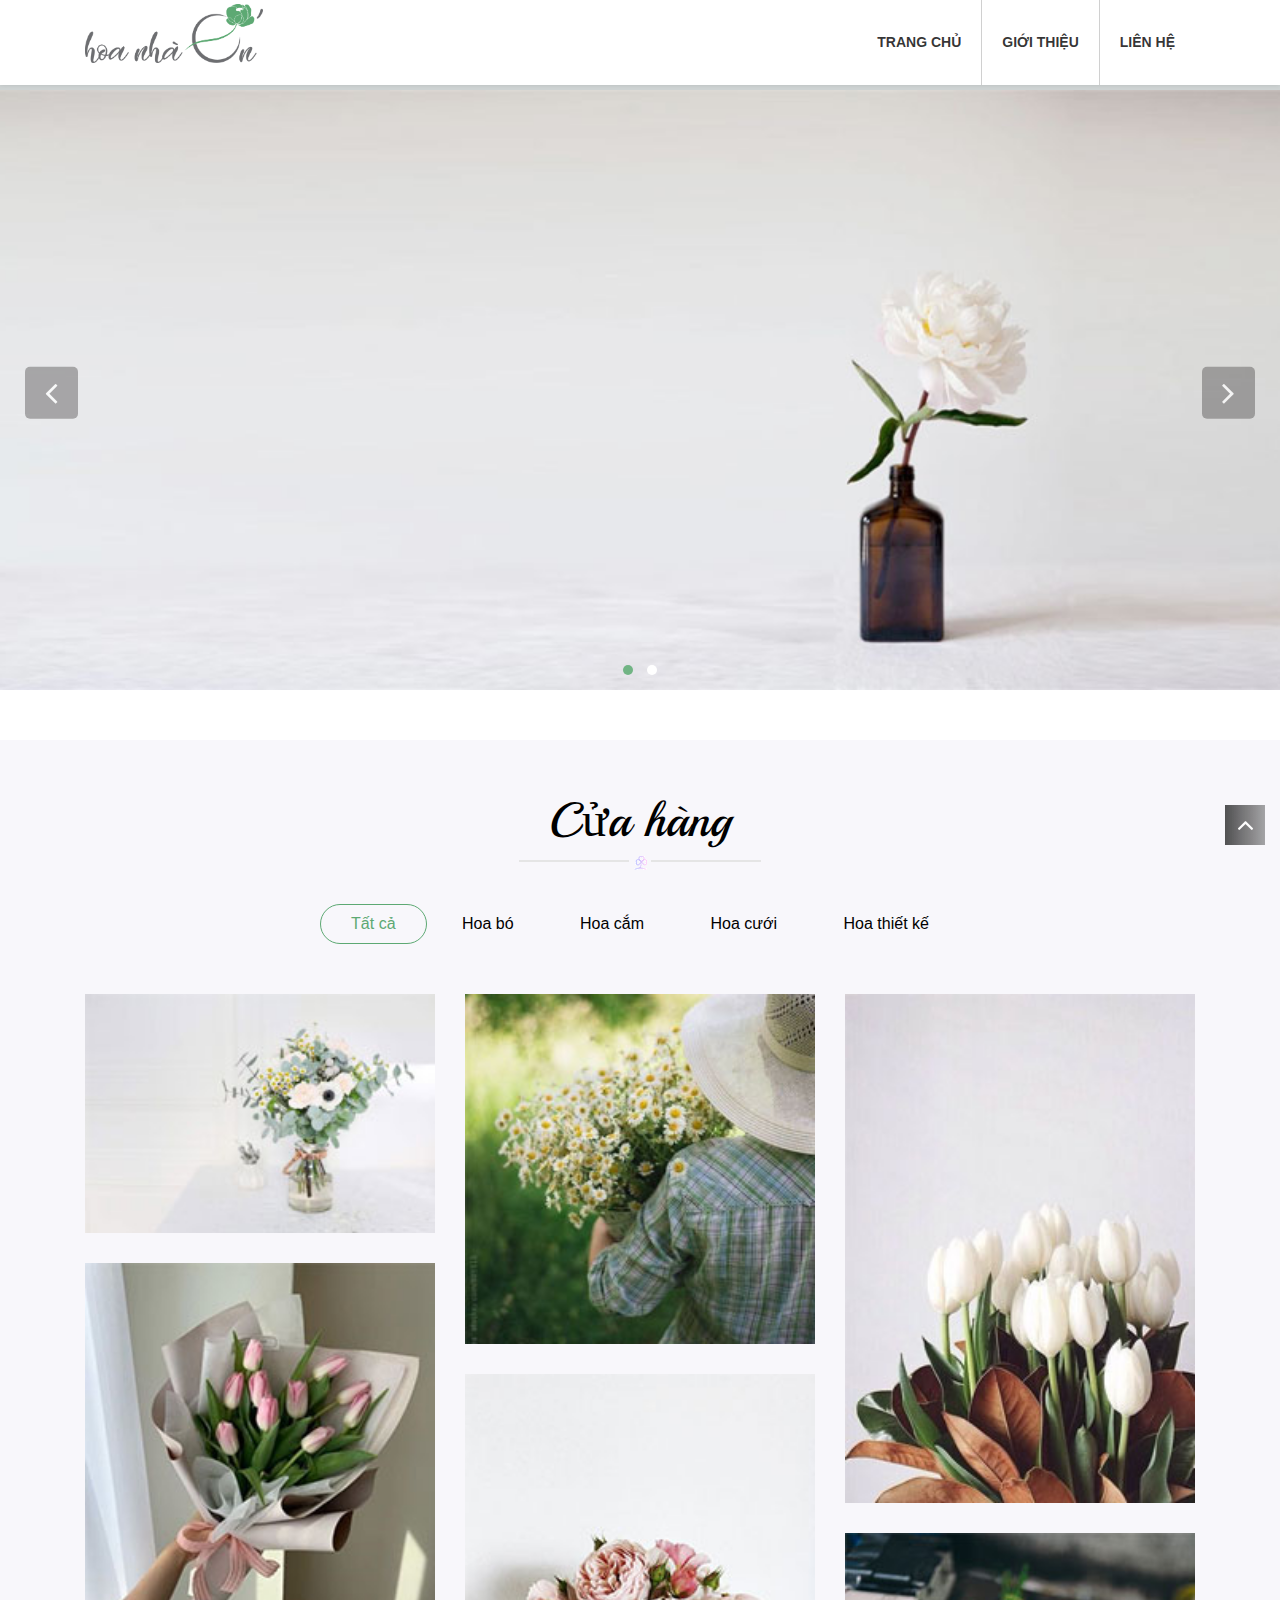
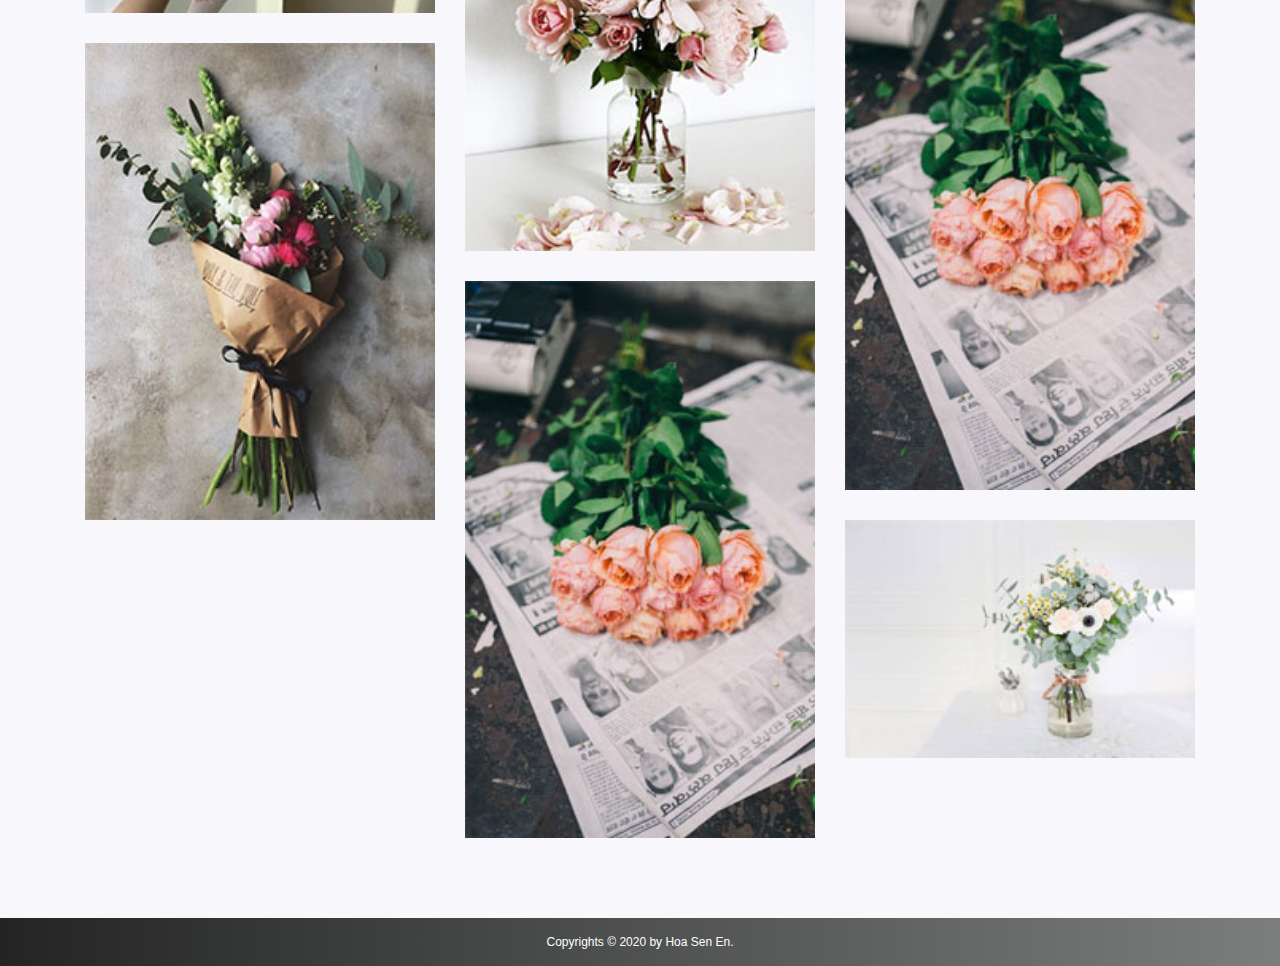
<file: index.html>
<!doctype html>
<html lang="en">

<head>
    <!-- Required meta tags -->
    <meta charset="utf-8">
    <meta name="viewport" content="width=device-width, initial-scale=1, shrink-to-fit=no">
    <meta http-equiv="X-UA-Compatible" content="IE=Edge" />
    <!-- Main Stylesheets -->
    <link rel="stylesheet" href="css/index.min.css">
    <title>Hoa Sen En</title>

</head>

<body>
    <div class="overlay"></div>
    <header id="header" class="header ">
        <div class="header-center">
            <div class="menu-mobile">
                <div class="btn-close-menu">
                    <button type="button">
                        <i class="fa fa-times" aria-hidden="true"></i>
                    </button>
                </div>

                <nav class="navbar navbar-expand-lg navbar-light bg-transparent">
                    <div class="navbar-collapse">
                        <ul class="navbar-nav mr-auto no-bullets">
                            <li class="menu-item">
                                <a href="#">Trang chủ</a>
                            </li>
                            <li class="menu-item">
                                <a href="#">Giới thiệu</a>
                            </li>
                            <li class="menu-item">
                                <a href="#">Liên hệ</a>
                            </li>
                        </ul>

                    </div>
                </nav>
            </div>

            <div class="container">
                <div class="row">
                    <div class="col-sm-12 col-md-12 col-lg-3">
                        <div class="logo">
                            <a href="#">
                                <img src="images/logo/logow.png" alt="" />
                            </a>
                        </div>
                        <button class="navbar-toggler btn-menu-mobile" type="button">
                            <span class="navbar-toggler-icon">
                                <i class="fa fa-reorder"></i>
                            </span>
                        </button>
                    </div>

                    <div class="col-sm-6 col-md-6 col-lg-9">
                        <div class="menu-top">
                            <nav class="navbar navbar-expand-lg navbar-light bg-transparent">
                                <div class="navbar-collapse">
                                    <ul class="navbar-nav mr-auto no-bullets">
                                        <li class="menu-item">
                                            <a href="#">Trang chủ</a>
                                        </li>
                                        <li class="menu-item">
                                            <a href="#">Giới thiệu</a>
                                        </li>
                                        <li class="menu-item">
                                            <a href="#">Liên hệ</a>
                                        </li>
                                    </ul>
                                </div>
                            </nav>
                        </div>
                    </div>

                </div>
            </div>
        </div>
    </header>

    <section class="main-slider">
        <div id="owl-home-main-slider" class="owl-home-main-slider">
            <div class="owl-item">
                <div class="item">
                    <div class="item-image" style="background-image: url('./images/banner/banner926x400_1.jpg');">
                    </div>
                </div>
            </div>
            <div class="owl-item">
                <div class="item">
                    <div class="item-image" style="background-image: url('./images/banner/banner926x400_2.jpg');">
                    </div>

                </div>
            </div>

        </div>
    </section>

    <section class="main homepage">
        <section class="home-collection-product">
            <div class="container">
                <div class="row">
                    <div data-aos="zoom-in-up" class="col-sm-12 col-md-12 col-lg-12 home-section-title">
                        <h2>Cửa hàng </h2>
                        <div class="line-bottom-title">
                            <span class="line-left"></span>
                            <img src="images/icon/icon-title.png" />
                            <span class="line-right"></span>
                        </div>
                    </div>
                </div>
                <div class="row">
                    <div class="col-12 col-sm-12 col-md-12 col-lg-12">
                        <div class="section-tab text-center">
                            <div class="tab">
                                <button class="tablinks active" onclick="openTab(event, 'tab1')" id="defaultOpen">Tất
                                    cả</button>
                                <button class="tablinks" onclick="openTab(event, 'tab2')">Hoa bó</button>
                                <button class="tablinks" onclick="openTab(event, 'tab3')">Hoa cắm</button>
                                <button class="tablinks" onclick="openTab(event, 'tab4')">Hoa cưới</button>
                                <button class="tablinks" onclick="openTab(event, 'tab5')">Hoa thiết kế</button>
                            </div>
                        </div>
                    </div>
                </div>

                <div id="tab1" class="tabcontent product-list">
                    <div class="row">
                        <div class="col-12 col-sm-6 col-md-4 col-lg-4 product-item">
                            <a href="#" class="item">
                                <img src="./images/products/220x150_.jpg" alt="" />
                            </a>
                            <a href="#" class="item">
                                <img src="./images/products/220x220.jpg" alt="" />
                            </a>
                            <a href="#" class="item">
                                <img src="./images/products/220x300.jpg" alt="" />
                            </a>
                        </div>
                        <div class="col-12 col-sm-6 col-md-4 col-lg-4 product-item">
                            <a href="#" class="item">
                                <img src="./images/products/220x220_.jpg" alt="" />

                            </a>
                            <a href="#" class="item">
                                <img src="./images/products/220x300_.jpg" alt="" />

                            </a>
                            <a href="#" class="item">
                                <img src="./images/products/220x350.jpg" alt="" />

                            </a>
                        </div>
                        <div class="col-12 col-sm-6 col-md-4 col-lg-4 product-item">
                            <a href="#" class="item">
                                <img src="./images/products/220x320.jpg" alt="" />

                            </a>
                            <a href="#" class="item">
                                <img src="./images/products/220x350.jpg" alt="" />

                            </a>
                            <a href="#" class="item">
                                <img src="./images/products/220x150_.jpg" alt="" />

                            </a>
                        </div>
                    </div>
                </div>

                <div id="tab2" class="row tabcontent product-list">
                    <div class="row">
                        <div class="col-12 col-sm-6 col-md-4 col-lg-4 product-item">
                            <a href="#" class="item">
                                <img src="./images/products/220x150_.jpg" alt="" />
                            </a>
                            <a href="#" class="item">
                                <img src="./images/products/220x220.jpg" alt="" />
                            </a>
                          
                        </div>
                        <div class="col-12 col-sm-6 col-md-4 col-lg-4 product-item">
                            <a href="#" class="item">
                                <img src="./images/products/220x220_.jpg" alt="" />

                            </a>
                            <a href="#" class="item">
                                <img src="./images/products/220x300_.jpg" alt="" />

                            </a>
                          
                        </div>
                        <div class="col-12 col-sm-6 col-md-4 col-lg-4 product-item">
                            <a href="#" class="item">
                                <img src="./images/products/220x320.jpg" alt="" />

                            </a>
                            <a href="#" class="item">
                                <img src="./images/products/220x350.jpg" alt="" />

                            </a>
                           
                        </div>
                    </div>
                </div>

                <div id="tab3" class="row tabcontent product-list">
                    <div class="row">
                        <div class="col-12 col-sm-6 col-md-4 col-lg-4 product-item">
                            <a href="#" class="item">
                                <img src="./images/products/220x150_.jpg" alt="" />
                            </a>
                         
                            <a href="#" class="item">
                                <img src="./images/products/220x300.jpg" alt="" />
                            </a>
                        </div>
                        <div class="col-12 col-sm-6 col-md-4 col-lg-4 product-item">
                            <a href="#" class="item">
                                <img src="./images/products/220x220_.jpg" alt="" />

                            </a>
                           
                            <a href="#" class="item">
                                <img src="./images/products/220x350.jpg" alt="" />

                            </a>
                        </div>
                        <div class="col-12 col-sm-6 col-md-4 col-lg-4 product-item">
                            <a href="#" class="item">
                                <img src="./images/products/220x320.jpg" alt="" />

                            </a>
                        
                            <a href="#" class="item">
                                <img src="./images/products/220x150_.jpg" alt="" />

                            </a>
                        </div>
                    </div>
                </div>

                <div id="tab4" class="row tabcontent product-list">
                    <div class="row">
                        <div class="col-12 col-sm-6 col-md-4 col-lg-4 product-item">
                            <a href="#" class="item">
                                <img src="./images/products/220x150_.jpg" alt="" />
                            </a>
                          
                            <a href="#" class="item">
                                <img src="./images/products/220x300.jpg" alt="" />
                            </a>
                        </div>
                        <div class="col-12 col-sm-6 col-md-4 col-lg-4 product-item">
                            <a href="#" class="item">
                                <img src="./images/products/220x220_.jpg" alt="" />

                            </a>
                            <a href="#" class="item">
                                <img src="./images/products/220x300_.jpg" alt="" />

                            </a>
                          
                        </div>
                        <div class="col-12 col-sm-6 col-md-4 col-lg-4 product-item">
                        
                            <a href="#" class="item">
                                <img src="./images/products/220x350.jpg" alt="" />

                            </a>
                            <a href="#" class="item">
                                <img src="./images/products/220x150_.jpg" alt="" />

                            </a>
                        </div>
                    </div>
                </div>
                <div id="tab5" class="row tabcontent product-list">
                    <div class="row">
                        <div class="col-12 col-sm-6 col-md-4 col-lg-4 product-item">
                     
                            <a href="#" class="item">
                                <img src="./images/products/220x220.jpg" alt="" />
                            </a>
                            <a href="#" class="item">
                                <img src="./images/products/220x300.jpg" alt="" />
                            </a>
                        </div>
                        <div class="col-12 col-sm-6 col-md-4 col-lg-4 product-item">
                            <a href="#" class="item">
                                <img src="./images/products/220x220_.jpg" alt="" />

                            </a>
                           
                            <a href="#" class="item">
                                <img src="./images/products/220x350.jpg" alt="" />

                            </a>
                        </div>
                        <div class="col-12 col-sm-6 col-md-4 col-lg-4 product-item">
                            <a href="#" class="item">
                                <img src="./images/products/220x320.jpg" alt="" />

                            </a>
                            <a href="#" class="item">
                                <img src="./images/products/220x350.jpg" alt="" />

                            </a>
                         
                        </div>
                    </div>
                </div>
            </div>
        </section>

    </section>

    <section id="footer-info" class="footer-info">
        <div class="footer-bottom">
            <div class="container">
                <div class="row">
                    <div class="col-sm-12">
                        <div class="footer-bottom-contact">
                            Copyrights © 2020 by <a target="_blank" href="#">Hoa Sen En</a>.
                        </div>
                    </div>
                </div>
            </div>
        </div>
    </section>

    <section id="back-to-top" class="back-to-top text-center">
        <i class="fa fa-angle-up" aria-hidden="true"></i>
    </section>

    <script type="text/javascript" src="js/jquery-1.9.1.min.js"></script>
    <script type="text/javascript" src="js/popper.min.js"></script>
    <script type="text/javascript" src="js/bootstrap.min.js"></script>
    <script type="text/javascript" src="vender/owlcarousel/js/owl.carousel.min.js"></script>
    <script type="text/javascript" src="js/custom.min.js"></script>
</body>

</html>
</file>
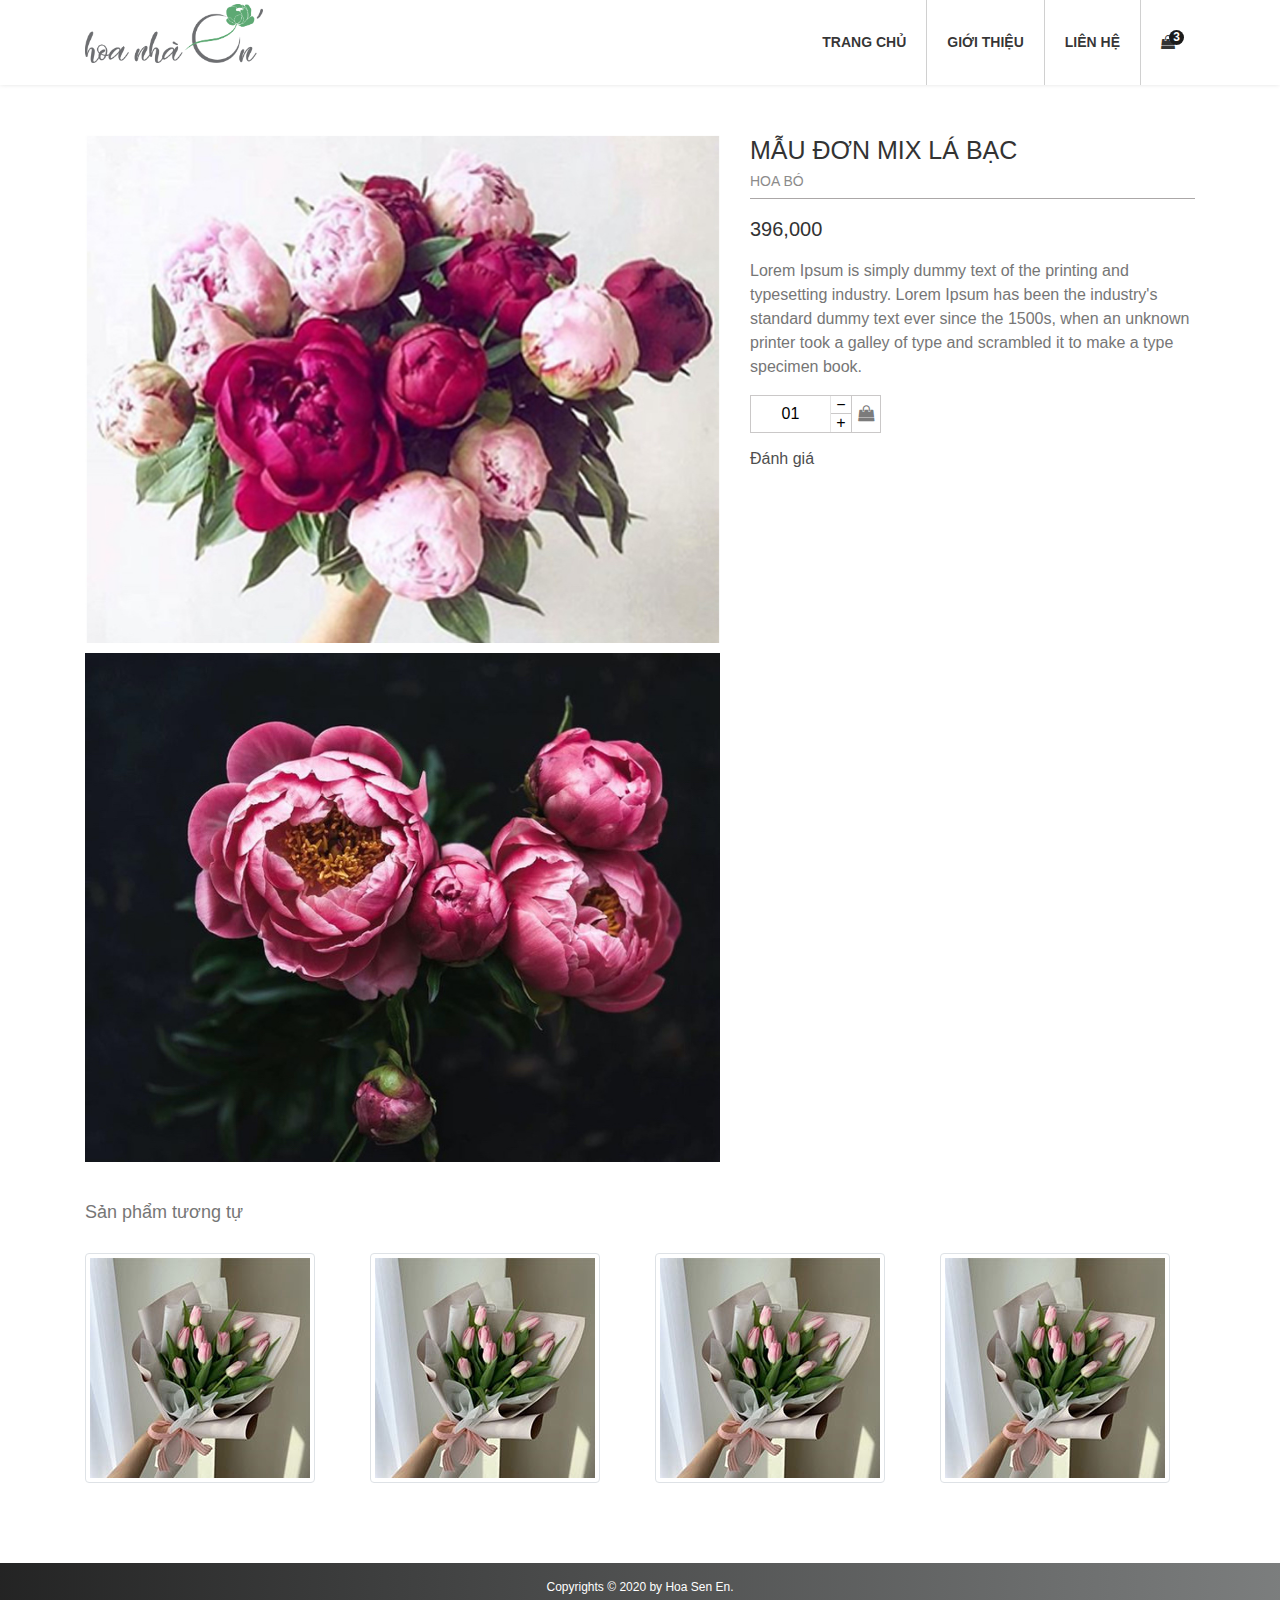
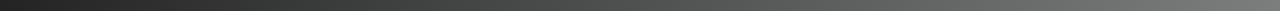
<file: detai.html>
<!doctype html>
<html lang="en">

<head>
    <!-- Required meta tags -->
    <meta charset="utf-8">
    <meta name="viewport" content="width=device-width, initial-scale=1, shrink-to-fit=no">
    <meta http-equiv="X-UA-Compatible" content="IE=Edge" />
    <!-- Main Stylesheets -->
    <link rel="stylesheet" href="css/index.min.css">
    <title>Hoa Sen En</title>

</head>

<body>
    <div class="overlay"></div>
    <div class="cart-overlay"></div>
    <header id="header" class="header ">
        <div class="header-center">
            <div class="menu-mobile">
                <div class="btn-close-menu">
                    <button type="button">
                        <i class="fa fa-times" aria-hidden="true"></i>
                    </button>
                </div>

                <nav class="navbar navbar-expand-lg navbar-light bg-transparent">
                    <div class="navbar-collapse">
                        <ul class="navbar-nav mr-auto no-bullets">
                            <li class="menu-item">
                                <a href="./index.html">Trang chủ</a>
                            </li>
                            <li class="menu-item">
                                <a href="#">Giới thiệu</a>
                            </li>
                            <li class="menu-item">
                                <a href="#">Liên hệ</a>
                            </li>
                        </ul>

                    </div>
                </nav>
            </div>

            <div class="container">
                <div class="row">
                    <div class="col-sm-12 col-md-12 col-lg-3">
                        <div class="logo">
                            <a href="#">
                                <img src="images/logo/logow.png" alt="" />
                            </a>
                        </div>
                        <button class="navbar-toggler btn-menu-mobile" type="button">
                            <span class="navbar-toggler-icon">
                                <i class="fa fa-reorder"></i>
                            </span>
                        </button>
                        <div class="cart-wrapper mobile-cart-wrapper">
                            <a href="javascript:void(0)" class="cart">
                                <i class="fa fa-shopping-bag" aria-hidden="true"></i>
                                <span class="hd-cart-count">3</span>
                            </a>
                            <!-- begin giỏ hàng khi không có sản phẩm -->
                            <!-- <div class="quickview-cart" style="display: none;">
                                <h3>
                                    Giỏ hàng trống
                                    <span class="btnCloseQVCart">
                                        <i class="fa fa-times" aria-hidden="true"></i>
                                    </span>
                                </h3>
                                <ul class="no-bullets no-product">
                                    <li>Bạn chưa có sản phẩm nào trong giỏ hàng!</li>
                                </ul>
                            </div> -->
                            <!-- nd giỏ hàng khi không có sản phẩm -->

                            <!-- begin giỏ hàng khi có sản phẩm -->
                            <div class="quickview-cart" style="display: none;">
                                <div class="shopping-cart-header">
                                    <i class="fa fa-shopping-cart cart-icon"></i><span
                                        class="badge">3</span>
                                    <div class="shopping-cart-total">
                                        <span class="lighter-text">Total:</span>
                                        <span class="main-color-text">1,500,000</span>
                                    </div>
                                </div>
                                <ul class="shopping-cart-items">

                                    <li class="clearfix">
                                        <img src="./images/products/220x150.jpg" alt="item1" />
                                        <span class="item-name">Mẫu đơn mix lá bạc...</span>
                                        <span class="item-price">500,000</span>
                                        <span class="item-quantity">Số lượng: 01</span>
                                    </li>

                                    <li class="clearfix">
                                        <img src="./images/products/220x150.jpg" alt="item1" />
                                        <span class="item-name">Mẫu đơn mix lá bạc...</span>
                                        <span class="item-price">1,000,000</span>
                                        <span class="item-quantity">Số lượng: 01</span>
                                    </li>
                                </ul>
                                <a href="#" class="btn-checkbox">Thanh toán</a>
                            </div>
                            <!-- end giỏ hàng khi có sản phẩm -->
                        </div>
                    </div>

                    <div class="col-sm-6 col-md-6 col-lg-9">
                        <div class="menu-top">
                            <nav class="navbar navbar-expand-lg navbar-light bg-transparent">
                                <div class="navbar-collapse">
                                    <ul class="navbar-nav mr-auto no-bullets">
                                        <li class="menu-item">
                                            <a href="./index.html">Trang chủ</a>
                                        </li>
                                        <li class="menu-item">
                                            <a href="#">Giới thiệu</a>
                                        </li>
                                        <li class="menu-item">
                                            <a href="#">Liên hệ</a>
                                        </li>
                                        <li class="menu-item btn-cart">
                                            <div class="cart-wrapper desktop-cart-wrapper">
                                                <a href="javascript:void(0)" class="cart">
                                                    <i class="fa fa-shopping-bag" aria-hidden="true"></i>
                                                    <span class="hd-cart-count">3</span>
                                                </a>
                                                <!-- begin giỏ hàng khi không có sản phẩm -->
                                                <!-- <div class="quickview-cart" style="display: none;">
                                                    <h3>
                                                        Giỏ hàng trống
                                                        <span class="btnCloseQVCart">
                                                            <i class="fa fa-times" aria-hidden="true"></i>
                                                        </span>
                                                    </h3>
                                                    <ul class="no-bullets no-product">
                                                        <li>Bạn chưa có sản phẩm nào trong giỏ hàng!</li>
                                                    </ul>
                                                </div> -->
                                                <!-- nd giỏ hàng khi không có sản phẩm -->

                                                <!-- begin giỏ hàng khi có sản phẩm -->
                                                <div class="quickview-cart" style="display: none;">
                                                    <div class="shopping-cart-header">
                                                        <i class="fa fa-shopping-cart cart-icon"></i><span
                                                            class="badge">3</span>
                                                        <div class="shopping-cart-total">
                                                            <span class="lighter-text">Total:</span>
                                                            <span class="main-color-text">1,500,000</span>
                                                        </div>
                                                    </div>
                                                    <ul class="shopping-cart-items">

                                                        <li class="clearfix">
                                                            <img src="./images/products/220x150.jpg" alt="item1" />
                                                            <span class="item-name">Mẫu đơn mix lá bạc...</span>
                                                            <span class="item-price">500,000</span>
                                                            <span class="item-quantity">Số lượng: 01</span>
                                                        </li>

                                                        <li class="clearfix">
                                                            <img src="./images/products/220x150.jpg" alt="item1" />
                                                            <span class="item-name">Mẫu đơn mix lá bạc...</span>
                                                            <span class="item-price">1,000,000</span>
                                                            <span class="item-quantity">Số lượng: 01</span>
                                                        </li>
                                                    </ul>
                                                    <a href="#" class="btn-checkbox">Thanh toán</a>
                                                </div>
                                                <!-- end giỏ hàng khi có sản phẩm -->
                                            </div>
                                        </li>
                                    </ul>
                                </div>
                            </nav>

                        </div>
                    </div>

                </div>
            </div>
        </div>
    </header>

    <section class="main detail">
        <div class="container">

            <div class="row product-single">
                <div class="col-12 col-md-6 col-lg-7 product-single-photos">
                    <img src="./images/products/11.jpg" alt="" />
                    <img src="./images/products/22.jpg" alt="" />
                </div>
                <div class="col-12 col-md-6 col-lg-5 product-single-info">
                    <h1 class="prodctu-name">Mẫu đơn mix lá bạc</h1>
                    <h3 class="prodctu-category">Hoa bó</h3>
                    <div class="product-price">
                        <span>396,000</span>
                    </div>
                    <div class="product-desc">
                        <p>
                            Lorem Ipsum is simply dummy text of the printing and typesetting industry. Lorem Ipsum has
                            been the industry's standard dummy text ever since the 1500s, when an unknown printer took a
                            galley of type and scrambled it to make a type specimen book.
                        </p>
                    </div>
                    <div class="product-qty">
                        <div class="qty">
                            <input type="text" class="qty-num" name="quantity" value="01">
                            <div class="group-qty">
                                <button type="button" class="icon-fallback icon-fallback-minus">
                                    <span class="icon icon-minus" aria-hidden="true"></span>
                                    <span class="fallback-text" aria-hidden="true">−</span>
                                    <span class="visually-hidden">Giảm số lượng sản phẩm đi 1</span>
                                </button>
                                <button type="button" class="icon-fallback icon-fallback-plus">
                                    <span class="icon icon-plus" aria-hidden="true"></span>
                                    <span class="fallback-text" aria-hidden="true">+</span>
                                    <span class="visually-hidden">Tăng số lượng sản phẩm lên 1</span>
                                </button>
                            </div>
                            <button class="btn-addtocard">
                                <i class="fa fa-shopping-bag" aria-hidden="true"></i>
                            </button>
                        </div>
                    </div>
                    <div class="product-feedback">
                        <h3>Đánh giá</h3>
                    </div>

                </div>
            </div>

            <div class="row product-list related-products">
                <div class="col-12 col-sm-12 col-md-12 col-lg-12 related-product-title">
                    <h3>Sản phẩm tương tự</h3>
                    <div class="related-product-content">
                        <div class="row ">
                            <div class="col-12 col-md-6 col-lg-3">
                                <div class="product-item">
                                    <div class="product-image">
                                        <a href="./detai.html">
                                            <img src="./images/products/220x220.jpg" class="img-thumbnail" />
                                        </a>
                                    </div>
                                </div>
                            </div>
                            <div class="col-12 col-md-6 col-lg-3">
                                <div class="product-item">
                                    <div class="product-image">
                                        <a href="./detai.html">
                                            <img src="./images/products/220x220.jpg" class="img-thumbnail" />
                                        </a>
                                    </div>
                                </div>
                            </div>
                            <div class="col-12 col-md-6 col-lg-3">
                                <div class="product-item">
                                    <div class="product-image">
                                        <a href="./detai.html">
                                            <img src="./images/products/220x220.jpg" class="img-thumbnail" />
                                        </a>
                                    </div>
                                </div>
                            </div>
                            <div class="col-12 col-md-6 col-lg-3">
                                <div class="product-item">
                                    <div class="product-image">
                                        <a href="./detai.html">
                                            <img src="./images/products/220x220.jpg" class="img-thumbnail" />
                                        </a>
                                    </div>
                                </div>
                            </div>
                        </div>
                    </div>

                </div>

            </div>
        </div>
    </section>

    <section id="footer-info" class="footer-info">
        <div class="footer-bottom">
            <div class="container">
                <div class="row">
                    <div class="col-sm-12">
                        <div class="footer-bottom-contact">
                            Copyrights © 2020 by <a target="_blank" href="#">Hoa Sen En</a>.
                        </div>
                    </div>
                </div>
            </div>
        </div>
    </section>

    <section id="back-to-top" class="back-to-top text-center">
        <i class="fa fa-angle-up" aria-hidden="true"></i>
    </section>

    <script type="text/javascript" src="js/jquery-1.9.1.min.js"></script>
    <script type="text/javascript" src="js/popper.min.js"></script>
    <script type="text/javascript" src="js/bootstrap.min.js"></script>
    <script type="text/javascript" src="vender/owlcarousel/js/owl.carousel.min.js"></script>
    <script type="text/javascript" src="js/custom.min.js"></script>
</body>

</html>
</file>
<file: css/index.min.css>
@charset "UTF-8";/*!
 * Bootstrap v4.3.1 (https://getbootstrap.com/)
 * Copyright 2011-2019 The Bootstrap Authors
 * Copyright 2011-2019 Twitter, Inc.
 * Licensed under MIT (https://github.com/twbs/bootstrap/blob/master/LICENSE)
 */@import url(../vender/themify-icon/css/themify-icons.css);:root{--blue:#007bff;--indigo:#6610f2;--purple:#6f42c1;--pink:#e83e8c;--red:#dc3545;--orange:#fd7e14;--yellow:#ffc107;--green:#28a745;--teal:#20c997;--cyan:#17a2b8;--white:#fff;--gray:#6c757d;--gray-dark:#343a40;--primary:#007bff;--secondary:#6c757d;--success:#28a745;--info:#17a2b8;--warning:#ffc107;--danger:#dc3545;--light:#f8f9fa;--dark:#343a40;--breakpoint-xs:0;--breakpoint-sm:576px;--breakpoint-md:768px;--breakpoint-lg:992px;--breakpoint-xl:1200px;--font-family-sans-serif:-apple-system,BlinkMacSystemFont,"Segoe UI",Roboto,"Helvetica Neue",Arial,"Noto Sans",sans-serif,"Apple Color Emoji","Segoe UI Emoji","Segoe UI Symbol","Noto Color Emoji";--font-family-monospace:SFMono-Regular,Menlo,Monaco,Consolas,"Liberation Mono","Courier New",monospace}*,::after,::before{box-sizing:border-box}html{font-family:sans-serif;line-height:1.15;-webkit-text-size-adjust:100%;-webkit-tap-highlight-color:transparent}article,aside,figcaption,figure,footer,header,hgroup,main,nav,section{display:block}body{margin:0;font-family:-apple-system,BlinkMacSystemFont,"Segoe UI",Roboto,"Helvetica Neue",Arial,"Noto Sans",sans-serif,"Apple Color Emoji","Segoe UI Emoji","Segoe UI Symbol","Noto Color Emoji";font-size:1rem;font-weight:400;line-height:1.5;color:#212529;text-align:left;background-color:#fff}[tabindex="-1"]:focus{outline:0!important}hr{box-sizing:content-box;height:0;overflow:visible}h1,h2,h3,h4,h5,h6{margin-top:0;margin-bottom:.5rem}p{margin-top:0;margin-bottom:1rem}abbr[data-original-title],abbr[title]{text-decoration:underline;text-decoration:underline dotted;cursor:help;border-bottom:0;text-decoration-skip-ink:none}address{margin-bottom:1rem;font-style:normal;line-height:inherit}dl,ol,ul{margin-top:0;margin-bottom:1rem}ol ol,ol ul,ul ol,ul ul{margin-bottom:0}dt{font-weight:700}dd{margin-bottom:.5rem;margin-left:0}blockquote{margin:0 0 1rem}b,strong{font-weight:bolder}small{font-size:80%}sub,sup{position:relative;font-size:75%;line-height:0;vertical-align:baseline}sub{bottom:-.25em}sup{top:-.5em}a{color:#007bff;text-decoration:none;background-color:transparent}a:hover{color:#0056b3;text-decoration:underline}a:not([href]):not([tabindex]){color:inherit;text-decoration:none}a:not([href]):not([tabindex]):focus,a:not([href]):not([tabindex]):hover{color:inherit;text-decoration:none}a:not([href]):not([tabindex]):focus{outline:0}code,kbd,pre,samp{font-family:SFMono-Regular,Menlo,Monaco,Consolas,"Liberation Mono","Courier New",monospace;font-size:1em}pre{margin-top:0;margin-bottom:1rem;overflow:auto}figure{margin:0 0 1rem}img{vertical-align:middle;border-style:none}svg{overflow:hidden;vertical-align:middle}table{border-collapse:collapse}caption{padding-top:.75rem;padding-bottom:.75rem;color:#6c757d;text-align:left;caption-side:bottom}th{text-align:inherit}label{display:inline-block;margin-bottom:.5rem}button{border-radius:0}button:focus{outline:1px dotted;outline:5px auto -webkit-focus-ring-color}button,input,optgroup,select,textarea{margin:0;font-family:inherit;font-size:inherit;line-height:inherit}button,input{overflow:visible}button,select{text-transform:none}select{word-wrap:normal}[type=button],[type=reset],[type=submit],button{-webkit-appearance:button}[type=button]:not(:disabled),[type=reset]:not(:disabled),[type=submit]:not(:disabled),button:not(:disabled){cursor:pointer}[type=button]::-moz-focus-inner,[type=reset]::-moz-focus-inner,[type=submit]::-moz-focus-inner,button::-moz-focus-inner{padding:0;border-style:none}input[type=checkbox],input[type=radio]{box-sizing:border-box;padding:0}input[type=date],input[type=datetime-local],input[type=month],input[type=time]{-webkit-appearance:listbox}textarea{overflow:auto;resize:vertical}fieldset{min-width:0;padding:0;margin:0;border:0}legend{display:block;width:100%;max-width:100%;padding:0;margin-bottom:.5rem;font-size:1.5rem;line-height:inherit;color:inherit;white-space:normal}progress{vertical-align:baseline}[type=number]::-webkit-inner-spin-button,[type=number]::-webkit-outer-spin-button{height:auto}[type=search]{outline-offset:-2px;-webkit-appearance:none}[type=search]::-webkit-search-decoration{-webkit-appearance:none}::-webkit-file-upload-button{font:inherit;-webkit-appearance:button}output{display:inline-block}summary{display:list-item;cursor:pointer}template{display:none}[hidden]{display:none!important}.h1,.h2,.h3,.h4,.h5,.h6,h1,h2,h3,h4,h5,h6{margin-bottom:.5rem;font-weight:500;line-height:1.2}.h1,h1{font-size:2.5rem}.h2,h2{font-size:2rem}.h3,h3{font-size:1.75rem}.h4,h4{font-size:1.5rem}.h5,h5{font-size:1.25rem}.h6,h6{font-size:1rem}.lead{font-size:1.25rem;font-weight:300}.display-1{font-size:6rem;font-weight:300;line-height:1.2}.display-2{font-size:5.5rem;font-weight:300;line-height:1.2}.display-3{font-size:4.5rem;font-weight:300;line-height:1.2}.display-4{font-size:3.5rem;font-weight:300;line-height:1.2}hr{margin-top:1rem;margin-bottom:1rem;border:0;border-top:1px solid rgba(0,0,0,.1)}.small,small{font-size:80%;font-weight:400}.mark,mark{padding:.2em;background-color:#fcf8e3}.list-unstyled{padding-left:0;list-style:none}.list-inline{padding-left:0;list-style:none}.list-inline-item{display:inline-block}.list-inline-item:not(:last-child){margin-right:.5rem}.initialism{font-size:90%;text-transform:uppercase}.blockquote{margin-bottom:1rem;font-size:1.25rem}.blockquote-footer{display:block;font-size:80%;color:#6c757d}.blockquote-footer::before{content:"\2014\00A0"}.img-fluid{max-width:100%;height:auto}.img-thumbnail{padding:.25rem;background-color:#fff;border:1px solid #dee2e6;border-radius:.25rem;max-width:100%;height:auto}.figure{display:inline-block}.figure-img{margin-bottom:.5rem;line-height:1}.figure-caption{font-size:90%;color:#6c757d}code{font-size:87.5%;color:#e83e8c;word-break:break-word}a>code{color:inherit}kbd{padding:.2rem .4rem;font-size:87.5%;color:#fff;background-color:#212529;border-radius:.2rem}kbd kbd{padding:0;font-size:100%;font-weight:700}pre{display:block;font-size:87.5%;color:#212529}pre code{font-size:inherit;color:inherit;word-break:normal}.pre-scrollable{max-height:340px;overflow-y:scroll}.container{width:100%;padding-right:15px;padding-left:15px;margin-right:auto;margin-left:auto}@media (min-width:576px){.container{max-width:540px}}@media (min-width:768px){.container{max-width:720px}}@media (min-width:992px){.container{max-width:960px}}@media (min-width:1200px){.container{max-width:1140px}}.container-fluid{width:100%;padding-right:15px;padding-left:15px;margin-right:auto;margin-left:auto}.row{display:flex;flex-wrap:wrap;margin-right:-15px;margin-left:-15px}.no-gutters{margin-right:0;margin-left:0}.no-gutters>.col,.no-gutters>[class*=col-]{padding-right:0;padding-left:0}.col,.col-1,.col-10,.col-11,.col-12,.col-2,.col-3,.col-4,.col-5,.col-6,.col-7,.col-8,.col-9,.col-auto,.col-lg,.col-lg-1,.col-lg-10,.col-lg-11,.col-lg-12,.col-lg-2,.col-lg-3,.col-lg-4,.col-lg-5,.col-lg-6,.col-lg-7,.col-lg-8,.col-lg-9,.col-lg-auto,.col-md,.col-md-1,.col-md-10,.col-md-11,.col-md-12,.col-md-2,.col-md-3,.col-md-4,.col-md-5,.col-md-6,.col-md-7,.col-md-8,.col-md-9,.col-md-auto,.col-sm,.col-sm-1,.col-sm-10,.col-sm-11,.col-sm-12,.col-sm-2,.col-sm-3,.col-sm-4,.col-sm-5,.col-sm-6,.col-sm-7,.col-sm-8,.col-sm-9,.col-sm-auto,.col-xl,.col-xl-1,.col-xl-10,.col-xl-11,.col-xl-12,.col-xl-2,.col-xl-3,.col-xl-4,.col-xl-5,.col-xl-6,.col-xl-7,.col-xl-8,.col-xl-9,.col-xl-auto{position:relative;width:100%;padding-right:15px;padding-left:15px}.col{flex-basis:0;flex-grow:1;max-width:100%}.col-auto{flex:0 0 auto;width:auto;max-width:100%}.col-1{flex:0 0 8.33333%;max-width:8.33333%}.col-2{flex:0 0 16.66667%;max-width:16.66667%}.col-3{flex:0 0 25%;max-width:25%}.col-4{flex:0 0 33.33333%;max-width:33.33333%}.col-5{flex:0 0 41.66667%;max-width:41.66667%}.col-6{flex:0 0 50%;max-width:50%}.col-7{flex:0 0 58.33333%;max-width:58.33333%}.col-8{flex:0 0 66.66667%;max-width:66.66667%}.col-9{flex:0 0 75%;max-width:75%}.col-10{flex:0 0 83.33333%;max-width:83.33333%}.col-11{flex:0 0 91.66667%;max-width:91.66667%}.col-12{flex:0 0 100%;max-width:100%}.order-first{order:-1}.order-last{order:13}.order-0{order:0}.order-1{order:1}.order-2{order:2}.order-3{order:3}.order-4{order:4}.order-5{order:5}.order-6{order:6}.order-7{order:7}.order-8{order:8}.order-9{order:9}.order-10{order:10}.order-11{order:11}.order-12{order:12}.offset-1{margin-left:8.33333%}.offset-2{margin-left:16.66667%}.offset-3{margin-left:25%}.offset-4{margin-left:33.33333%}.offset-5{margin-left:41.66667%}.offset-6{margin-left:50%}.offset-7{margin-left:58.33333%}.offset-8{margin-left:66.66667%}.offset-9{margin-left:75%}.offset-10{margin-left:83.33333%}.offset-11{margin-left:91.66667%}@media (min-width:576px){.col-sm{flex-basis:0;flex-grow:1;max-width:100%}.col-sm-auto{flex:0 0 auto;width:auto;max-width:100%}.col-sm-1{flex:0 0 8.33333%;max-width:8.33333%}.col-sm-2{flex:0 0 16.66667%;max-width:16.66667%}.col-sm-3{flex:0 0 25%;max-width:25%}.col-sm-4{flex:0 0 33.33333%;max-width:33.33333%}.col-sm-5{flex:0 0 41.66667%;max-width:41.66667%}.col-sm-6{flex:0 0 50%;max-width:50%}.col-sm-7{flex:0 0 58.33333%;max-width:58.33333%}.col-sm-8{flex:0 0 66.66667%;max-width:66.66667%}.col-sm-9{flex:0 0 75%;max-width:75%}.col-sm-10{flex:0 0 83.33333%;max-width:83.33333%}.col-sm-11{flex:0 0 91.66667%;max-width:91.66667%}.col-sm-12{flex:0 0 100%;max-width:100%}.order-sm-first{order:-1}.order-sm-last{order:13}.order-sm-0{order:0}.order-sm-1{order:1}.order-sm-2{order:2}.order-sm-3{order:3}.order-sm-4{order:4}.order-sm-5{order:5}.order-sm-6{order:6}.order-sm-7{order:7}.order-sm-8{order:8}.order-sm-9{order:9}.order-sm-10{order:10}.order-sm-11{order:11}.order-sm-12{order:12}.offset-sm-0{margin-left:0}.offset-sm-1{margin-left:8.33333%}.offset-sm-2{margin-left:16.66667%}.offset-sm-3{margin-left:25%}.offset-sm-4{margin-left:33.33333%}.offset-sm-5{margin-left:41.66667%}.offset-sm-6{margin-left:50%}.offset-sm-7{margin-left:58.33333%}.offset-sm-8{margin-left:66.66667%}.offset-sm-9{margin-left:75%}.offset-sm-10{margin-left:83.33333%}.offset-sm-11{margin-left:91.66667%}}@media (min-width:768px){.col-md{flex-basis:0;flex-grow:1;max-width:100%}.col-md-auto{flex:0 0 auto;width:auto;max-width:100%}.col-md-1{flex:0 0 8.33333%;max-width:8.33333%}.col-md-2{flex:0 0 16.66667%;max-width:16.66667%}.col-md-3{flex:0 0 25%;max-width:25%}.col-md-4{flex:0 0 33.33333%;max-width:33.33333%}.col-md-5{flex:0 0 41.66667%;max-width:41.66667%}.col-md-6{flex:0 0 50%;max-width:50%}.col-md-7{flex:0 0 58.33333%;max-width:58.33333%}.col-md-8{flex:0 0 66.66667%;max-width:66.66667%}.col-md-9{flex:0 0 75%;max-width:75%}.col-md-10{flex:0 0 83.33333%;max-width:83.33333%}.col-md-11{flex:0 0 91.66667%;max-width:91.66667%}.col-md-12{flex:0 0 100%;max-width:100%}.order-md-first{order:-1}.order-md-last{order:13}.order-md-0{order:0}.order-md-1{order:1}.order-md-2{order:2}.order-md-3{order:3}.order-md-4{order:4}.order-md-5{order:5}.order-md-6{order:6}.order-md-7{order:7}.order-md-8{order:8}.order-md-9{order:9}.order-md-10{order:10}.order-md-11{order:11}.order-md-12{order:12}.offset-md-0{margin-left:0}.offset-md-1{margin-left:8.33333%}.offset-md-2{margin-left:16.66667%}.offset-md-3{margin-left:25%}.offset-md-4{margin-left:33.33333%}.offset-md-5{margin-left:41.66667%}.offset-md-6{margin-left:50%}.offset-md-7{margin-left:58.33333%}.offset-md-8{margin-left:66.66667%}.offset-md-9{margin-left:75%}.offset-md-10{margin-left:83.33333%}.offset-md-11{margin-left:91.66667%}}@media (min-width:992px){.col-lg{flex-basis:0;flex-grow:1;max-width:100%}.col-lg-auto{flex:0 0 auto;width:auto;max-width:100%}.col-lg-1{flex:0 0 8.33333%;max-width:8.33333%}.col-lg-2{flex:0 0 16.66667%;max-width:16.66667%}.col-lg-3{flex:0 0 25%;max-width:25%}.col-lg-4{flex:0 0 33.33333%;max-width:33.33333%}.col-lg-5{flex:0 0 41.66667%;max-width:41.66667%}.col-lg-6{flex:0 0 50%;max-width:50%}.col-lg-7{flex:0 0 58.33333%;max-width:58.33333%}.col-lg-8{flex:0 0 66.66667%;max-width:66.66667%}.col-lg-9{flex:0 0 75%;max-width:75%}.col-lg-10{flex:0 0 83.33333%;max-width:83.33333%}.col-lg-11{flex:0 0 91.66667%;max-width:91.66667%}.col-lg-12{flex:0 0 100%;max-width:100%}.order-lg-first{order:-1}.order-lg-last{order:13}.order-lg-0{order:0}.order-lg-1{order:1}.order-lg-2{order:2}.order-lg-3{order:3}.order-lg-4{order:4}.order-lg-5{order:5}.order-lg-6{order:6}.order-lg-7{order:7}.order-lg-8{order:8}.order-lg-9{order:9}.order-lg-10{order:10}.order-lg-11{order:11}.order-lg-12{order:12}.offset-lg-0{margin-left:0}.offset-lg-1{margin-left:8.33333%}.offset-lg-2{margin-left:16.66667%}.offset-lg-3{margin-left:25%}.offset-lg-4{margin-left:33.33333%}.offset-lg-5{margin-left:41.66667%}.offset-lg-6{margin-left:50%}.offset-lg-7{margin-left:58.33333%}.offset-lg-8{margin-left:66.66667%}.offset-lg-9{margin-left:75%}.offset-lg-10{margin-left:83.33333%}.offset-lg-11{margin-left:91.66667%}}@media (min-width:1200px){.col-xl{flex-basis:0;flex-grow:1;max-width:100%}.col-xl-auto{flex:0 0 auto;width:auto;max-width:100%}.col-xl-1{flex:0 0 8.33333%;max-width:8.33333%}.col-xl-2{flex:0 0 16.66667%;max-width:16.66667%}.col-xl-3{flex:0 0 25%;max-width:25%}.col-xl-4{flex:0 0 33.33333%;max-width:33.33333%}.col-xl-5{flex:0 0 41.66667%;max-width:41.66667%}.col-xl-6{flex:0 0 50%;max-width:50%}.col-xl-7{flex:0 0 58.33333%;max-width:58.33333%}.col-xl-8{flex:0 0 66.66667%;max-width:66.66667%}.col-xl-9{flex:0 0 75%;max-width:75%}.col-xl-10{flex:0 0 83.33333%;max-width:83.33333%}.col-xl-11{flex:0 0 91.66667%;max-width:91.66667%}.col-xl-12{flex:0 0 100%;max-width:100%}.order-xl-first{order:-1}.order-xl-last{order:13}.order-xl-0{order:0}.order-xl-1{order:1}.order-xl-2{order:2}.order-xl-3{order:3}.order-xl-4{order:4}.order-xl-5{order:5}.order-xl-6{order:6}.order-xl-7{order:7}.order-xl-8{order:8}.order-xl-9{order:9}.order-xl-10{order:10}.order-xl-11{order:11}.order-xl-12{order:12}.offset-xl-0{margin-left:0}.offset-xl-1{margin-left:8.33333%}.offset-xl-2{margin-left:16.66667%}.offset-xl-3{margin-left:25%}.offset-xl-4{margin-left:33.33333%}.offset-xl-5{margin-left:41.66667%}.offset-xl-6{margin-left:50%}.offset-xl-7{margin-left:58.33333%}.offset-xl-8{margin-left:66.66667%}.offset-xl-9{margin-left:75%}.offset-xl-10{margin-left:83.33333%}.offset-xl-11{margin-left:91.66667%}}.table{width:100%;margin-bottom:1rem;color:#212529}.table td,.table th{padding:.75rem;vertical-align:top;border-top:1px solid #dee2e6}.table thead th{vertical-align:bottom;border-bottom:2px solid #dee2e6}.table tbody+tbody{border-top:2px solid #dee2e6}.table-sm td,.table-sm th{padding:.3rem}.table-bordered{border:1px solid #dee2e6}.table-bordered td,.table-bordered th{border:1px solid #dee2e6}.table-bordered thead td,.table-bordered thead th{border-bottom-width:2px}.table-borderless tbody+tbody,.table-borderless td,.table-borderless th,.table-borderless thead th{border:0}.table-striped tbody tr:nth-of-type(odd){background-color:rgba(0,0,0,.05)}.table-hover tbody tr:hover{color:#212529;background-color:rgba(0,0,0,.075)}.table-primary,.table-primary>td,.table-primary>th{background-color:#b8daff}.table-primary tbody+tbody,.table-primary td,.table-primary th,.table-primary thead th{border-color:#7abaff}.table-hover .table-primary:hover{background-color:#9fcdff}.table-hover .table-primary:hover>td,.table-hover .table-primary:hover>th{background-color:#9fcdff}.table-secondary,.table-secondary>td,.table-secondary>th{background-color:#d6d8db}.table-secondary tbody+tbody,.table-secondary td,.table-secondary th,.table-secondary thead th{border-color:#b3b7bb}.table-hover .table-secondary:hover{background-color:#c8cbcf}.table-hover .table-secondary:hover>td,.table-hover .table-secondary:hover>th{background-color:#c8cbcf}.table-success,.table-success>td,.table-success>th{background-color:#c3e6cb}.table-success tbody+tbody,.table-success td,.table-success th,.table-success thead th{border-color:#8fd19e}.table-hover .table-success:hover{background-color:#b1dfbb}.table-hover .table-success:hover>td,.table-hover .table-success:hover>th{background-color:#b1dfbb}.table-info,.table-info>td,.table-info>th{background-color:#bee5eb}.table-info tbody+tbody,.table-info td,.table-info th,.table-info thead th{border-color:#86cfda}.table-hover .table-info:hover{background-color:#abdde5}.table-hover .table-info:hover>td,.table-hover .table-info:hover>th{background-color:#abdde5}.table-warning,.table-warning>td,.table-warning>th{background-color:#ffeeba}.table-warning tbody+tbody,.table-warning td,.table-warning th,.table-warning thead th{border-color:#ffdf7e}.table-hover .table-warning:hover{background-color:#ffe8a1}.table-hover .table-warning:hover>td,.table-hover .table-warning:hover>th{background-color:#ffe8a1}.table-danger,.table-danger>td,.table-danger>th{background-color:#f5c6cb}.table-danger tbody+tbody,.table-danger td,.table-danger th,.table-danger thead th{border-color:#ed969e}.table-hover .table-danger:hover{background-color:#f1b0b7}.table-hover .table-danger:hover>td,.table-hover .table-danger:hover>th{background-color:#f1b0b7}.table-light,.table-light>td,.table-light>th{background-color:#fdfdfe}.table-light tbody+tbody,.table-light td,.table-light th,.table-light thead th{border-color:#fbfcfc}.table-hover .table-light:hover{background-color:#ececf6}.table-hover .table-light:hover>td,.table-hover .table-light:hover>th{background-color:#ececf6}.table-dark,.table-dark>td,.table-dark>th{background-color:#c6c8ca}.table-dark tbody+tbody,.table-dark td,.table-dark th,.table-dark thead th{border-color:#95999c}.table-hover .table-dark:hover{background-color:#b9bbbe}.table-hover .table-dark:hover>td,.table-hover .table-dark:hover>th{background-color:#b9bbbe}.table-active,.table-active>td,.table-active>th{background-color:rgba(0,0,0,.075)}.table-hover .table-active:hover{background-color:rgba(0,0,0,.075)}.table-hover .table-active:hover>td,.table-hover .table-active:hover>th{background-color:rgba(0,0,0,.075)}.table .thead-dark th{color:#fff;background-color:#343a40;border-color:#454d55}.table .thead-light th{color:#495057;background-color:#e9ecef;border-color:#dee2e6}.table-dark{color:#fff;background-color:#343a40}.table-dark td,.table-dark th,.table-dark thead th{border-color:#454d55}.table-dark.table-bordered{border:0}.table-dark.table-striped tbody tr:nth-of-type(odd){background-color:rgba(255,255,255,.05)}.table-dark.table-hover tbody tr:hover{color:#fff;background-color:rgba(255,255,255,.075)}@media (max-width:575.98px){.table-responsive-sm{display:block;width:100%;overflow-x:auto;-webkit-overflow-scrolling:touch}.table-responsive-sm>.table-bordered{border:0}}@media (max-width:767.98px){.table-responsive-md{display:block;width:100%;overflow-x:auto;-webkit-overflow-scrolling:touch}.table-responsive-md>.table-bordered{border:0}}@media (max-width:991.98px){.table-responsive-lg{display:block;width:100%;overflow-x:auto;-webkit-overflow-scrolling:touch}.table-responsive-lg>.table-bordered{border:0}}@media (max-width:1199.98px){.table-responsive-xl{display:block;width:100%;overflow-x:auto;-webkit-overflow-scrolling:touch}.table-responsive-xl>.table-bordered{border:0}}.table-responsive{display:block;width:100%;overflow-x:auto;-webkit-overflow-scrolling:touch}.table-responsive>.table-bordered{border:0}.form-control{display:block;width:100%;height:calc(1.5em + .75rem + 2px);padding:.375rem .75rem;font-size:1rem;font-weight:400;line-height:1.5;color:#495057;background-color:#fff;background-clip:padding-box;border:1px solid #ced4da;border-radius:.25rem;transition:border-color .15s ease-in-out,box-shadow .15s ease-in-out}@media (prefers-reduced-motion:reduce){.form-control{transition:none}}.form-control::-ms-expand{background-color:transparent;border:0}.form-control:focus{color:#495057;background-color:#fff;border-color:#80bdff;outline:0;box-shadow:0 0 0 .2rem rgba(0,123,255,.25)}.form-control::placeholder{color:#6c757d;opacity:1}.form-control:disabled,.form-control[readonly]{background-color:#e9ecef;opacity:1}select.form-control:focus::-ms-value{color:#495057;background-color:#fff}.form-control-file,.form-control-range{display:block;width:100%}.col-form-label{padding-top:calc(.375rem + 1px);padding-bottom:calc(.375rem + 1px);margin-bottom:0;font-size:inherit;line-height:1.5}.col-form-label-lg{padding-top:calc(.5rem + 1px);padding-bottom:calc(.5rem + 1px);font-size:1.25rem;line-height:1.5}.col-form-label-sm{padding-top:calc(.25rem + 1px);padding-bottom:calc(.25rem + 1px);font-size:.875rem;line-height:1.5}.form-control-plaintext{display:block;width:100%;padding-top:.375rem;padding-bottom:.375rem;margin-bottom:0;line-height:1.5;color:#212529;background-color:transparent;border:solid transparent;border-width:1px 0}.form-control-plaintext.form-control-lg,.form-control-plaintext.form-control-sm{padding-right:0;padding-left:0}.form-control-sm{height:calc(1.5em + .5rem + 2px);padding:.25rem .5rem;font-size:.875rem;line-height:1.5;border-radius:.2rem}.form-control-lg{height:calc(1.5em + 1rem + 2px);padding:.5rem 1rem;font-size:1.25rem;line-height:1.5;border-radius:.3rem}select.form-control[multiple],select.form-control[size]{height:auto}textarea.form-control{height:auto}.form-group{margin-bottom:1rem}.form-text{display:block;margin-top:.25rem}.form-row{display:flex;flex-wrap:wrap;margin-right:-5px;margin-left:-5px}.form-row>.col,.form-row>[class*=col-]{padding-right:5px;padding-left:5px}.form-check{position:relative;display:block;padding-left:1.25rem}.form-check-input{position:absolute;margin-top:.3rem;margin-left:-1.25rem}.form-check-input:disabled~.form-check-label{color:#6c757d}.form-check-label{margin-bottom:0}.form-check-inline{display:inline-flex;align-items:center;padding-left:0;margin-right:.75rem}.form-check-inline .form-check-input{position:static;margin-top:0;margin-right:.3125rem;margin-left:0}.valid-feedback{display:none;width:100%;margin-top:.25rem;font-size:80%;color:#28a745}.valid-tooltip{position:absolute;top:100%;z-index:5;display:none;max-width:100%;padding:.25rem .5rem;margin-top:.1rem;font-size:.875rem;line-height:1.5;color:#fff;background-color:rgba(40,167,69,.9);border-radius:.25rem}.form-control.is-valid,.was-validated .form-control:valid{border-color:#28a745;padding-right:calc(1.5em + .75rem);background-image:url("data:image/svg+xml,%3csvg xmlns='http://www.w3.org/2000/svg' viewBox='0 0 8 8'%3e%3cpath fill='%2328a745' d='M2.3 6.73L.6 4.53c-.4-1.04.46-1.4 1.1-.8l1.1 1.4 3.4-3.8c.6-.63 1.6-.27 1.2.7l-4 4.6c-.43.5-.8.4-1.1.1z'/%3e%3c/svg%3e");background-repeat:no-repeat;background-position:center right calc(.375em + .1875rem);background-size:calc(.75em + .375rem) calc(.75em + .375rem)}.form-control.is-valid:focus,.was-validated .form-control:valid:focus{border-color:#28a745;box-shadow:0 0 0 .2rem rgba(40,167,69,.25)}.form-control.is-valid~.valid-feedback,.form-control.is-valid~.valid-tooltip,.was-validated .form-control:valid~.valid-feedback,.was-validated .form-control:valid~.valid-tooltip{display:block}.was-validated textarea.form-control:valid,textarea.form-control.is-valid{padding-right:calc(1.5em + .75rem);background-position:top calc(.375em + .1875rem) right calc(.375em + .1875rem)}.custom-select.is-valid,.was-validated .custom-select:valid{border-color:#28a745;padding-right:calc((1em + .75rem) * 3 / 4 + 1.75rem);background:url("data:image/svg+xml,%3csvg xmlns='http://www.w3.org/2000/svg' viewBox='0 0 4 5'%3e%3cpath fill='%23343a40' d='M2 0L0 2h4zm0 5L0 3h4z'/%3e%3c/svg%3e") no-repeat right .75rem center/8px 10px,url("data:image/svg+xml,%3csvg xmlns='http://www.w3.org/2000/svg' viewBox='0 0 8 8'%3e%3cpath fill='%2328a745' d='M2.3 6.73L.6 4.53c-.4-1.04.46-1.4 1.1-.8l1.1 1.4 3.4-3.8c.6-.63 1.6-.27 1.2.7l-4 4.6c-.43.5-.8.4-1.1.1z'/%3e%3c/svg%3e") #fff no-repeat center right 1.75rem/calc(.75em + .375rem) calc(.75em + .375rem)}.custom-select.is-valid:focus,.was-validated .custom-select:valid:focus{border-color:#28a745;box-shadow:0 0 0 .2rem rgba(40,167,69,.25)}.custom-select.is-valid~.valid-feedback,.custom-select.is-valid~.valid-tooltip,.was-validated .custom-select:valid~.valid-feedback,.was-validated .custom-select:valid~.valid-tooltip{display:block}.form-control-file.is-valid~.valid-feedback,.form-control-file.is-valid~.valid-tooltip,.was-validated .form-control-file:valid~.valid-feedback,.was-validated .form-control-file:valid~.valid-tooltip{display:block}.form-check-input.is-valid~.form-check-label,.was-validated .form-check-input:valid~.form-check-label{color:#28a745}.form-check-input.is-valid~.valid-feedback,.form-check-input.is-valid~.valid-tooltip,.was-validated .form-check-input:valid~.valid-feedback,.was-validated .form-check-input:valid~.valid-tooltip{display:block}.custom-control-input.is-valid~.custom-control-label,.was-validated .custom-control-input:valid~.custom-control-label{color:#28a745}.custom-control-input.is-valid~.custom-control-label::before,.was-validated .custom-control-input:valid~.custom-control-label::before{border-color:#28a745}.custom-control-input.is-valid~.valid-feedback,.custom-control-input.is-valid~.valid-tooltip,.was-validated .custom-control-input:valid~.valid-feedback,.was-validated .custom-control-input:valid~.valid-tooltip{display:block}.custom-control-input.is-valid:checked~.custom-control-label::before,.was-validated .custom-control-input:valid:checked~.custom-control-label::before{border-color:#34ce57;background-color:#34ce57}.custom-control-input.is-valid:focus~.custom-control-label::before,.was-validated .custom-control-input:valid:focus~.custom-control-label::before{box-shadow:0 0 0 .2rem rgba(40,167,69,.25)}.custom-control-input.is-valid:focus:not(:checked)~.custom-control-label::before,.was-validated .custom-control-input:valid:focus:not(:checked)~.custom-control-label::before{border-color:#28a745}.custom-file-input.is-valid~.custom-file-label,.was-validated .custom-file-input:valid~.custom-file-label{border-color:#28a745}.custom-file-input.is-valid~.valid-feedback,.custom-file-input.is-valid~.valid-tooltip,.was-validated .custom-file-input:valid~.valid-feedback,.was-validated .custom-file-input:valid~.valid-tooltip{display:block}.custom-file-input.is-valid:focus~.custom-file-label,.was-validated .custom-file-input:valid:focus~.custom-file-label{border-color:#28a745;box-shadow:0 0 0 .2rem rgba(40,167,69,.25)}.invalid-feedback{display:none;width:100%;margin-top:.25rem;font-size:80%;color:#dc3545}.invalid-tooltip{position:absolute;top:100%;z-index:5;display:none;max-width:100%;padding:.25rem .5rem;margin-top:.1rem;font-size:.875rem;line-height:1.5;color:#fff;background-color:rgba(220,53,69,.9);border-radius:.25rem}.form-control.is-invalid,.was-validated .form-control:invalid{border-color:#dc3545;padding-right:calc(1.5em + .75rem);background-image:url("data:image/svg+xml,%3csvg xmlns='http://www.w3.org/2000/svg' fill='%23dc3545' viewBox='-2 -2 7 7'%3e%3cpath stroke='%23dc3545' d='M0 0l3 3m0-3L0 3'/%3e%3ccircle r='.5'/%3e%3ccircle cx='3' r='.5'/%3e%3ccircle cy='3' r='.5'/%3e%3ccircle cx='3' cy='3' r='.5'/%3e%3c/svg%3E");background-repeat:no-repeat;background-position:center right calc(.375em + .1875rem);background-size:calc(.75em + .375rem) calc(.75em + .375rem)}.form-control.is-invalid:focus,.was-validated .form-control:invalid:focus{border-color:#dc3545;box-shadow:0 0 0 .2rem rgba(220,53,69,.25)}.form-control.is-invalid~.invalid-feedback,.form-control.is-invalid~.invalid-tooltip,.was-validated .form-control:invalid~.invalid-feedback,.was-validated .form-control:invalid~.invalid-tooltip{display:block}.was-validated textarea.form-control:invalid,textarea.form-control.is-invalid{padding-right:calc(1.5em + .75rem);background-position:top calc(.375em + .1875rem) right calc(.375em + .1875rem)}.custom-select.is-invalid,.was-validated .custom-select:invalid{border-color:#dc3545;padding-right:calc((1em + .75rem) * 3 / 4 + 1.75rem);background:url("data:image/svg+xml,%3csvg xmlns='http://www.w3.org/2000/svg' viewBox='0 0 4 5'%3e%3cpath fill='%23343a40' d='M2 0L0 2h4zm0 5L0 3h4z'/%3e%3c/svg%3e") no-repeat right .75rem center/8px 10px,url("data:image/svg+xml,%3csvg xmlns='http://www.w3.org/2000/svg' fill='%23dc3545' viewBox='-2 -2 7 7'%3e%3cpath stroke='%23dc3545' d='M0 0l3 3m0-3L0 3'/%3e%3ccircle r='.5'/%3e%3ccircle cx='3' r='.5'/%3e%3ccircle cy='3' r='.5'/%3e%3ccircle cx='3' cy='3' r='.5'/%3e%3c/svg%3E") #fff no-repeat center right 1.75rem/calc(.75em + .375rem) calc(.75em + .375rem)}.custom-select.is-invalid:focus,.was-validated .custom-select:invalid:focus{border-color:#dc3545;box-shadow:0 0 0 .2rem rgba(220,53,69,.25)}.custom-select.is-invalid~.invalid-feedback,.custom-select.is-invalid~.invalid-tooltip,.was-validated .custom-select:invalid~.invalid-feedback,.was-validated .custom-select:invalid~.invalid-tooltip{display:block}.form-control-file.is-invalid~.invalid-feedback,.form-control-file.is-invalid~.invalid-tooltip,.was-validated .form-control-file:invalid~.invalid-feedback,.was-validated .form-control-file:invalid~.invalid-tooltip{display:block}.form-check-input.is-invalid~.form-check-label,.was-validated .form-check-input:invalid~.form-check-label{color:#dc3545}.form-check-input.is-invalid~.invalid-feedback,.form-check-input.is-invalid~.invalid-tooltip,.was-validated .form-check-input:invalid~.invalid-feedback,.was-validated .form-check-input:invalid~.invalid-tooltip{display:block}.custom-control-input.is-invalid~.custom-control-label,.was-validated .custom-control-input:invalid~.custom-control-label{color:#dc3545}.custom-control-input.is-invalid~.custom-control-label::before,.was-validated .custom-control-input:invalid~.custom-control-label::before{border-color:#dc3545}.custom-control-input.is-invalid~.invalid-feedback,.custom-control-input.is-invalid~.invalid-tooltip,.was-validated .custom-control-input:invalid~.invalid-feedback,.was-validated .custom-control-input:invalid~.invalid-tooltip{display:block}.custom-control-input.is-invalid:checked~.custom-control-label::before,.was-validated .custom-control-input:invalid:checked~.custom-control-label::before{border-color:#e4606d;background-color:#e4606d}.custom-control-input.is-invalid:focus~.custom-control-label::before,.was-validated .custom-control-input:invalid:focus~.custom-control-label::before{box-shadow:0 0 0 .2rem rgba(220,53,69,.25)}.custom-control-input.is-invalid:focus:not(:checked)~.custom-control-label::before,.was-validated .custom-control-input:invalid:focus:not(:checked)~.custom-control-label::before{border-color:#dc3545}.custom-file-input.is-invalid~.custom-file-label,.was-validated .custom-file-input:invalid~.custom-file-label{border-color:#dc3545}.custom-file-input.is-invalid~.invalid-feedback,.custom-file-input.is-invalid~.invalid-tooltip,.was-validated .custom-file-input:invalid~.invalid-feedback,.was-validated .custom-file-input:invalid~.invalid-tooltip{display:block}.custom-file-input.is-invalid:focus~.custom-file-label,.was-validated .custom-file-input:invalid:focus~.custom-file-label{border-color:#dc3545;box-shadow:0 0 0 .2rem rgba(220,53,69,.25)}.form-inline{display:flex;flex-flow:row wrap;align-items:center}.form-inline .form-check{width:100%}@media (min-width:576px){.form-inline label{display:flex;align-items:center;justify-content:center;margin-bottom:0}.form-inline .form-group{display:flex;flex:0 0 auto;flex-flow:row wrap;align-items:center;margin-bottom:0}.form-inline .form-control{display:inline-block;width:auto;vertical-align:middle}.form-inline .form-control-plaintext{display:inline-block}.form-inline .custom-select,.form-inline .input-group{width:auto}.form-inline .form-check{display:flex;align-items:center;justify-content:center;width:auto;padding-left:0}.form-inline .form-check-input{position:relative;flex-shrink:0;margin-top:0;margin-right:.25rem;margin-left:0}.form-inline .custom-control{align-items:center;justify-content:center}.form-inline .custom-control-label{margin-bottom:0}}.btn{display:inline-block;font-weight:400;color:#212529;text-align:center;vertical-align:middle;user-select:none;background-color:transparent;border:1px solid transparent;padding:.375rem .75rem;font-size:1rem;line-height:1.5;border-radius:.25rem;transition:color .15s ease-in-out,background-color .15s ease-in-out,border-color .15s ease-in-out,box-shadow .15s ease-in-out}@media (prefers-reduced-motion:reduce){.btn{transition:none}}.btn:hover{color:#212529;text-decoration:none}.btn.focus,.btn:focus{outline:0;box-shadow:0 0 0 .2rem rgba(0,123,255,.25)}.btn.disabled,.btn:disabled{opacity:.65}a.btn.disabled,fieldset:disabled a.btn{pointer-events:none}.btn-primary{color:#fff;background-color:#007bff;border-color:#007bff}.btn-primary:hover{color:#fff;background-color:#0069d9;border-color:#0062cc}.btn-primary.focus,.btn-primary:focus{box-shadow:0 0 0 .2rem rgba(38,143,255,.5)}.btn-primary.disabled,.btn-primary:disabled{color:#fff;background-color:#007bff;border-color:#007bff}.btn-primary:not(:disabled):not(.disabled).active,.btn-primary:not(:disabled):not(.disabled):active,.show>.btn-primary.dropdown-toggle{color:#fff;background-color:#0062cc;border-color:#005cbf}.btn-primary:not(:disabled):not(.disabled).active:focus,.btn-primary:not(:disabled):not(.disabled):active:focus,.show>.btn-primary.dropdown-toggle:focus{box-shadow:0 0 0 .2rem rgba(38,143,255,.5)}.btn-secondary{color:#fff;background-color:#6c757d;border-color:#6c757d}.btn-secondary:hover{color:#fff;background-color:#5a6268;border-color:#545b62}.btn-secondary.focus,.btn-secondary:focus{box-shadow:0 0 0 .2rem rgba(130,138,145,.5)}.btn-secondary.disabled,.btn-secondary:disabled{color:#fff;background-color:#6c757d;border-color:#6c757d}.btn-secondary:not(:disabled):not(.disabled).active,.btn-secondary:not(:disabled):not(.disabled):active,.show>.btn-secondary.dropdown-toggle{color:#fff;background-color:#545b62;border-color:#4e555b}.btn-secondary:not(:disabled):not(.disabled).active:focus,.btn-secondary:not(:disabled):not(.disabled):active:focus,.show>.btn-secondary.dropdown-toggle:focus{box-shadow:0 0 0 .2rem rgba(130,138,145,.5)}.btn-success{color:#fff;background-color:#28a745;border-color:#28a745}.btn-success:hover{color:#fff;background-color:#218838;border-color:#1e7e34}.btn-success.focus,.btn-success:focus{box-shadow:0 0 0 .2rem rgba(72,180,97,.5)}.btn-success.disabled,.btn-success:disabled{color:#fff;background-color:#28a745;border-color:#28a745}.btn-success:not(:disabled):not(.disabled).active,.btn-success:not(:disabled):not(.disabled):active,.show>.btn-success.dropdown-toggle{color:#fff;background-color:#1e7e34;border-color:#1c7430}.btn-success:not(:disabled):not(.disabled).active:focus,.btn-success:not(:disabled):not(.disabled):active:focus,.show>.btn-success.dropdown-toggle:focus{box-shadow:0 0 0 .2rem rgba(72,180,97,.5)}.btn-info{color:#fff;background-color:#17a2b8;border-color:#17a2b8}.btn-info:hover{color:#fff;background-color:#138496;border-color:#117a8b}.btn-info.focus,.btn-info:focus{box-shadow:0 0 0 .2rem rgba(58,176,195,.5)}.btn-info.disabled,.btn-info:disabled{color:#fff;background-color:#17a2b8;border-color:#17a2b8}.btn-info:not(:disabled):not(.disabled).active,.btn-info:not(:disabled):not(.disabled):active,.show>.btn-info.dropdown-toggle{color:#fff;background-color:#117a8b;border-color:#10707f}.btn-info:not(:disabled):not(.disabled).active:focus,.btn-info:not(:disabled):not(.disabled):active:focus,.show>.btn-info.dropdown-toggle:focus{box-shadow:0 0 0 .2rem rgba(58,176,195,.5)}.btn-warning{color:#212529;background-color:#ffc107;border-color:#ffc107}.btn-warning:hover{color:#212529;background-color:#e0a800;border-color:#d39e00}.btn-warning.focus,.btn-warning:focus{box-shadow:0 0 0 .2rem rgba(222,170,12,.5)}.btn-warning.disabled,.btn-warning:disabled{color:#212529;background-color:#ffc107;border-color:#ffc107}.btn-warning:not(:disabled):not(.disabled).active,.btn-warning:not(:disabled):not(.disabled):active,.show>.btn-warning.dropdown-toggle{color:#212529;background-color:#d39e00;border-color:#c69500}.btn-warning:not(:disabled):not(.disabled).active:focus,.btn-warning:not(:disabled):not(.disabled):active:focus,.show>.btn-warning.dropdown-toggle:focus{box-shadow:0 0 0 .2rem rgba(222,170,12,.5)}.btn-danger{color:#fff;background-color:#dc3545;border-color:#dc3545}.btn-danger:hover{color:#fff;background-color:#c82333;border-color:#bd2130}.btn-danger.focus,.btn-danger:focus{box-shadow:0 0 0 .2rem rgba(225,83,97,.5)}.btn-danger.disabled,.btn-danger:disabled{color:#fff;background-color:#dc3545;border-color:#dc3545}.btn-danger:not(:disabled):not(.disabled).active,.btn-danger:not(:disabled):not(.disabled):active,.show>.btn-danger.dropdown-toggle{color:#fff;background-color:#bd2130;border-color:#b21f2d}.btn-danger:not(:disabled):not(.disabled).active:focus,.btn-danger:not(:disabled):not(.disabled):active:focus,.show>.btn-danger.dropdown-toggle:focus{box-shadow:0 0 0 .2rem rgba(225,83,97,.5)}.btn-light{color:#212529;background-color:#f8f9fa;border-color:#f8f9fa}.btn-light:hover{color:#212529;background-color:#e2e6ea;border-color:#dae0e5}.btn-light.focus,.btn-light:focus{box-shadow:0 0 0 .2rem rgba(216,217,219,.5)}.btn-light.disabled,.btn-light:disabled{color:#212529;background-color:#f8f9fa;border-color:#f8f9fa}.btn-light:not(:disabled):not(.disabled).active,.btn-light:not(:disabled):not(.disabled):active,.show>.btn-light.dropdown-toggle{color:#212529;background-color:#dae0e5;border-color:#d3d9df}.btn-light:not(:disabled):not(.disabled).active:focus,.btn-light:not(:disabled):not(.disabled):active:focus,.show>.btn-light.dropdown-toggle:focus{box-shadow:0 0 0 .2rem rgba(216,217,219,.5)}.btn-dark{color:#fff;background-color:#343a40;border-color:#343a40}.btn-dark:hover{color:#fff;background-color:#23272b;border-color:#1d2124}.btn-dark.focus,.btn-dark:focus{box-shadow:0 0 0 .2rem rgba(82,88,93,.5)}.btn-dark.disabled,.btn-dark:disabled{color:#fff;background-color:#343a40;border-color:#343a40}.btn-dark:not(:disabled):not(.disabled).active,.btn-dark:not(:disabled):not(.disabled):active,.show>.btn-dark.dropdown-toggle{color:#fff;background-color:#1d2124;border-color:#171a1d}.btn-dark:not(:disabled):not(.disabled).active:focus,.btn-dark:not(:disabled):not(.disabled):active:focus,.show>.btn-dark.dropdown-toggle:focus{box-shadow:0 0 0 .2rem rgba(82,88,93,.5)}.btn-outline-primary{color:#007bff;border-color:#007bff}.btn-outline-primary:hover{color:#fff;background-color:#007bff;border-color:#007bff}.btn-outline-primary.focus,.btn-outline-primary:focus{box-shadow:0 0 0 .2rem rgba(0,123,255,.5)}.btn-outline-primary.disabled,.btn-outline-primary:disabled{color:#007bff;background-color:transparent}.btn-outline-primary:not(:disabled):not(.disabled).active,.btn-outline-primary:not(:disabled):not(.disabled):active,.show>.btn-outline-primary.dropdown-toggle{color:#fff;background-color:#007bff;border-color:#007bff}.btn-outline-primary:not(:disabled):not(.disabled).active:focus,.btn-outline-primary:not(:disabled):not(.disabled):active:focus,.show>.btn-outline-primary.dropdown-toggle:focus{box-shadow:0 0 0 .2rem rgba(0,123,255,.5)}.btn-outline-secondary{color:#6c757d;border-color:#6c757d}.btn-outline-secondary:hover{color:#fff;background-color:#6c757d;border-color:#6c757d}.btn-outline-secondary.focus,.btn-outline-secondary:focus{box-shadow:0 0 0 .2rem rgba(108,117,125,.5)}.btn-outline-secondary.disabled,.btn-outline-secondary:disabled{color:#6c757d;background-color:transparent}.btn-outline-secondary:not(:disabled):not(.disabled).active,.btn-outline-secondary:not(:disabled):not(.disabled):active,.show>.btn-outline-secondary.dropdown-toggle{color:#fff;background-color:#6c757d;border-color:#6c757d}.btn-outline-secondary:not(:disabled):not(.disabled).active:focus,.btn-outline-secondary:not(:disabled):not(.disabled):active:focus,.show>.btn-outline-secondary.dropdown-toggle:focus{box-shadow:0 0 0 .2rem rgba(108,117,125,.5)}.btn-outline-success{color:#28a745;border-color:#28a745}.btn-outline-success:hover{color:#fff;background-color:#28a745;border-color:#28a745}.btn-outline-success.focus,.btn-outline-success:focus{box-shadow:0 0 0 .2rem rgba(40,167,69,.5)}.btn-outline-success.disabled,.btn-outline-success:disabled{color:#28a745;background-color:transparent}.btn-outline-success:not(:disabled):not(.disabled).active,.btn-outline-success:not(:disabled):not(.disabled):active,.show>.btn-outline-success.dropdown-toggle{color:#fff;background-color:#28a745;border-color:#28a745}.btn-outline-success:not(:disabled):not(.disabled).active:focus,.btn-outline-success:not(:disabled):not(.disabled):active:focus,.show>.btn-outline-success.dropdown-toggle:focus{box-shadow:0 0 0 .2rem rgba(40,167,69,.5)}.btn-outline-info{color:#17a2b8;border-color:#17a2b8}.btn-outline-info:hover{color:#fff;background-color:#17a2b8;border-color:#17a2b8}.btn-outline-info.focus,.btn-outline-info:focus{box-shadow:0 0 0 .2rem rgba(23,162,184,.5)}.btn-outline-info.disabled,.btn-outline-info:disabled{color:#17a2b8;background-color:transparent}.btn-outline-info:not(:disabled):not(.disabled).active,.btn-outline-info:not(:disabled):not(.disabled):active,.show>.btn-outline-info.dropdown-toggle{color:#fff;background-color:#17a2b8;border-color:#17a2b8}.btn-outline-info:not(:disabled):not(.disabled).active:focus,.btn-outline-info:not(:disabled):not(.disabled):active:focus,.show>.btn-outline-info.dropdown-toggle:focus{box-shadow:0 0 0 .2rem rgba(23,162,184,.5)}.btn-outline-warning{color:#ffc107;border-color:#ffc107}.btn-outline-warning:hover{color:#212529;background-color:#ffc107;border-color:#ffc107}.btn-outline-warning.focus,.btn-outline-warning:focus{box-shadow:0 0 0 .2rem rgba(255,193,7,.5)}.btn-outline-warning.disabled,.btn-outline-warning:disabled{color:#ffc107;background-color:transparent}.btn-outline-warning:not(:disabled):not(.disabled).active,.btn-outline-warning:not(:disabled):not(.disabled):active,.show>.btn-outline-warning.dropdown-toggle{color:#212529;background-color:#ffc107;border-color:#ffc107}.btn-outline-warning:not(:disabled):not(.disabled).active:focus,.btn-outline-warning:not(:disabled):not(.disabled):active:focus,.show>.btn-outline-warning.dropdown-toggle:focus{box-shadow:0 0 0 .2rem rgba(255,193,7,.5)}.btn-outline-danger{color:#dc3545;border-color:#dc3545}.btn-outline-danger:hover{color:#fff;background-color:#dc3545;border-color:#dc3545}.btn-outline-danger.focus,.btn-outline-danger:focus{box-shadow:0 0 0 .2rem rgba(220,53,69,.5)}.btn-outline-danger.disabled,.btn-outline-danger:disabled{color:#dc3545;background-color:transparent}.btn-outline-danger:not(:disabled):not(.disabled).active,.btn-outline-danger:not(:disabled):not(.disabled):active,.show>.btn-outline-danger.dropdown-toggle{color:#fff;background-color:#dc3545;border-color:#dc3545}.btn-outline-danger:not(:disabled):not(.disabled).active:focus,.btn-outline-danger:not(:disabled):not(.disabled):active:focus,.show>.btn-outline-danger.dropdown-toggle:focus{box-shadow:0 0 0 .2rem rgba(220,53,69,.5)}.btn-outline-light{color:#f8f9fa;border-color:#f8f9fa}.btn-outline-light:hover{color:#212529;background-color:#f8f9fa;border-color:#f8f9fa}.btn-outline-light.focus,.btn-outline-light:focus{box-shadow:0 0 0 .2rem rgba(248,249,250,.5)}.btn-outline-light.disabled,.btn-outline-light:disabled{color:#f8f9fa;background-color:transparent}.btn-outline-light:not(:disabled):not(.disabled).active,.btn-outline-light:not(:disabled):not(.disabled):active,.show>.btn-outline-light.dropdown-toggle{color:#212529;background-color:#f8f9fa;border-color:#f8f9fa}.btn-outline-light:not(:disabled):not(.disabled).active:focus,.btn-outline-light:not(:disabled):not(.disabled):active:focus,.show>.btn-outline-light.dropdown-toggle:focus{box-shadow:0 0 0 .2rem rgba(248,249,250,.5)}.btn-outline-dark{color:#343a40;border-color:#343a40}.btn-outline-dark:hover{color:#fff;background-color:#343a40;border-color:#343a40}.btn-outline-dark.focus,.btn-outline-dark:focus{box-shadow:0 0 0 .2rem rgba(52,58,64,.5)}.btn-outline-dark.disabled,.btn-outline-dark:disabled{color:#343a40;background-color:transparent}.btn-outline-dark:not(:disabled):not(.disabled).active,.btn-outline-dark:not(:disabled):not(.disabled):active,.show>.btn-outline-dark.dropdown-toggle{color:#fff;background-color:#343a40;border-color:#343a40}.btn-outline-dark:not(:disabled):not(.disabled).active:focus,.btn-outline-dark:not(:disabled):not(.disabled):active:focus,.show>.btn-outline-dark.dropdown-toggle:focus{box-shadow:0 0 0 .2rem rgba(52,58,64,.5)}.btn-link{font-weight:400;color:#007bff;text-decoration:none}.btn-link:hover{color:#0056b3;text-decoration:underline}.btn-link.focus,.btn-link:focus{text-decoration:underline;box-shadow:none}.btn-link.disabled,.btn-link:disabled{color:#6c757d;pointer-events:none}.btn-group-lg>.btn,.btn-lg{padding:.5rem 1rem;font-size:1.25rem;line-height:1.5;border-radius:.3rem}.btn-group-sm>.btn,.btn-sm{padding:.25rem .5rem;font-size:.875rem;line-height:1.5;border-radius:.2rem}.btn-block{display:block;width:100%}.btn-block+.btn-block{margin-top:.5rem}input[type=button].btn-block,input[type=reset].btn-block,input[type=submit].btn-block{width:100%}.fade{transition:opacity .15s linear}@media (prefers-reduced-motion:reduce){.fade{transition:none}}.fade:not(.show){opacity:0}.collapse:not(.show){display:none}.collapsing{position:relative;height:0;overflow:hidden;transition:height .35s ease}@media (prefers-reduced-motion:reduce){.collapsing{transition:none}}.dropdown,.dropleft,.dropright,.dropup{position:relative}.dropdown-toggle{white-space:nowrap}.dropdown-toggle::after{display:inline-block;margin-left:.255em;vertical-align:.255em;content:"";border-top:.3em solid;border-right:.3em solid transparent;border-bottom:0;border-left:.3em solid transparent}.dropdown-toggle:empty::after{margin-left:0}.dropdown-menu{position:absolute;top:100%;left:0;z-index:1000;display:none;float:left;min-width:10rem;padding:.5rem 0;margin:.125rem 0 0;font-size:1rem;color:#212529;text-align:left;list-style:none;background-color:#fff;background-clip:padding-box;border:1px solid rgba(0,0,0,.15);border-radius:.25rem}.dropdown-menu-left{right:auto;left:0}.dropdown-menu-right{right:0;left:auto}@media (min-width:576px){.dropdown-menu-sm-left{right:auto;left:0}.dropdown-menu-sm-right{right:0;left:auto}}@media (min-width:768px){.dropdown-menu-md-left{right:auto;left:0}.dropdown-menu-md-right{right:0;left:auto}}@media (min-width:992px){.dropdown-menu-lg-left{right:auto;left:0}.dropdown-menu-lg-right{right:0;left:auto}}@media (min-width:1200px){.dropdown-menu-xl-left{right:auto;left:0}.dropdown-menu-xl-right{right:0;left:auto}}.dropup .dropdown-menu{top:auto;bottom:100%;margin-top:0;margin-bottom:.125rem}.dropup .dropdown-toggle::after{display:inline-block;margin-left:.255em;vertical-align:.255em;content:"";border-top:0;border-right:.3em solid transparent;border-bottom:.3em solid;border-left:.3em solid transparent}.dropup .dropdown-toggle:empty::after{margin-left:0}.dropright .dropdown-menu{top:0;right:auto;left:100%;margin-top:0;margin-left:.125rem}.dropright .dropdown-toggle::after{display:inline-block;margin-left:.255em;vertical-align:.255em;content:"";border-top:.3em solid transparent;border-right:0;border-bottom:.3em solid transparent;border-left:.3em solid}.dropright .dropdown-toggle:empty::after{margin-left:0}.dropright .dropdown-toggle::after{vertical-align:0}.dropleft .dropdown-menu{top:0;right:100%;left:auto;margin-top:0;margin-right:.125rem}.dropleft .dropdown-toggle::after{display:inline-block;margin-left:.255em;vertical-align:.255em;content:""}.dropleft .dropdown-toggle::after{display:none}.dropleft .dropdown-toggle::before{display:inline-block;margin-right:.255em;vertical-align:.255em;content:"";border-top:.3em solid transparent;border-right:.3em solid;border-bottom:.3em solid transparent}.dropleft .dropdown-toggle:empty::after{margin-left:0}.dropleft .dropdown-toggle::before{vertical-align:0}.dropdown-menu[x-placement^=bottom],.dropdown-menu[x-placement^=left],.dropdown-menu[x-placement^=right],.dropdown-menu[x-placement^=top]{right:auto;bottom:auto}.dropdown-divider{height:0;margin:.5rem 0;overflow:hidden;border-top:1px solid #e9ecef}.dropdown-item{display:block;width:100%;padding:.25rem 1.5rem;clear:both;font-weight:400;color:#212529;text-align:inherit;white-space:nowrap;background-color:transparent;border:0}.dropdown-item:focus,.dropdown-item:hover{color:#16181b;text-decoration:none;background-color:#f8f9fa}.dropdown-item.active,.dropdown-item:active{color:#fff;text-decoration:none;background-color:#007bff}.dropdown-item.disabled,.dropdown-item:disabled{color:#6c757d;pointer-events:none;background-color:transparent}.dropdown-menu.show{display:block}.dropdown-header{display:block;padding:.5rem 1.5rem;margin-bottom:0;font-size:.875rem;color:#6c757d;white-space:nowrap}.dropdown-item-text{display:block;padding:.25rem 1.5rem;color:#212529}.btn-group,.btn-group-vertical{position:relative;display:inline-flex;vertical-align:middle}.btn-group-vertical>.btn,.btn-group>.btn{position:relative;flex:1 1 auto}.btn-group-vertical>.btn:hover,.btn-group>.btn:hover{z-index:1}.btn-group-vertical>.btn.active,.btn-group-vertical>.btn:active,.btn-group-vertical>.btn:focus,.btn-group>.btn.active,.btn-group>.btn:active,.btn-group>.btn:focus{z-index:1}.btn-toolbar{display:flex;flex-wrap:wrap;justify-content:flex-start}.btn-toolbar .input-group{width:auto}.btn-group>.btn-group:not(:first-child),.btn-group>.btn:not(:first-child){margin-left:-1px}.btn-group>.btn-group:not(:last-child)>.btn,.btn-group>.btn:not(:last-child):not(.dropdown-toggle){border-top-right-radius:0;border-bottom-right-radius:0}.btn-group>.btn-group:not(:first-child)>.btn,.btn-group>.btn:not(:first-child){border-top-left-radius:0;border-bottom-left-radius:0}.dropdown-toggle-split{padding-right:.5625rem;padding-left:.5625rem}.dropdown-toggle-split::after,.dropright .dropdown-toggle-split::after,.dropup .dropdown-toggle-split::after{margin-left:0}.dropleft .dropdown-toggle-split::before{margin-right:0}.btn-group-sm>.btn+.dropdown-toggle-split,.btn-sm+.dropdown-toggle-split{padding-right:.375rem;padding-left:.375rem}.btn-group-lg>.btn+.dropdown-toggle-split,.btn-lg+.dropdown-toggle-split{padding-right:.75rem;padding-left:.75rem}.btn-group-vertical{flex-direction:column;align-items:flex-start;justify-content:center}.btn-group-vertical>.btn,.btn-group-vertical>.btn-group{width:100%}.btn-group-vertical>.btn-group:not(:first-child),.btn-group-vertical>.btn:not(:first-child){margin-top:-1px}.btn-group-vertical>.btn-group:not(:last-child)>.btn,.btn-group-vertical>.btn:not(:last-child):not(.dropdown-toggle){border-bottom-right-radius:0;border-bottom-left-radius:0}.btn-group-vertical>.btn-group:not(:first-child)>.btn,.btn-group-vertical>.btn:not(:first-child){border-top-left-radius:0;border-top-right-radius:0}.btn-group-toggle>.btn,.btn-group-toggle>.btn-group>.btn{margin-bottom:0}.btn-group-toggle>.btn input[type=checkbox],.btn-group-toggle>.btn input[type=radio],.btn-group-toggle>.btn-group>.btn input[type=checkbox],.btn-group-toggle>.btn-group>.btn input[type=radio]{position:absolute;clip:rect(0,0,0,0);pointer-events:none}.input-group{position:relative;display:flex;flex-wrap:wrap;align-items:stretch;width:100%}.input-group>.custom-file,.input-group>.custom-select,.input-group>.form-control,.input-group>.form-control-plaintext{position:relative;flex:1 1 auto;width:1%;margin-bottom:0}.input-group>.custom-file+.custom-file,.input-group>.custom-file+.custom-select,.input-group>.custom-file+.form-control,.input-group>.custom-select+.custom-file,.input-group>.custom-select+.custom-select,.input-group>.custom-select+.form-control,.input-group>.form-control+.custom-file,.input-group>.form-control+.custom-select,.input-group>.form-control+.form-control,.input-group>.form-control-plaintext+.custom-file,.input-group>.form-control-plaintext+.custom-select,.input-group>.form-control-plaintext+.form-control{margin-left:-1px}.input-group>.custom-file .custom-file-input:focus~.custom-file-label,.input-group>.custom-select:focus,.input-group>.form-control:focus{z-index:3}.input-group>.custom-file .custom-file-input:focus{z-index:4}.input-group>.custom-select:not(:last-child),.input-group>.form-control:not(:last-child){border-top-right-radius:0;border-bottom-right-radius:0}.input-group>.custom-select:not(:first-child),.input-group>.form-control:not(:first-child){border-top-left-radius:0;border-bottom-left-radius:0}.input-group>.custom-file{display:flex;align-items:center}.input-group>.custom-file:not(:last-child) .custom-file-label,.input-group>.custom-file:not(:last-child) .custom-file-label::after{border-top-right-radius:0;border-bottom-right-radius:0}.input-group>.custom-file:not(:first-child) .custom-file-label{border-top-left-radius:0;border-bottom-left-radius:0}.input-group-append,.input-group-prepend{display:flex}.input-group-append .btn,.input-group-prepend .btn{position:relative;z-index:2}.input-group-append .btn:focus,.input-group-prepend .btn:focus{z-index:3}.input-group-append .btn+.btn,.input-group-append .btn+.input-group-text,.input-group-append .input-group-text+.btn,.input-group-append .input-group-text+.input-group-text,.input-group-prepend .btn+.btn,.input-group-prepend .btn+.input-group-text,.input-group-prepend .input-group-text+.btn,.input-group-prepend .input-group-text+.input-group-text{margin-left:-1px}.input-group-prepend{margin-right:-1px}.input-group-append{margin-left:-1px}.input-group-text{display:flex;align-items:center;padding:.375rem .75rem;margin-bottom:0;font-size:1rem;font-weight:400;line-height:1.5;color:#495057;text-align:center;white-space:nowrap;background-color:#e9ecef;border:1px solid #ced4da;border-radius:.25rem}.input-group-text input[type=checkbox],.input-group-text input[type=radio]{margin-top:0}.input-group-lg>.custom-select,.input-group-lg>.form-control:not(textarea){height:calc(1.5em + 1rem + 2px)}.input-group-lg>.custom-select,.input-group-lg>.form-control,.input-group-lg>.input-group-append>.btn,.input-group-lg>.input-group-append>.input-group-text,.input-group-lg>.input-group-prepend>.btn,.input-group-lg>.input-group-prepend>.input-group-text{padding:.5rem 1rem;font-size:1.25rem;line-height:1.5;border-radius:.3rem}.input-group-sm>.custom-select,.input-group-sm>.form-control:not(textarea){height:calc(1.5em + .5rem + 2px)}.input-group-sm>.custom-select,.input-group-sm>.form-control,.input-group-sm>.input-group-append>.btn,.input-group-sm>.input-group-append>.input-group-text,.input-group-sm>.input-group-prepend>.btn,.input-group-sm>.input-group-prepend>.input-group-text{padding:.25rem .5rem;font-size:.875rem;line-height:1.5;border-radius:.2rem}.input-group-lg>.custom-select,.input-group-sm>.custom-select{padding-right:1.75rem}.input-group>.input-group-append:last-child>.btn:not(:last-child):not(.dropdown-toggle),.input-group>.input-group-append:last-child>.input-group-text:not(:last-child),.input-group>.input-group-append:not(:last-child)>.btn,.input-group>.input-group-append:not(:last-child)>.input-group-text,.input-group>.input-group-prepend>.btn,.input-group>.input-group-prepend>.input-group-text{border-top-right-radius:0;border-bottom-right-radius:0}.input-group>.input-group-append>.btn,.input-group>.input-group-append>.input-group-text,.input-group>.input-group-prepend:first-child>.btn:not(:first-child),.input-group>.input-group-prepend:first-child>.input-group-text:not(:first-child),.input-group>.input-group-prepend:not(:first-child)>.btn,.input-group>.input-group-prepend:not(:first-child)>.input-group-text{border-top-left-radius:0;border-bottom-left-radius:0}.custom-control{position:relative;display:block;min-height:1.5rem;padding-left:1.5rem}.custom-control-inline{display:inline-flex;margin-right:1rem}.custom-control-input{position:absolute;z-index:-1;opacity:0}.custom-control-input:checked~.custom-control-label::before{color:#fff;border-color:#007bff;background-color:#007bff}.custom-control-input:focus~.custom-control-label::before{box-shadow:0 0 0 .2rem rgba(0,123,255,.25)}.custom-control-input:focus:not(:checked)~.custom-control-label::before{border-color:#80bdff}.custom-control-input:not(:disabled):active~.custom-control-label::before{color:#fff;background-color:#b3d7ff;border-color:#b3d7ff}.custom-control-input:disabled~.custom-control-label{color:#6c757d}.custom-control-input:disabled~.custom-control-label::before{background-color:#e9ecef}.custom-control-label{position:relative;margin-bottom:0;vertical-align:top}.custom-control-label::before{position:absolute;top:.25rem;left:-1.5rem;display:block;width:1rem;height:1rem;pointer-events:none;content:"";background-color:#fff;border:#adb5bd solid 1px}.custom-control-label::after{position:absolute;top:.25rem;left:-1.5rem;display:block;width:1rem;height:1rem;content:"";background:no-repeat 50%/50% 50%}.custom-checkbox .custom-control-label::before{border-radius:.25rem}.custom-checkbox .custom-control-input:checked~.custom-control-label::after{background-image:url("data:image/svg+xml,%3csvg xmlns='http://www.w3.org/2000/svg' viewBox='0 0 8 8'%3e%3cpath fill='%23fff' d='M6.564.75l-3.59 3.612-1.538-1.55L0 4.26 2.974 7.25 8 2.193z'/%3e%3c/svg%3e")}.custom-checkbox .custom-control-input:indeterminate~.custom-control-label::before{border-color:#007bff;background-color:#007bff}.custom-checkbox .custom-control-input:indeterminate~.custom-control-label::after{background-image:url("data:image/svg+xml,%3csvg xmlns='http://www.w3.org/2000/svg' viewBox='0 0 4 4'%3e%3cpath stroke='%23fff' d='M0 2h4'/%3e%3c/svg%3e")}.custom-checkbox .custom-control-input:disabled:checked~.custom-control-label::before{background-color:rgba(0,123,255,.5)}.custom-checkbox .custom-control-input:disabled:indeterminate~.custom-control-label::before{background-color:rgba(0,123,255,.5)}.custom-radio .custom-control-label::before{border-radius:50%}.custom-radio .custom-control-input:checked~.custom-control-label::after{background-image:url("data:image/svg+xml,%3csvg xmlns='http://www.w3.org/2000/svg' viewBox='-4 -4 8 8'%3e%3ccircle r='3' fill='%23fff'/%3e%3c/svg%3e")}.custom-radio .custom-control-input:disabled:checked~.custom-control-label::before{background-color:rgba(0,123,255,.5)}.custom-switch{padding-left:2.25rem}.custom-switch .custom-control-label::before{left:-2.25rem;width:1.75rem;pointer-events:all;border-radius:.5rem}.custom-switch .custom-control-label::after{top:calc(.25rem + 2px);left:calc(-2.25rem + 2px);width:calc(1rem - 4px);height:calc(1rem - 4px);background-color:#adb5bd;border-radius:.5rem;transition:transform .15s ease-in-out,background-color .15s ease-in-out,border-color .15s ease-in-out,box-shadow .15s ease-in-out}@media (prefers-reduced-motion:reduce){.custom-switch .custom-control-label::after{transition:none}}.custom-switch .custom-control-input:checked~.custom-control-label::after{background-color:#fff;transform:translateX(.75rem)}.custom-switch .custom-control-input:disabled:checked~.custom-control-label::before{background-color:rgba(0,123,255,.5)}.custom-select{display:inline-block;width:100%;height:calc(1.5em + .75rem + 2px);padding:.375rem 1.75rem .375rem .75rem;font-size:1rem;font-weight:400;line-height:1.5;color:#495057;vertical-align:middle;background:url("data:image/svg+xml,%3csvg xmlns='http://www.w3.org/2000/svg' viewBox='0 0 4 5'%3e%3cpath fill='%23343a40' d='M2 0L0 2h4zm0 5L0 3h4z'/%3e%3c/svg%3e") no-repeat right .75rem center/8px 10px;background-color:#fff;border:1px solid #ced4da;border-radius:.25rem;appearance:none}.custom-select:focus{border-color:#80bdff;outline:0;box-shadow:0 0 0 .2rem rgba(0,123,255,.25)}.custom-select:focus::-ms-value{color:#495057;background-color:#fff}.custom-select[multiple],.custom-select[size]:not([size="1"]){height:auto;padding-right:.75rem;background-image:none}.custom-select:disabled{color:#6c757d;background-color:#e9ecef}.custom-select::-ms-expand{display:none}.custom-select-sm{height:calc(1.5em + .5rem + 2px);padding-top:.25rem;padding-bottom:.25rem;padding-left:.5rem;font-size:.875rem}.custom-select-lg{height:calc(1.5em + 1rem + 2px);padding-top:.5rem;padding-bottom:.5rem;padding-left:1rem;font-size:1.25rem}.custom-file{position:relative;display:inline-block;width:100%;height:calc(1.5em + .75rem + 2px);margin-bottom:0}.custom-file-input{position:relative;z-index:2;width:100%;height:calc(1.5em + .75rem + 2px);margin:0;opacity:0}.custom-file-input:focus~.custom-file-label{border-color:#80bdff;box-shadow:0 0 0 .2rem rgba(0,123,255,.25)}.custom-file-input:disabled~.custom-file-label{background-color:#e9ecef}.custom-file-input:lang(en)~.custom-file-label::after{content:"Browse"}.custom-file-input~.custom-file-label[data-browse]::after{content:attr(data-browse)}.custom-file-label{position:absolute;top:0;right:0;left:0;z-index:1;height:calc(1.5em + .75rem + 2px);padding:.375rem .75rem;font-weight:400;line-height:1.5;color:#495057;background-color:#fff;border:1px solid #ced4da;border-radius:.25rem}.custom-file-label::after{position:absolute;top:0;right:0;bottom:0;z-index:3;display:block;height:calc(1.5em + .75rem);padding:.375rem .75rem;line-height:1.5;color:#495057;content:"Browse";background-color:#e9ecef;border-left:inherit;border-radius:0 .25rem .25rem 0}.custom-range{width:100%;height:calc(1rem + .4rem);padding:0;background-color:transparent;appearance:none}.custom-range:focus{outline:0}.custom-range:focus::-webkit-slider-thumb{box-shadow:0 0 0 1px #fff,0 0 0 .2rem rgba(0,123,255,.25)}.custom-range:focus::-moz-range-thumb{box-shadow:0 0 0 1px #fff,0 0 0 .2rem rgba(0,123,255,.25)}.custom-range:focus::-ms-thumb{box-shadow:0 0 0 1px #fff,0 0 0 .2rem rgba(0,123,255,.25)}.custom-range::-moz-focus-outer{border:0}.custom-range::-webkit-slider-thumb{width:1rem;height:1rem;margin-top:-.25rem;background-color:#007bff;border:0;border-radius:1rem;transition:background-color .15s ease-in-out,border-color .15s ease-in-out,box-shadow .15s ease-in-out;appearance:none}@media (prefers-reduced-motion:reduce){.custom-range::-webkit-slider-thumb{transition:none}}.custom-range::-webkit-slider-thumb:active{background-color:#b3d7ff}.custom-range::-webkit-slider-runnable-track{width:100%;height:.5rem;color:transparent;cursor:pointer;background-color:#dee2e6;border-color:transparent;border-radius:1rem}.custom-range::-moz-range-thumb{width:1rem;height:1rem;background-color:#007bff;border:0;border-radius:1rem;transition:background-color .15s ease-in-out,border-color .15s ease-in-out,box-shadow .15s ease-in-out;appearance:none}@media (prefers-reduced-motion:reduce){.custom-range::-moz-range-thumb{transition:none}}.custom-range::-moz-range-thumb:active{background-color:#b3d7ff}.custom-range::-moz-range-track{width:100%;height:.5rem;color:transparent;cursor:pointer;background-color:#dee2e6;border-color:transparent;border-radius:1rem}.custom-range::-ms-thumb{width:1rem;height:1rem;margin-top:0;margin-right:.2rem;margin-left:.2rem;background-color:#007bff;border:0;border-radius:1rem;transition:background-color .15s ease-in-out,border-color .15s ease-in-out,box-shadow .15s ease-in-out;appearance:none}@media (prefers-reduced-motion:reduce){.custom-range::-ms-thumb{transition:none}}.custom-range::-ms-thumb:active{background-color:#b3d7ff}.custom-range::-ms-track{width:100%;height:.5rem;color:transparent;cursor:pointer;background-color:transparent;border-color:transparent;border-width:.5rem}.custom-range::-ms-fill-lower{background-color:#dee2e6;border-radius:1rem}.custom-range::-ms-fill-upper{margin-right:15px;background-color:#dee2e6;border-radius:1rem}.custom-range:disabled::-webkit-slider-thumb{background-color:#adb5bd}.custom-range:disabled::-webkit-slider-runnable-track{cursor:default}.custom-range:disabled::-moz-range-thumb{background-color:#adb5bd}.custom-range:disabled::-moz-range-track{cursor:default}.custom-range:disabled::-ms-thumb{background-color:#adb5bd}.custom-control-label::before,.custom-file-label,.custom-select{transition:background-color .15s ease-in-out,border-color .15s ease-in-out,box-shadow .15s ease-in-out}@media (prefers-reduced-motion:reduce){.custom-control-label::before,.custom-file-label,.custom-select{transition:none}}.nav{display:flex;flex-wrap:wrap;padding-left:0;margin-bottom:0;list-style:none}.nav-link{display:block;padding:.5rem 1rem}.nav-link:focus,.nav-link:hover{text-decoration:none}.nav-link.disabled{color:#6c757d;pointer-events:none;cursor:default}.nav-tabs{border-bottom:1px solid #dee2e6}.nav-tabs .nav-item{margin-bottom:-1px}.nav-tabs .nav-link{border:1px solid transparent;border-top-left-radius:.25rem;border-top-right-radius:.25rem}.nav-tabs .nav-link:focus,.nav-tabs .nav-link:hover{border-color:#e9ecef #e9ecef #dee2e6}.nav-tabs .nav-link.disabled{color:#6c757d;background-color:transparent;border-color:transparent}.nav-tabs .nav-item.show .nav-link,.nav-tabs .nav-link.active{color:#495057;background-color:#fff;border-color:#dee2e6 #dee2e6 #fff}.nav-tabs .dropdown-menu{margin-top:-1px;border-top-left-radius:0;border-top-right-radius:0}.nav-pills .nav-link{border-radius:.25rem}.nav-pills .nav-link.active,.nav-pills .show>.nav-link{color:#fff;background-color:#007bff}.nav-fill .nav-item{flex:1 1 auto;text-align:center}.nav-justified .nav-item{flex-basis:0;flex-grow:1;text-align:center}.tab-content>.tab-pane{display:none}.tab-content>.active{display:block}.navbar{position:relative;display:flex;flex-wrap:wrap;align-items:center;justify-content:space-between;padding:.5rem 1rem}.navbar>.container,.navbar>.container-fluid{display:flex;flex-wrap:wrap;align-items:center;justify-content:space-between}.navbar-brand{display:inline-block;padding-top:.3125rem;padding-bottom:.3125rem;margin-right:1rem;font-size:1.25rem;line-height:inherit;white-space:nowrap}.navbar-brand:focus,.navbar-brand:hover{text-decoration:none}.navbar-nav{display:flex;flex-direction:column;padding-left:0;margin-bottom:0;list-style:none}.navbar-nav .nav-link{padding-right:0;padding-left:0}.navbar-nav .dropdown-menu{position:static;float:none}.navbar-text{display:inline-block;padding-top:.5rem;padding-bottom:.5rem}.navbar-collapse{flex-basis:100%;flex-grow:1;align-items:center}.navbar-toggler{padding:.25rem .75rem;font-size:1.25rem;line-height:1;background-color:transparent;border:1px solid transparent;border-radius:.25rem}.navbar-toggler:focus,.navbar-toggler:hover{text-decoration:none}.navbar-toggler-icon{display:inline-block;width:1.5em;height:1.5em;vertical-align:middle;content:"";background:no-repeat center center;background-size:100% 100%}@media (max-width:575.98px){.navbar-expand-sm>.container,.navbar-expand-sm>.container-fluid{padding-right:0;padding-left:0}}@media (min-width:576px){.navbar-expand-sm{flex-flow:row nowrap;justify-content:flex-start}.navbar-expand-sm .navbar-nav{flex-direction:row}.navbar-expand-sm .navbar-nav .dropdown-menu{position:absolute}.navbar-expand-sm .navbar-nav .nav-link{padding-right:.5rem;padding-left:.5rem}.navbar-expand-sm>.container,.navbar-expand-sm>.container-fluid{flex-wrap:nowrap}.navbar-expand-sm .navbar-collapse{display:flex!important;flex-basis:auto}.navbar-expand-sm .navbar-toggler{display:none}}@media (max-width:767.98px){.navbar-expand-md>.container,.navbar-expand-md>.container-fluid{padding-right:0;padding-left:0}}@media (min-width:768px){.navbar-expand-md{flex-flow:row nowrap;justify-content:flex-start}.navbar-expand-md .navbar-nav{flex-direction:row}.navbar-expand-md .navbar-nav .dropdown-menu{position:absolute}.navbar-expand-md .navbar-nav .nav-link{padding-right:.5rem;padding-left:.5rem}.navbar-expand-md>.container,.navbar-expand-md>.container-fluid{flex-wrap:nowrap}.navbar-expand-md .navbar-collapse{display:flex!important;flex-basis:auto}.navbar-expand-md .navbar-toggler{display:none}}@media (max-width:991.98px){.navbar-expand-lg>.container,.navbar-expand-lg>.container-fluid{padding-right:0;padding-left:0}}@media (min-width:992px){.navbar-expand-lg{flex-flow:row nowrap;justify-content:flex-start}.navbar-expand-lg .navbar-nav{flex-direction:row}.navbar-expand-lg .navbar-nav .dropdown-menu{position:absolute}.navbar-expand-lg .navbar-nav .nav-link{padding-right:.5rem;padding-left:.5rem}.navbar-expand-lg>.container,.navbar-expand-lg>.container-fluid{flex-wrap:nowrap}.navbar-expand-lg .navbar-collapse{display:flex!important;flex-basis:auto}.navbar-expand-lg .navbar-toggler{display:none}}@media (max-width:1199.98px){.navbar-expand-xl>.container,.navbar-expand-xl>.container-fluid{padding-right:0;padding-left:0}}@media (min-width:1200px){.navbar-expand-xl{flex-flow:row nowrap;justify-content:flex-start}.navbar-expand-xl .navbar-nav{flex-direction:row}.navbar-expand-xl .navbar-nav .dropdown-menu{position:absolute}.navbar-expand-xl .navbar-nav .nav-link{padding-right:.5rem;padding-left:.5rem}.navbar-expand-xl>.container,.navbar-expand-xl>.container-fluid{flex-wrap:nowrap}.navbar-expand-xl .navbar-collapse{display:flex!important;flex-basis:auto}.navbar-expand-xl .navbar-toggler{display:none}}.navbar-expand{flex-flow:row nowrap;justify-content:flex-start}.navbar-expand>.container,.navbar-expand>.container-fluid{padding-right:0;padding-left:0}.navbar-expand .navbar-nav{flex-direction:row}.navbar-expand .navbar-nav .dropdown-menu{position:absolute}.navbar-expand .navbar-nav .nav-link{padding-right:.5rem;padding-left:.5rem}.navbar-expand>.container,.navbar-expand>.container-fluid{flex-wrap:nowrap}.navbar-expand .navbar-collapse{display:flex!important;flex-basis:auto}.navbar-expand .navbar-toggler{display:none}.navbar-light .navbar-brand{color:rgba(0,0,0,.9)}.navbar-light .navbar-brand:focus,.navbar-light .navbar-brand:hover{color:rgba(0,0,0,.9)}.navbar-light .navbar-nav .nav-link{color:rgba(0,0,0,.5)}.navbar-light .navbar-nav .nav-link:focus,.navbar-light .navbar-nav .nav-link:hover{color:rgba(0,0,0,.7)}.navbar-light .navbar-nav .nav-link.disabled{color:rgba(0,0,0,.3)}.navbar-light .navbar-nav .active>.nav-link,.navbar-light .navbar-nav .nav-link.active,.navbar-light .navbar-nav .nav-link.show,.navbar-light .navbar-nav .show>.nav-link{color:rgba(0,0,0,.9)}.navbar-light .navbar-toggler{color:rgba(0,0,0,.5);border-color:rgba(0,0,0,.1)}.navbar-light .navbar-toggler-icon{background-image:url("data:image/svg+xml,%3csvg viewBox='0 0 30 30' xmlns='http://www.w3.org/2000/svg'%3e%3cpath stroke='rgba(0, 0, 0, 0.5)' stroke-width='2' stroke-linecap='round' stroke-miterlimit='10' d='M4 7h22M4 15h22M4 23h22'/%3e%3c/svg%3e")}.navbar-light .navbar-text{color:rgba(0,0,0,.5)}.navbar-light .navbar-text a{color:rgba(0,0,0,.9)}.navbar-light .navbar-text a:focus,.navbar-light .navbar-text a:hover{color:rgba(0,0,0,.9)}.navbar-dark .navbar-brand{color:#fff}.navbar-dark .navbar-brand:focus,.navbar-dark .navbar-brand:hover{color:#fff}.navbar-dark .navbar-nav .nav-link{color:rgba(255,255,255,.5)}.navbar-dark .navbar-nav .nav-link:focus,.navbar-dark .navbar-nav .nav-link:hover{color:rgba(255,255,255,.75)}.navbar-dark .navbar-nav .nav-link.disabled{color:rgba(255,255,255,.25)}.navbar-dark .navbar-nav .active>.nav-link,.navbar-dark .navbar-nav .nav-link.active,.navbar-dark .navbar-nav .nav-link.show,.navbar-dark .navbar-nav .show>.nav-link{color:#fff}.navbar-dark .navbar-toggler{color:rgba(255,255,255,.5);border-color:rgba(255,255,255,.1)}.navbar-dark .navbar-toggler-icon{background-image:url("data:image/svg+xml,%3csvg viewBox='0 0 30 30' xmlns='http://www.w3.org/2000/svg'%3e%3cpath stroke='rgba(255, 255, 255, 0.5)' stroke-width='2' stroke-linecap='round' stroke-miterlimit='10' d='M4 7h22M4 15h22M4 23h22'/%3e%3c/svg%3e")}.navbar-dark .navbar-text{color:rgba(255,255,255,.5)}.navbar-dark .navbar-text a{color:#fff}.navbar-dark .navbar-text a:focus,.navbar-dark .navbar-text a:hover{color:#fff}.card{position:relative;display:flex;flex-direction:column;min-width:0;word-wrap:break-word;background-color:#fff;background-clip:border-box;border:1px solid rgba(0,0,0,.125);border-radius:.25rem}.card>hr{margin-right:0;margin-left:0}.card>.list-group:first-child .list-group-item:first-child{border-top-left-radius:.25rem;border-top-right-radius:.25rem}.card>.list-group:last-child .list-group-item:last-child{border-bottom-right-radius:.25rem;border-bottom-left-radius:.25rem}.card-body{flex:1 1 auto;padding:1.25rem}.card-title{margin-bottom:.75rem}.card-subtitle{margin-top:-.375rem;margin-bottom:0}.card-text:last-child{margin-bottom:0}.card-link:hover{text-decoration:none}.card-link+.card-link{margin-left:1.25rem}.card-header{padding:.75rem 1.25rem;margin-bottom:0;background-color:rgba(0,0,0,.03);border-bottom:1px solid rgba(0,0,0,.125)}.card-header:first-child{border-radius:calc(.25rem - 1px) calc(.25rem - 1px) 0 0}.card-header+.list-group .list-group-item:first-child{border-top:0}.card-footer{padding:.75rem 1.25rem;background-color:rgba(0,0,0,.03);border-top:1px solid rgba(0,0,0,.125)}.card-footer:last-child{border-radius:0 0 calc(.25rem - 1px) calc(.25rem - 1px)}.card-header-tabs{margin-right:-.625rem;margin-bottom:-.75rem;margin-left:-.625rem;border-bottom:0}.card-header-pills{margin-right:-.625rem;margin-left:-.625rem}.card-img-overlay{position:absolute;top:0;right:0;bottom:0;left:0;padding:1.25rem}.card-img{width:100%;border-radius:calc(.25rem - 1px)}.card-img-top{width:100%;border-top-left-radius:calc(.25rem - 1px);border-top-right-radius:calc(.25rem - 1px)}.card-img-bottom{width:100%;border-bottom-right-radius:calc(.25rem - 1px);border-bottom-left-radius:calc(.25rem - 1px)}.card-deck{display:flex;flex-direction:column}.card-deck .card{margin-bottom:15px}@media (min-width:576px){.card-deck{flex-flow:row wrap;margin-right:-15px;margin-left:-15px}.card-deck .card{display:flex;flex:1 0 0%;flex-direction:column;margin-right:15px;margin-bottom:0;margin-left:15px}}.card-group{display:flex;flex-direction:column}.card-group>.card{margin-bottom:15px}@media (min-width:576px){.card-group{flex-flow:row wrap}.card-group>.card{flex:1 0 0%;margin-bottom:0}.card-group>.card+.card{margin-left:0;border-left:0}.card-group>.card:not(:last-child){border-top-right-radius:0;border-bottom-right-radius:0}.card-group>.card:not(:last-child) .card-header,.card-group>.card:not(:last-child) .card-img-top{border-top-right-radius:0}.card-group>.card:not(:last-child) .card-footer,.card-group>.card:not(:last-child) .card-img-bottom{border-bottom-right-radius:0}.card-group>.card:not(:first-child){border-top-left-radius:0;border-bottom-left-radius:0}.card-group>.card:not(:first-child) .card-header,.card-group>.card:not(:first-child) .card-img-top{border-top-left-radius:0}.card-group>.card:not(:first-child) .card-footer,.card-group>.card:not(:first-child) .card-img-bottom{border-bottom-left-radius:0}}.card-columns .card{margin-bottom:.75rem}@media (min-width:576px){.card-columns{column-count:3;column-gap:1.25rem;orphans:1;widows:1}.card-columns .card{display:inline-block;width:100%}}.accordion>.card{overflow:hidden}.accordion>.card:not(:first-of-type) .card-header:first-child{border-radius:0}.accordion>.card:not(:first-of-type):not(:last-of-type){border-bottom:0;border-radius:0}.accordion>.card:first-of-type{border-bottom:0;border-bottom-right-radius:0;border-bottom-left-radius:0}.accordion>.card:last-of-type{border-top-left-radius:0;border-top-right-radius:0}.accordion>.card .card-header{margin-bottom:-1px}.breadcrumb{display:flex;flex-wrap:wrap;padding:.75rem 1rem;margin-bottom:1rem;list-style:none;background-color:#e9ecef;border-radius:.25rem}.breadcrumb-item+.breadcrumb-item{padding-left:.5rem}.breadcrumb-item+.breadcrumb-item::before{display:inline-block;padding-right:.5rem;color:#6c757d;content:"/"}.breadcrumb-item+.breadcrumb-item:hover::before{text-decoration:underline}.breadcrumb-item+.breadcrumb-item:hover::before{text-decoration:none}.breadcrumb-item.active{color:#6c757d}.pagination{display:flex;padding-left:0;list-style:none;border-radius:.25rem}.page-link{position:relative;display:block;padding:.5rem .75rem;margin-left:-1px;line-height:1.25;color:#007bff;background-color:#fff;border:1px solid #dee2e6}.page-link:hover{z-index:2;color:#0056b3;text-decoration:none;background-color:#e9ecef;border-color:#dee2e6}.page-link:focus{z-index:2;outline:0;box-shadow:0 0 0 .2rem rgba(0,123,255,.25)}.page-item:first-child .page-link{margin-left:0;border-top-left-radius:.25rem;border-bottom-left-radius:.25rem}.page-item:last-child .page-link{border-top-right-radius:.25rem;border-bottom-right-radius:.25rem}.page-item.active .page-link{z-index:1;color:#fff;background-color:#007bff;border-color:#007bff}.page-item.disabled .page-link{color:#6c757d;pointer-events:none;cursor:auto;background-color:#fff;border-color:#dee2e6}.pagination-lg .page-link{padding:.75rem 1.5rem;font-size:1.25rem;line-height:1.5}.pagination-lg .page-item:first-child .page-link{border-top-left-radius:.3rem;border-bottom-left-radius:.3rem}.pagination-lg .page-item:last-child .page-link{border-top-right-radius:.3rem;border-bottom-right-radius:.3rem}.pagination-sm .page-link{padding:.25rem .5rem;font-size:.875rem;line-height:1.5}.pagination-sm .page-item:first-child .page-link{border-top-left-radius:.2rem;border-bottom-left-radius:.2rem}.pagination-sm .page-item:last-child .page-link{border-top-right-radius:.2rem;border-bottom-right-radius:.2rem}.badge{display:inline-block;padding:.25em .4em;font-size:75%;font-weight:700;line-height:1;text-align:center;white-space:nowrap;vertical-align:baseline;border-radius:.25rem;transition:color .15s ease-in-out,background-color .15s ease-in-out,border-color .15s ease-in-out,box-shadow .15s ease-in-out}@media (prefers-reduced-motion:reduce){.badge{transition:none}}a.badge:focus,a.badge:hover{text-decoration:none}.badge:empty{display:none}.btn .badge{position:relative;top:-1px}.badge-pill{padding-right:.6em;padding-left:.6em;border-radius:10rem}.badge-primary{color:#fff;background-color:#007bff}a.badge-primary:focus,a.badge-primary:hover{color:#fff;background-color:#0062cc}a.badge-primary.focus,a.badge-primary:focus{outline:0;box-shadow:0 0 0 .2rem rgba(0,123,255,.5)}.badge-secondary{color:#fff;background-color:#6c757d}a.badge-secondary:focus,a.badge-secondary:hover{color:#fff;background-color:#545b62}a.badge-secondary.focus,a.badge-secondary:focus{outline:0;box-shadow:0 0 0 .2rem rgba(108,117,125,.5)}.badge-success{color:#fff;background-color:#28a745}a.badge-success:focus,a.badge-success:hover{color:#fff;background-color:#1e7e34}a.badge-success.focus,a.badge-success:focus{outline:0;box-shadow:0 0 0 .2rem rgba(40,167,69,.5)}.badge-info{color:#fff;background-color:#17a2b8}a.badge-info:focus,a.badge-info:hover{color:#fff;background-color:#117a8b}a.badge-info.focus,a.badge-info:focus{outline:0;box-shadow:0 0 0 .2rem rgba(23,162,184,.5)}.badge-warning{color:#212529;background-color:#ffc107}a.badge-warning:focus,a.badge-warning:hover{color:#212529;background-color:#d39e00}a.badge-warning.focus,a.badge-warning:focus{outline:0;box-shadow:0 0 0 .2rem rgba(255,193,7,.5)}.badge-danger{color:#fff;background-color:#dc3545}a.badge-danger:focus,a.badge-danger:hover{color:#fff;background-color:#bd2130}a.badge-danger.focus,a.badge-danger:focus{outline:0;box-shadow:0 0 0 .2rem rgba(220,53,69,.5)}.badge-light{color:#212529;background-color:#f8f9fa}a.badge-light:focus,a.badge-light:hover{color:#212529;background-color:#dae0e5}a.badge-light.focus,a.badge-light:focus{outline:0;box-shadow:0 0 0 .2rem rgba(248,249,250,.5)}.badge-dark{color:#fff;background-color:#343a40}a.badge-dark:focus,a.badge-dark:hover{color:#fff;background-color:#1d2124}a.badge-dark.focus,a.badge-dark:focus{outline:0;box-shadow:0 0 0 .2rem rgba(52,58,64,.5)}.jumbotron{padding:2rem 1rem;margin-bottom:2rem;background-color:#e9ecef;border-radius:.3rem}@media (min-width:576px){.jumbotron{padding:4rem 2rem}}.jumbotron-fluid{padding-right:0;padding-left:0;border-radius:0}.alert{position:relative;padding:.75rem 1.25rem;margin-bottom:1rem;border:1px solid transparent;border-radius:.25rem}.alert-heading{color:inherit}.alert-link{font-weight:700}.alert-dismissible{padding-right:4rem}.alert-dismissible .close{position:absolute;top:0;right:0;padding:.75rem 1.25rem;color:inherit}.alert-primary{color:#004085;background-color:#cce5ff;border-color:#b8daff}.alert-primary hr{border-top-color:#9fcdff}.alert-primary .alert-link{color:#002752}.alert-secondary{color:#383d41;background-color:#e2e3e5;border-color:#d6d8db}.alert-secondary hr{border-top-color:#c8cbcf}.alert-secondary .alert-link{color:#202326}.alert-success{color:#155724;background-color:#d4edda;border-color:#c3e6cb}.alert-success hr{border-top-color:#b1dfbb}.alert-success .alert-link{color:#0b2e13}.alert-info{color:#0c5460;background-color:#d1ecf1;border-color:#bee5eb}.alert-info hr{border-top-color:#abdde5}.alert-info .alert-link{color:#062c33}.alert-warning{color:#856404;background-color:#fff3cd;border-color:#ffeeba}.alert-warning hr{border-top-color:#ffe8a1}.alert-warning .alert-link{color:#533f03}.alert-danger{color:#721c24;background-color:#f8d7da;border-color:#f5c6cb}.alert-danger hr{border-top-color:#f1b0b7}.alert-danger .alert-link{color:#491217}.alert-light{color:#818182;background-color:#fefefe;border-color:#fdfdfe}.alert-light hr{border-top-color:#ececf6}.alert-light .alert-link{color:#686868}.alert-dark{color:#1b1e21;background-color:#d6d8d9;border-color:#c6c8ca}.alert-dark hr{border-top-color:#b9bbbe}.alert-dark .alert-link{color:#040505}@keyframes progress-bar-stripes{from{background-position:1rem 0}to{background-position:0 0}}.progress{display:flex;height:1rem;overflow:hidden;font-size:.75rem;background-color:#e9ecef;border-radius:.25rem}.progress-bar{display:flex;flex-direction:column;justify-content:center;color:#fff;text-align:center;white-space:nowrap;background-color:#007bff;transition:width .6s ease}@media (prefers-reduced-motion:reduce){.progress-bar{transition:none}}.progress-bar-striped{background-image:linear-gradient(45deg,rgba(255,255,255,.15) 25%,transparent 25%,transparent 50%,rgba(255,255,255,.15) 50%,rgba(255,255,255,.15) 75%,transparent 75%,transparent);background-size:1rem 1rem}.progress-bar-animated{animation:progress-bar-stripes 1s linear infinite}@media (prefers-reduced-motion:reduce){.progress-bar-animated{animation:none}}.media{display:flex;align-items:flex-start}.media-body{flex:1}.list-group{display:flex;flex-direction:column;padding-left:0;margin-bottom:0}.list-group-item-action{width:100%;color:#495057;text-align:inherit}.list-group-item-action:focus,.list-group-item-action:hover{z-index:1;color:#495057;text-decoration:none;background-color:#f8f9fa}.list-group-item-action:active{color:#212529;background-color:#e9ecef}.list-group-item{position:relative;display:block;padding:.75rem 1.25rem;margin-bottom:-1px;background-color:#fff;border:1px solid rgba(0,0,0,.125)}.list-group-item:first-child{border-top-left-radius:.25rem;border-top-right-radius:.25rem}.list-group-item:last-child{margin-bottom:0;border-bottom-right-radius:.25rem;border-bottom-left-radius:.25rem}.list-group-item.disabled,.list-group-item:disabled{color:#6c757d;pointer-events:none;background-color:#fff}.list-group-item.active{z-index:2;color:#fff;background-color:#007bff;border-color:#007bff}.list-group-horizontal{flex-direction:row}.list-group-horizontal .list-group-item{margin-right:-1px;margin-bottom:0}.list-group-horizontal .list-group-item:first-child{border-top-left-radius:.25rem;border-bottom-left-radius:.25rem;border-top-right-radius:0}.list-group-horizontal .list-group-item:last-child{margin-right:0;border-top-right-radius:.25rem;border-bottom-right-radius:.25rem;border-bottom-left-radius:0}@media (min-width:576px){.list-group-horizontal-sm{flex-direction:row}.list-group-horizontal-sm .list-group-item{margin-right:-1px;margin-bottom:0}.list-group-horizontal-sm .list-group-item:first-child{border-top-left-radius:.25rem;border-bottom-left-radius:.25rem;border-top-right-radius:0}.list-group-horizontal-sm .list-group-item:last-child{margin-right:0;border-top-right-radius:.25rem;border-bottom-right-radius:.25rem;border-bottom-left-radius:0}}@media (min-width:768px){.list-group-horizontal-md{flex-direction:row}.list-group-horizontal-md .list-group-item{margin-right:-1px;margin-bottom:0}.list-group-horizontal-md .list-group-item:first-child{border-top-left-radius:.25rem;border-bottom-left-radius:.25rem;border-top-right-radius:0}.list-group-horizontal-md .list-group-item:last-child{margin-right:0;border-top-right-radius:.25rem;border-bottom-right-radius:.25rem;border-bottom-left-radius:0}}@media (min-width:992px){.list-group-horizontal-lg{flex-direction:row}.list-group-horizontal-lg .list-group-item{margin-right:-1px;margin-bottom:0}.list-group-horizontal-lg .list-group-item:first-child{border-top-left-radius:.25rem;border-bottom-left-radius:.25rem;border-top-right-radius:0}.list-group-horizontal-lg .list-group-item:last-child{margin-right:0;border-top-right-radius:.25rem;border-bottom-right-radius:.25rem;border-bottom-left-radius:0}}@media (min-width:1200px){.list-group-horizontal-xl{flex-direction:row}.list-group-horizontal-xl .list-group-item{margin-right:-1px;margin-bottom:0}.list-group-horizontal-xl .list-group-item:first-child{border-top-left-radius:.25rem;border-bottom-left-radius:.25rem;border-top-right-radius:0}.list-group-horizontal-xl .list-group-item:last-child{margin-right:0;border-top-right-radius:.25rem;border-bottom-right-radius:.25rem;border-bottom-left-radius:0}}.list-group-flush .list-group-item{border-right:0;border-left:0;border-radius:0}.list-group-flush .list-group-item:last-child{margin-bottom:-1px}.list-group-flush:first-child .list-group-item:first-child{border-top:0}.list-group-flush:last-child .list-group-item:last-child{margin-bottom:0;border-bottom:0}.list-group-item-primary{color:#004085;background-color:#b8daff}.list-group-item-primary.list-group-item-action:focus,.list-group-item-primary.list-group-item-action:hover{color:#004085;background-color:#9fcdff}.list-group-item-primary.list-group-item-action.active{color:#fff;background-color:#004085;border-color:#004085}.list-group-item-secondary{color:#383d41;background-color:#d6d8db}.list-group-item-secondary.list-group-item-action:focus,.list-group-item-secondary.list-group-item-action:hover{color:#383d41;background-color:#c8cbcf}.list-group-item-secondary.list-group-item-action.active{color:#fff;background-color:#383d41;border-color:#383d41}.list-group-item-success{color:#155724;background-color:#c3e6cb}.list-group-item-success.list-group-item-action:focus,.list-group-item-success.list-group-item-action:hover{color:#155724;background-color:#b1dfbb}.list-group-item-success.list-group-item-action.active{color:#fff;background-color:#155724;border-color:#155724}.list-group-item-info{color:#0c5460;background-color:#bee5eb}.list-group-item-info.list-group-item-action:focus,.list-group-item-info.list-group-item-action:hover{color:#0c5460;background-color:#abdde5}.list-group-item-info.list-group-item-action.active{color:#fff;background-color:#0c5460;border-color:#0c5460}.list-group-item-warning{color:#856404;background-color:#ffeeba}.list-group-item-warning.list-group-item-action:focus,.list-group-item-warning.list-group-item-action:hover{color:#856404;background-color:#ffe8a1}.list-group-item-warning.list-group-item-action.active{color:#fff;background-color:#856404;border-color:#856404}.list-group-item-danger{color:#721c24;background-color:#f5c6cb}.list-group-item-danger.list-group-item-action:focus,.list-group-item-danger.list-group-item-action:hover{color:#721c24;background-color:#f1b0b7}.list-group-item-danger.list-group-item-action.active{color:#fff;background-color:#721c24;border-color:#721c24}.list-group-item-light{color:#818182;background-color:#fdfdfe}.list-group-item-light.list-group-item-action:focus,.list-group-item-light.list-group-item-action:hover{color:#818182;background-color:#ececf6}.list-group-item-light.list-group-item-action.active{color:#fff;background-color:#818182;border-color:#818182}.list-group-item-dark{color:#1b1e21;background-color:#c6c8ca}.list-group-item-dark.list-group-item-action:focus,.list-group-item-dark.list-group-item-action:hover{color:#1b1e21;background-color:#b9bbbe}.list-group-item-dark.list-group-item-action.active{color:#fff;background-color:#1b1e21;border-color:#1b1e21}.close{float:right;font-size:1.5rem;font-weight:700;line-height:1;color:#000;text-shadow:0 1px 0 #fff;opacity:.5}.close:hover{color:#000;text-decoration:none}.close:not(:disabled):not(.disabled):focus,.close:not(:disabled):not(.disabled):hover{opacity:.75}button.close{padding:0;background-color:transparent;border:0;appearance:none}a.close.disabled{pointer-events:none}.toast{max-width:350px;overflow:hidden;font-size:.875rem;background-color:rgba(255,255,255,.85);background-clip:padding-box;border:1px solid rgba(0,0,0,.1);box-shadow:0 .25rem .75rem rgba(0,0,0,.1);backdrop-filter:blur(10px);opacity:0;border-radius:.25rem}.toast:not(:last-child){margin-bottom:.75rem}.toast.showing{opacity:1}.toast.show{display:block;opacity:1}.toast.hide{display:none}.toast-header{display:flex;align-items:center;padding:.25rem .75rem;color:#6c757d;background-color:rgba(255,255,255,.85);background-clip:padding-box;border-bottom:1px solid rgba(0,0,0,.05)}.toast-body{padding:.75rem}.modal-open{overflow:hidden}.modal-open .modal{overflow-x:hidden;overflow-y:auto}.modal{position:fixed;top:0;left:0;z-index:1050;display:none;width:100%;height:100%;overflow:hidden;outline:0}.modal-dialog{position:relative;width:auto;margin:.5rem;pointer-events:none}.modal.fade .modal-dialog{transition:transform .3s ease-out;transform:translate(0,-50px)}@media (prefers-reduced-motion:reduce){.modal.fade .modal-dialog{transition:none}}.modal.show .modal-dialog{transform:none}.modal-dialog-scrollable{display:flex;max-height:calc(100% - 1rem)}.modal-dialog-scrollable .modal-content{max-height:calc(100vh - 1rem);overflow:hidden}.modal-dialog-scrollable .modal-footer,.modal-dialog-scrollable .modal-header{flex-shrink:0}.modal-dialog-scrollable .modal-body{overflow-y:auto}.modal-dialog-centered{display:flex;align-items:center;min-height:calc(100% - 1rem)}.modal-dialog-centered::before{display:block;height:calc(100vh - 1rem);content:""}.modal-dialog-centered.modal-dialog-scrollable{flex-direction:column;justify-content:center;height:100%}.modal-dialog-centered.modal-dialog-scrollable .modal-content{max-height:none}.modal-dialog-centered.modal-dialog-scrollable::before{content:none}.modal-content{position:relative;display:flex;flex-direction:column;width:100%;pointer-events:auto;background-color:#fff;background-clip:padding-box;border:1px solid rgba(0,0,0,.2);border-radius:.3rem;outline:0}.modal-backdrop{position:fixed;top:0;left:0;z-index:1040;width:100vw;height:100vh;background-color:#000}.modal-backdrop.fade{opacity:0}.modal-backdrop.show{opacity:.5}.modal-header{display:flex;align-items:flex-start;justify-content:space-between;padding:1rem 1rem;border-bottom:1px solid #dee2e6;border-top-left-radius:.3rem;border-top-right-radius:.3rem}.modal-header .close{padding:1rem 1rem;margin:-1rem -1rem -1rem auto}.modal-title{margin-bottom:0;line-height:1.5}.modal-body{position:relative;flex:1 1 auto;padding:1rem}.modal-footer{display:flex;align-items:center;justify-content:flex-end;padding:1rem;border-top:1px solid #dee2e6;border-bottom-right-radius:.3rem;border-bottom-left-radius:.3rem}.modal-footer>:not(:first-child){margin-left:.25rem}.modal-footer>:not(:last-child){margin-right:.25rem}.modal-scrollbar-measure{position:absolute;top:-9999px;width:50px;height:50px;overflow:scroll}@media (min-width:576px){.modal-dialog{max-width:500px;margin:1.75rem auto}.modal-dialog-scrollable{max-height:calc(100% - 3.5rem)}.modal-dialog-scrollable .modal-content{max-height:calc(100vh - 3.5rem)}.modal-dialog-centered{min-height:calc(100% - 3.5rem)}.modal-dialog-centered::before{height:calc(100vh - 3.5rem)}.modal-sm{max-width:300px}}@media (min-width:992px){.modal-lg,.modal-xl{max-width:800px}}@media (min-width:1200px){.modal-xl{max-width:1140px}}.tooltip{position:absolute;z-index:1070;display:block;margin:0;font-family:-apple-system,BlinkMacSystemFont,"Segoe UI",Roboto,"Helvetica Neue",Arial,"Noto Sans",sans-serif,"Apple Color Emoji","Segoe UI Emoji","Segoe UI Symbol","Noto Color Emoji";font-style:normal;font-weight:400;line-height:1.5;text-align:left;text-align:start;text-decoration:none;text-shadow:none;text-transform:none;letter-spacing:normal;word-break:normal;word-spacing:normal;white-space:normal;line-break:auto;font-size:.875rem;word-wrap:break-word;opacity:0}.tooltip.show{opacity:.9}.tooltip .arrow{position:absolute;display:block;width:.8rem;height:.4rem}.tooltip .arrow::before{position:absolute;content:"";border-color:transparent;border-style:solid}.bs-tooltip-auto[x-placement^=top],.bs-tooltip-top{padding:.4rem 0}.bs-tooltip-auto[x-placement^=top] .arrow,.bs-tooltip-top .arrow{bottom:0}.bs-tooltip-auto[x-placement^=top] .arrow::before,.bs-tooltip-top .arrow::before{top:0;border-width:.4rem .4rem 0;border-top-color:#000}.bs-tooltip-auto[x-placement^=right],.bs-tooltip-right{padding:0 .4rem}.bs-tooltip-auto[x-placement^=right] .arrow,.bs-tooltip-right .arrow{left:0;width:.4rem;height:.8rem}.bs-tooltip-auto[x-placement^=right] .arrow::before,.bs-tooltip-right .arrow::before{right:0;border-width:.4rem .4rem .4rem 0;border-right-color:#000}.bs-tooltip-auto[x-placement^=bottom],.bs-tooltip-bottom{padding:.4rem 0}.bs-tooltip-auto[x-placement^=bottom] .arrow,.bs-tooltip-bottom .arrow{top:0}.bs-tooltip-auto[x-placement^=bottom] .arrow::before,.bs-tooltip-bottom .arrow::before{bottom:0;border-width:0 .4rem .4rem;border-bottom-color:#000}.bs-tooltip-auto[x-placement^=left],.bs-tooltip-left{padding:0 .4rem}.bs-tooltip-auto[x-placement^=left] .arrow,.bs-tooltip-left .arrow{right:0;width:.4rem;height:.8rem}.bs-tooltip-auto[x-placement^=left] .arrow::before,.bs-tooltip-left .arrow::before{left:0;border-width:.4rem 0 .4rem .4rem;border-left-color:#000}.tooltip-inner{max-width:200px;padding:.25rem .5rem;color:#fff;text-align:center;background-color:#000;border-radius:.25rem}.popover{position:absolute;top:0;left:0;z-index:1060;display:block;max-width:276px;font-family:-apple-system,BlinkMacSystemFont,"Segoe UI",Roboto,"Helvetica Neue",Arial,"Noto Sans",sans-serif,"Apple Color Emoji","Segoe UI Emoji","Segoe UI Symbol","Noto Color Emoji";font-style:normal;font-weight:400;line-height:1.5;text-align:left;text-align:start;text-decoration:none;text-shadow:none;text-transform:none;letter-spacing:normal;word-break:normal;word-spacing:normal;white-space:normal;line-break:auto;font-size:.875rem;word-wrap:break-word;background-color:#fff;background-clip:padding-box;border:1px solid rgba(0,0,0,.2);border-radius:.3rem}.popover .arrow{position:absolute;display:block;width:1rem;height:.5rem;margin:0 .3rem}.popover .arrow::after,.popover .arrow::before{position:absolute;display:block;content:"";border-color:transparent;border-style:solid}.bs-popover-auto[x-placement^=top],.bs-popover-top{margin-bottom:.5rem}.bs-popover-auto[x-placement^=top]>.arrow,.bs-popover-top>.arrow{bottom:calc((.5rem + 1px) * -1)}.bs-popover-auto[x-placement^=top]>.arrow::before,.bs-popover-top>.arrow::before{bottom:0;border-width:.5rem .5rem 0;border-top-color:rgba(0,0,0,.25)}.bs-popover-auto[x-placement^=top]>.arrow::after,.bs-popover-top>.arrow::after{bottom:1px;border-width:.5rem .5rem 0;border-top-color:#fff}.bs-popover-auto[x-placement^=right],.bs-popover-right{margin-left:.5rem}.bs-popover-auto[x-placement^=right]>.arrow,.bs-popover-right>.arrow{left:calc((.5rem + 1px) * -1);width:.5rem;height:1rem;margin:.3rem 0}.bs-popover-auto[x-placement^=right]>.arrow::before,.bs-popover-right>.arrow::before{left:0;border-width:.5rem .5rem .5rem 0;border-right-color:rgba(0,0,0,.25)}.bs-popover-auto[x-placement^=right]>.arrow::after,.bs-popover-right>.arrow::after{left:1px;border-width:.5rem .5rem .5rem 0;border-right-color:#fff}.bs-popover-auto[x-placement^=bottom],.bs-popover-bottom{margin-top:.5rem}.bs-popover-auto[x-placement^=bottom]>.arrow,.bs-popover-bottom>.arrow{top:calc((.5rem + 1px) * -1)}.bs-popover-auto[x-placement^=bottom]>.arrow::before,.bs-popover-bottom>.arrow::before{top:0;border-width:0 .5rem .5rem .5rem;border-bottom-color:rgba(0,0,0,.25)}.bs-popover-auto[x-placement^=bottom]>.arrow::after,.bs-popover-bottom>.arrow::after{top:1px;border-width:0 .5rem .5rem .5rem;border-bottom-color:#fff}.bs-popover-auto[x-placement^=bottom] .popover-header::before,.bs-popover-bottom .popover-header::before{position:absolute;top:0;left:50%;display:block;width:1rem;margin-left:-.5rem;content:"";border-bottom:1px solid #f7f7f7}.bs-popover-auto[x-placement^=left],.bs-popover-left{margin-right:.5rem}.bs-popover-auto[x-placement^=left]>.arrow,.bs-popover-left>.arrow{right:calc((.5rem + 1px) * -1);width:.5rem;height:1rem;margin:.3rem 0}.bs-popover-auto[x-placement^=left]>.arrow::before,.bs-popover-left>.arrow::before{right:0;border-width:.5rem 0 .5rem .5rem;border-left-color:rgba(0,0,0,.25)}.bs-popover-auto[x-placement^=left]>.arrow::after,.bs-popover-left>.arrow::after{right:1px;border-width:.5rem 0 .5rem .5rem;border-left-color:#fff}.popover-header{padding:.5rem .75rem;margin-bottom:0;font-size:1rem;background-color:#f7f7f7;border-bottom:1px solid #ebebeb;border-top-left-radius:calc(.3rem - 1px);border-top-right-radius:calc(.3rem - 1px)}.popover-header:empty{display:none}.popover-body{padding:.5rem .75rem;color:#212529}.carousel{position:relative}.carousel.pointer-event{touch-action:pan-y}.carousel-inner{position:relative;width:100%;overflow:hidden}.carousel-inner::after{display:block;clear:both;content:""}.carousel-item{position:relative;display:none;float:left;width:100%;margin-right:-100%;backface-visibility:hidden;transition:transform .6s ease-in-out}@media (prefers-reduced-motion:reduce){.carousel-item{transition:none}}.carousel-item-next,.carousel-item-prev,.carousel-item.active{display:block}.active.carousel-item-right,.carousel-item-next:not(.carousel-item-left){transform:translateX(100%)}.active.carousel-item-left,.carousel-item-prev:not(.carousel-item-right){transform:translateX(-100%)}.carousel-fade .carousel-item{opacity:0;transition-property:opacity;transform:none}.carousel-fade .carousel-item-next.carousel-item-left,.carousel-fade .carousel-item-prev.carousel-item-right,.carousel-fade .carousel-item.active{z-index:1;opacity:1}.carousel-fade .active.carousel-item-left,.carousel-fade .active.carousel-item-right{z-index:0;opacity:0;transition:0s .6s opacity}@media (prefers-reduced-motion:reduce){.carousel-fade .active.carousel-item-left,.carousel-fade .active.carousel-item-right{transition:none}}.carousel-control-next,.carousel-control-prev{position:absolute;top:0;bottom:0;z-index:1;display:flex;align-items:center;justify-content:center;width:15%;color:#fff;text-align:center;opacity:.5;transition:opacity .15s ease}@media (prefers-reduced-motion:reduce){.carousel-control-next,.carousel-control-prev{transition:none}}.carousel-control-next:focus,.carousel-control-next:hover,.carousel-control-prev:focus,.carousel-control-prev:hover{color:#fff;text-decoration:none;outline:0;opacity:.9}.carousel-control-prev{left:0}.carousel-control-next{right:0}.carousel-control-next-icon,.carousel-control-prev-icon{display:inline-block;width:20px;height:20px;background:no-repeat 50%/100% 100%}.carousel-control-prev-icon{background-image:url("data:image/svg+xml,%3csvg xmlns='http://www.w3.org/2000/svg' fill='%23fff' viewBox='0 0 8 8'%3e%3cpath d='M5.25 0l-4 4 4 4 1.5-1.5-2.5-2.5 2.5-2.5-1.5-1.5z'/%3e%3c/svg%3e")}.carousel-control-next-icon{background-image:url("data:image/svg+xml,%3csvg xmlns='http://www.w3.org/2000/svg' fill='%23fff' viewBox='0 0 8 8'%3e%3cpath d='M2.75 0l-1.5 1.5 2.5 2.5-2.5 2.5 1.5 1.5 4-4-4-4z'/%3e%3c/svg%3e")}.carousel-indicators{position:absolute;right:0;bottom:0;left:0;z-index:15;display:flex;justify-content:center;padding-left:0;margin-right:15%;margin-left:15%;list-style:none}.carousel-indicators li{box-sizing:content-box;flex:0 1 auto;width:30px;height:3px;margin-right:3px;margin-left:3px;text-indent:-999px;cursor:pointer;background-color:#fff;background-clip:padding-box;border-top:10px solid transparent;border-bottom:10px solid transparent;opacity:.5;transition:opacity .6s ease}@media (prefers-reduced-motion:reduce){.carousel-indicators li{transition:none}}.carousel-indicators .active{opacity:1}.carousel-caption{position:absolute;right:15%;bottom:20px;left:15%;z-index:10;padding-top:20px;padding-bottom:20px;color:#fff;text-align:center}@keyframes spinner-border{to{transform:rotate(360deg)}}.spinner-border{display:inline-block;width:2rem;height:2rem;vertical-align:text-bottom;border:.25em solid currentColor;border-right-color:transparent;border-radius:50%;animation:spinner-border .75s linear infinite}.spinner-border-sm{width:1rem;height:1rem;border-width:.2em}@keyframes spinner-grow{0%{transform:scale(0)}50%{opacity:1}}.spinner-grow{display:inline-block;width:2rem;height:2rem;vertical-align:text-bottom;background-color:currentColor;border-radius:50%;opacity:0;animation:spinner-grow .75s linear infinite}.spinner-grow-sm{width:1rem;height:1rem}.align-baseline{vertical-align:baseline!important}.align-top{vertical-align:top!important}.align-middle{vertical-align:middle!important}.align-bottom{vertical-align:bottom!important}.align-text-bottom{vertical-align:text-bottom!important}.align-text-top{vertical-align:text-top!important}.bg-primary{background-color:#007bff!important}a.bg-primary:focus,a.bg-primary:hover,button.bg-primary:focus,button.bg-primary:hover{background-color:#0062cc!important}.bg-secondary{background-color:#6c757d!important}a.bg-secondary:focus,a.bg-secondary:hover,button.bg-secondary:focus,button.bg-secondary:hover{background-color:#545b62!important}.bg-success{background-color:#28a745!important}a.bg-success:focus,a.bg-success:hover,button.bg-success:focus,button.bg-success:hover{background-color:#1e7e34!important}.bg-info{background-color:#17a2b8!important}a.bg-info:focus,a.bg-info:hover,button.bg-info:focus,button.bg-info:hover{background-color:#117a8b!important}.bg-warning{background-color:#ffc107!important}a.bg-warning:focus,a.bg-warning:hover,button.bg-warning:focus,button.bg-warning:hover{background-color:#d39e00!important}.bg-danger{background-color:#dc3545!important}a.bg-danger:focus,a.bg-danger:hover,button.bg-danger:focus,button.bg-danger:hover{background-color:#bd2130!important}.bg-light{background-color:#f8f9fa!important}a.bg-light:focus,a.bg-light:hover,button.bg-light:focus,button.bg-light:hover{background-color:#dae0e5!important}.bg-dark{background-color:#343a40!important}a.bg-dark:focus,a.bg-dark:hover,button.bg-dark:focus,button.bg-dark:hover{background-color:#1d2124!important}.bg-white{background-color:#fff!important}.bg-transparent{background-color:transparent!important}.border{border:1px solid #dee2e6!important}.border-top{border-top:1px solid #dee2e6!important}.border-right{border-right:1px solid #dee2e6!important}.border-bottom{border-bottom:1px solid #dee2e6!important}.border-left{border-left:1px solid #dee2e6!important}.border-0{border:0!important}.border-top-0{border-top:0!important}.border-right-0{border-right:0!important}.border-bottom-0{border-bottom:0!important}.border-left-0{border-left:0!important}.border-primary{border-color:#007bff!important}.border-secondary{border-color:#6c757d!important}.border-success{border-color:#28a745!important}.border-info{border-color:#17a2b8!important}.border-warning{border-color:#ffc107!important}.border-danger{border-color:#dc3545!important}.border-light{border-color:#f8f9fa!important}.border-dark{border-color:#343a40!important}.border-white{border-color:#fff!important}.rounded-sm{border-radius:.2rem!important}.rounded{border-radius:.25rem!important}.rounded-top{border-top-left-radius:.25rem!important;border-top-right-radius:.25rem!important}.rounded-right{border-top-right-radius:.25rem!important;border-bottom-right-radius:.25rem!important}.rounded-bottom{border-bottom-right-radius:.25rem!important;border-bottom-left-radius:.25rem!important}.rounded-left{border-top-left-radius:.25rem!important;border-bottom-left-radius:.25rem!important}.rounded-lg{border-radius:.3rem!important}.rounded-circle{border-radius:50%!important}.rounded-pill{border-radius:50rem!important}.rounded-0{border-radius:0!important}.clearfix::after{display:block;clear:both;content:""}.d-none{display:none!important}.d-inline{display:inline!important}.d-inline-block{display:inline-block!important}.d-block{display:block!important}.d-table{display:table!important}.d-table-row{display:table-row!important}.d-table-cell{display:table-cell!important}.d-flex{display:flex!important}.d-inline-flex{display:inline-flex!important}@media (min-width:576px){.d-sm-none{display:none!important}.d-sm-inline{display:inline!important}.d-sm-inline-block{display:inline-block!important}.d-sm-block{display:block!important}.d-sm-table{display:table!important}.d-sm-table-row{display:table-row!important}.d-sm-table-cell{display:table-cell!important}.d-sm-flex{display:flex!important}.d-sm-inline-flex{display:inline-flex!important}}@media (min-width:768px){.d-md-none{display:none!important}.d-md-inline{display:inline!important}.d-md-inline-block{display:inline-block!important}.d-md-block{display:block!important}.d-md-table{display:table!important}.d-md-table-row{display:table-row!important}.d-md-table-cell{display:table-cell!important}.d-md-flex{display:flex!important}.d-md-inline-flex{display:inline-flex!important}}@media (min-width:992px){.d-lg-none{display:none!important}.d-lg-inline{display:inline!important}.d-lg-inline-block{display:inline-block!important}.d-lg-block{display:block!important}.d-lg-table{display:table!important}.d-lg-table-row{display:table-row!important}.d-lg-table-cell{display:table-cell!important}.d-lg-flex{display:flex!important}.d-lg-inline-flex{display:inline-flex!important}}@media (min-width:1200px){.d-xl-none{display:none!important}.d-xl-inline{display:inline!important}.d-xl-inline-block{display:inline-block!important}.d-xl-block{display:block!important}.d-xl-table{display:table!important}.d-xl-table-row{display:table-row!important}.d-xl-table-cell{display:table-cell!important}.d-xl-flex{display:flex!important}.d-xl-inline-flex{display:inline-flex!important}}@media print{.d-print-none{display:none!important}.d-print-inline{display:inline!important}.d-print-inline-block{display:inline-block!important}.d-print-block{display:block!important}.d-print-table{display:table!important}.d-print-table-row{display:table-row!important}.d-print-table-cell{display:table-cell!important}.d-print-flex{display:flex!important}.d-print-inline-flex{display:inline-flex!important}}.embed-responsive{position:relative;display:block;width:100%;padding:0;overflow:hidden}.embed-responsive::before{display:block;content:""}.embed-responsive .embed-responsive-item,.embed-responsive embed,.embed-responsive iframe,.embed-responsive object,.embed-responsive video{position:absolute;top:0;bottom:0;left:0;width:100%;height:100%;border:0}.embed-responsive-21by9::before{padding-top:42.85714%}.embed-responsive-16by9::before{padding-top:56.25%}.embed-responsive-4by3::before{padding-top:75%}.embed-responsive-1by1::before{padding-top:100%}.flex-row{flex-direction:row!important}.flex-column{flex-direction:column!important}.flex-row-reverse{flex-direction:row-reverse!important}.flex-column-reverse{flex-direction:column-reverse!important}.flex-wrap{flex-wrap:wrap!important}.flex-nowrap{flex-wrap:nowrap!important}.flex-wrap-reverse{flex-wrap:wrap-reverse!important}.flex-fill{flex:1 1 auto!important}.flex-grow-0{flex-grow:0!important}.flex-grow-1{flex-grow:1!important}.flex-shrink-0{flex-shrink:0!important}.flex-shrink-1{flex-shrink:1!important}.justify-content-start{justify-content:flex-start!important}.justify-content-end{justify-content:flex-end!important}.justify-content-center{justify-content:center!important}.justify-content-between{justify-content:space-between!important}.justify-content-around{justify-content:space-around!important}.align-items-start{align-items:flex-start!important}.align-items-end{align-items:flex-end!important}.align-items-center{align-items:center!important}.align-items-baseline{align-items:baseline!important}.align-items-stretch{align-items:stretch!important}.align-content-start{align-content:flex-start!important}.align-content-end{align-content:flex-end!important}.align-content-center{align-content:center!important}.align-content-between{align-content:space-between!important}.align-content-around{align-content:space-around!important}.align-content-stretch{align-content:stretch!important}.align-self-auto{align-self:auto!important}.align-self-start{align-self:flex-start!important}.align-self-end{align-self:flex-end!important}.align-self-center{align-self:center!important}.align-self-baseline{align-self:baseline!important}.align-self-stretch{align-self:stretch!important}@media (min-width:576px){.flex-sm-row{flex-direction:row!important}.flex-sm-column{flex-direction:column!important}.flex-sm-row-reverse{flex-direction:row-reverse!important}.flex-sm-column-reverse{flex-direction:column-reverse!important}.flex-sm-wrap{flex-wrap:wrap!important}.flex-sm-nowrap{flex-wrap:nowrap!important}.flex-sm-wrap-reverse{flex-wrap:wrap-reverse!important}.flex-sm-fill{flex:1 1 auto!important}.flex-sm-grow-0{flex-grow:0!important}.flex-sm-grow-1{flex-grow:1!important}.flex-sm-shrink-0{flex-shrink:0!important}.flex-sm-shrink-1{flex-shrink:1!important}.justify-content-sm-start{justify-content:flex-start!important}.justify-content-sm-end{justify-content:flex-end!important}.justify-content-sm-center{justify-content:center!important}.justify-content-sm-between{justify-content:space-between!important}.justify-content-sm-around{justify-content:space-around!important}.align-items-sm-start{align-items:flex-start!important}.align-items-sm-end{align-items:flex-end!important}.align-items-sm-center{align-items:center!important}.align-items-sm-baseline{align-items:baseline!important}.align-items-sm-stretch{align-items:stretch!important}.align-content-sm-start{align-content:flex-start!important}.align-content-sm-end{align-content:flex-end!important}.align-content-sm-center{align-content:center!important}.align-content-sm-between{align-content:space-between!important}.align-content-sm-around{align-content:space-around!important}.align-content-sm-stretch{align-content:stretch!important}.align-self-sm-auto{align-self:auto!important}.align-self-sm-start{align-self:flex-start!important}.align-self-sm-end{align-self:flex-end!important}.align-self-sm-center{align-self:center!important}.align-self-sm-baseline{align-self:baseline!important}.align-self-sm-stretch{align-self:stretch!important}}@media (min-width:768px){.flex-md-row{flex-direction:row!important}.flex-md-column{flex-direction:column!important}.flex-md-row-reverse{flex-direction:row-reverse!important}.flex-md-column-reverse{flex-direction:column-reverse!important}.flex-md-wrap{flex-wrap:wrap!important}.flex-md-nowrap{flex-wrap:nowrap!important}.flex-md-wrap-reverse{flex-wrap:wrap-reverse!important}.flex-md-fill{flex:1 1 auto!important}.flex-md-grow-0{flex-grow:0!important}.flex-md-grow-1{flex-grow:1!important}.flex-md-shrink-0{flex-shrink:0!important}.flex-md-shrink-1{flex-shrink:1!important}.justify-content-md-start{justify-content:flex-start!important}.justify-content-md-end{justify-content:flex-end!important}.justify-content-md-center{justify-content:center!important}.justify-content-md-between{justify-content:space-between!important}.justify-content-md-around{justify-content:space-around!important}.align-items-md-start{align-items:flex-start!important}.align-items-md-end{align-items:flex-end!important}.align-items-md-center{align-items:center!important}.align-items-md-baseline{align-items:baseline!important}.align-items-md-stretch{align-items:stretch!important}.align-content-md-start{align-content:flex-start!important}.align-content-md-end{align-content:flex-end!important}.align-content-md-center{align-content:center!important}.align-content-md-between{align-content:space-between!important}.align-content-md-around{align-content:space-around!important}.align-content-md-stretch{align-content:stretch!important}.align-self-md-auto{align-self:auto!important}.align-self-md-start{align-self:flex-start!important}.align-self-md-end{align-self:flex-end!important}.align-self-md-center{align-self:center!important}.align-self-md-baseline{align-self:baseline!important}.align-self-md-stretch{align-self:stretch!important}}@media (min-width:992px){.flex-lg-row{flex-direction:row!important}.flex-lg-column{flex-direction:column!important}.flex-lg-row-reverse{flex-direction:row-reverse!important}.flex-lg-column-reverse{flex-direction:column-reverse!important}.flex-lg-wrap{flex-wrap:wrap!important}.flex-lg-nowrap{flex-wrap:nowrap!important}.flex-lg-wrap-reverse{flex-wrap:wrap-reverse!important}.flex-lg-fill{flex:1 1 auto!important}.flex-lg-grow-0{flex-grow:0!important}.flex-lg-grow-1{flex-grow:1!important}.flex-lg-shrink-0{flex-shrink:0!important}.flex-lg-shrink-1{flex-shrink:1!important}.justify-content-lg-start{justify-content:flex-start!important}.justify-content-lg-end{justify-content:flex-end!important}.justify-content-lg-center{justify-content:center!important}.justify-content-lg-between{justify-content:space-between!important}.justify-content-lg-around{justify-content:space-around!important}.align-items-lg-start{align-items:flex-start!important}.align-items-lg-end{align-items:flex-end!important}.align-items-lg-center{align-items:center!important}.align-items-lg-baseline{align-items:baseline!important}.align-items-lg-stretch{align-items:stretch!important}.align-content-lg-start{align-content:flex-start!important}.align-content-lg-end{align-content:flex-end!important}.align-content-lg-center{align-content:center!important}.align-content-lg-between{align-content:space-between!important}.align-content-lg-around{align-content:space-around!important}.align-content-lg-stretch{align-content:stretch!important}.align-self-lg-auto{align-self:auto!important}.align-self-lg-start{align-self:flex-start!important}.align-self-lg-end{align-self:flex-end!important}.align-self-lg-center{align-self:center!important}.align-self-lg-baseline{align-self:baseline!important}.align-self-lg-stretch{align-self:stretch!important}}@media (min-width:1200px){.flex-xl-row{flex-direction:row!important}.flex-xl-column{flex-direction:column!important}.flex-xl-row-reverse{flex-direction:row-reverse!important}.flex-xl-column-reverse{flex-direction:column-reverse!important}.flex-xl-wrap{flex-wrap:wrap!important}.flex-xl-nowrap{flex-wrap:nowrap!important}.flex-xl-wrap-reverse{flex-wrap:wrap-reverse!important}.flex-xl-fill{flex:1 1 auto!important}.flex-xl-grow-0{flex-grow:0!important}.flex-xl-grow-1{flex-grow:1!important}.flex-xl-shrink-0{flex-shrink:0!important}.flex-xl-shrink-1{flex-shrink:1!important}.justify-content-xl-start{justify-content:flex-start!important}.justify-content-xl-end{justify-content:flex-end!important}.justify-content-xl-center{justify-content:center!important}.justify-content-xl-between{justify-content:space-between!important}.justify-content-xl-around{justify-content:space-around!important}.align-items-xl-start{align-items:flex-start!important}.align-items-xl-end{align-items:flex-end!important}.align-items-xl-center{align-items:center!important}.align-items-xl-baseline{align-items:baseline!important}.align-items-xl-stretch{align-items:stretch!important}.align-content-xl-start{align-content:flex-start!important}.align-content-xl-end{align-content:flex-end!important}.align-content-xl-center{align-content:center!important}.align-content-xl-between{align-content:space-between!important}.align-content-xl-around{align-content:space-around!important}.align-content-xl-stretch{align-content:stretch!important}.align-self-xl-auto{align-self:auto!important}.align-self-xl-start{align-self:flex-start!important}.align-self-xl-end{align-self:flex-end!important}.align-self-xl-center{align-self:center!important}.align-self-xl-baseline{align-self:baseline!important}.align-self-xl-stretch{align-self:stretch!important}}.float-left{float:left!important}.float-right{float:right!important}.float-none{float:none!important}@media (min-width:576px){.float-sm-left{float:left!important}.float-sm-right{float:right!important}.float-sm-none{float:none!important}}@media (min-width:768px){.float-md-left{float:left!important}.float-md-right{float:right!important}.float-md-none{float:none!important}}@media (min-width:992px){.float-lg-left{float:left!important}.float-lg-right{float:right!important}.float-lg-none{float:none!important}}@media (min-width:1200px){.float-xl-left{float:left!important}.float-xl-right{float:right!important}.float-xl-none{float:none!important}}.overflow-auto{overflow:auto!important}.overflow-hidden{overflow:hidden!important}.position-static{position:static!important}.position-relative{position:relative!important}.position-absolute{position:absolute!important}.position-fixed{position:fixed!important}.position-sticky{position:sticky!important}.fixed-top{position:fixed;top:0;right:0;left:0;z-index:1030}.fixed-bottom{position:fixed;right:0;bottom:0;left:0;z-index:1030}@supports (position:sticky){.sticky-top{position:sticky;top:0;z-index:1020}}.sr-only{position:absolute;width:1px;height:1px;padding:0;overflow:hidden;clip:rect(0,0,0,0);white-space:nowrap;border:0}.sr-only-focusable:active,.sr-only-focusable:focus{position:static;width:auto;height:auto;overflow:visible;clip:auto;white-space:normal}.shadow-sm{box-shadow:0 .125rem .25rem rgba(0,0,0,.075)!important}.shadow{box-shadow:0 .5rem 1rem rgba(0,0,0,.15)!important}.shadow-lg{box-shadow:0 1rem 3rem rgba(0,0,0,.175)!important}.shadow-none{box-shadow:none!important}.w-25{width:25%!important}.w-50{width:50%!important}.w-75{width:75%!important}.w-100{width:100%!important}.w-auto{width:auto!important}.h-25{height:25%!important}.h-50{height:50%!important}.h-75{height:75%!important}.h-100{height:100%!important}.h-auto{height:auto!important}.mw-100{max-width:100%!important}.mh-100{max-height:100%!important}.min-vw-100{min-width:100vw!important}.min-vh-100{min-height:100vh!important}.vw-100{width:100vw!important}.vh-100{height:100vh!important}.stretched-link::after{position:absolute;top:0;right:0;bottom:0;left:0;z-index:1;pointer-events:auto;content:"";background-color:rgba(0,0,0,0)}.m-0{margin:0!important}.mt-0,.my-0{margin-top:0!important}.mr-0,.mx-0{margin-right:0!important}.mb-0,.my-0{margin-bottom:0!important}.ml-0,.mx-0{margin-left:0!important}.m-1{margin:.25rem!important}.mt-1,.my-1{margin-top:.25rem!important}.mr-1,.mx-1{margin-right:.25rem!important}.mb-1,.my-1{margin-bottom:.25rem!important}.ml-1,.mx-1{margin-left:.25rem!important}.m-2{margin:.5rem!important}.mt-2,.my-2{margin-top:.5rem!important}.mr-2,.mx-2{margin-right:.5rem!important}.mb-2,.my-2{margin-bottom:.5rem!important}.ml-2,.mx-2{margin-left:.5rem!important}.m-3{margin:1rem!important}.mt-3,.my-3{margin-top:1rem!important}.mr-3,.mx-3{margin-right:1rem!important}.mb-3,.my-3{margin-bottom:1rem!important}.ml-3,.mx-3{margin-left:1rem!important}.m-4{margin:1.5rem!important}.mt-4,.my-4{margin-top:1.5rem!important}.mr-4,.mx-4{margin-right:1.5rem!important}.mb-4,.my-4{margin-bottom:1.5rem!important}.ml-4,.mx-4{margin-left:1.5rem!important}.m-5{margin:3rem!important}.mt-5,.my-5{margin-top:3rem!important}.mr-5,.mx-5{margin-right:3rem!important}.mb-5,.my-5{margin-bottom:3rem!important}.ml-5,.mx-5{margin-left:3rem!important}.p-0{padding:0!important}.pt-0,.py-0{padding-top:0!important}.pr-0,.px-0{padding-right:0!important}.pb-0,.py-0{padding-bottom:0!important}.pl-0,.px-0{padding-left:0!important}.p-1{padding:.25rem!important}.pt-1,.py-1{padding-top:.25rem!important}.pr-1,.px-1{padding-right:.25rem!important}.pb-1,.py-1{padding-bottom:.25rem!important}.pl-1,.px-1{padding-left:.25rem!important}.p-2{padding:.5rem!important}.pt-2,.py-2{padding-top:.5rem!important}.pr-2,.px-2{padding-right:.5rem!important}.pb-2,.py-2{padding-bottom:.5rem!important}.pl-2,.px-2{padding-left:.5rem!important}.p-3{padding:1rem!important}.pt-3,.py-3{padding-top:1rem!important}.pr-3,.px-3{padding-right:1rem!important}.pb-3,.py-3{padding-bottom:1rem!important}.pl-3,.px-3{padding-left:1rem!important}.p-4{padding:1.5rem!important}.pt-4,.py-4{padding-top:1.5rem!important}.pr-4,.px-4{padding-right:1.5rem!important}.pb-4,.py-4{padding-bottom:1.5rem!important}.pl-4,.px-4{padding-left:1.5rem!important}.p-5{padding:3rem!important}.pt-5,.py-5{padding-top:3rem!important}.pr-5,.px-5{padding-right:3rem!important}.pb-5,.py-5{padding-bottom:3rem!important}.pl-5,.px-5{padding-left:3rem!important}.m-n1{margin:-.25rem!important}.mt-n1,.my-n1{margin-top:-.25rem!important}.mr-n1,.mx-n1{margin-right:-.25rem!important}.mb-n1,.my-n1{margin-bottom:-.25rem!important}.ml-n1,.mx-n1{margin-left:-.25rem!important}.m-n2{margin:-.5rem!important}.mt-n2,.my-n2{margin-top:-.5rem!important}.mr-n2,.mx-n2{margin-right:-.5rem!important}.mb-n2,.my-n2{margin-bottom:-.5rem!important}.ml-n2,.mx-n2{margin-left:-.5rem!important}.m-n3{margin:-1rem!important}.mt-n3,.my-n3{margin-top:-1rem!important}.mr-n3,.mx-n3{margin-right:-1rem!important}.mb-n3,.my-n3{margin-bottom:-1rem!important}.ml-n3,.mx-n3{margin-left:-1rem!important}.m-n4{margin:-1.5rem!important}.mt-n4,.my-n4{margin-top:-1.5rem!important}.mr-n4,.mx-n4{margin-right:-1.5rem!important}.mb-n4,.my-n4{margin-bottom:-1.5rem!important}.ml-n4,.mx-n4{margin-left:-1.5rem!important}.m-n5{margin:-3rem!important}.mt-n5,.my-n5{margin-top:-3rem!important}.mr-n5,.mx-n5{margin-right:-3rem!important}.mb-n5,.my-n5{margin-bottom:-3rem!important}.ml-n5,.mx-n5{margin-left:-3rem!important}.m-auto{margin:auto!important}.mt-auto,.my-auto{margin-top:auto!important}.mr-auto,.mx-auto{margin-right:auto!important}.mb-auto,.my-auto{margin-bottom:auto!important}.ml-auto,.mx-auto{margin-left:auto!important}@media (min-width:576px){.m-sm-0{margin:0!important}.mt-sm-0,.my-sm-0{margin-top:0!important}.mr-sm-0,.mx-sm-0{margin-right:0!important}.mb-sm-0,.my-sm-0{margin-bottom:0!important}.ml-sm-0,.mx-sm-0{margin-left:0!important}.m-sm-1{margin:.25rem!important}.mt-sm-1,.my-sm-1{margin-top:.25rem!important}.mr-sm-1,.mx-sm-1{margin-right:.25rem!important}.mb-sm-1,.my-sm-1{margin-bottom:.25rem!important}.ml-sm-1,.mx-sm-1{margin-left:.25rem!important}.m-sm-2{margin:.5rem!important}.mt-sm-2,.my-sm-2{margin-top:.5rem!important}.mr-sm-2,.mx-sm-2{margin-right:.5rem!important}.mb-sm-2,.my-sm-2{margin-bottom:.5rem!important}.ml-sm-2,.mx-sm-2{margin-left:.5rem!important}.m-sm-3{margin:1rem!important}.mt-sm-3,.my-sm-3{margin-top:1rem!important}.mr-sm-3,.mx-sm-3{margin-right:1rem!important}.mb-sm-3,.my-sm-3{margin-bottom:1rem!important}.ml-sm-3,.mx-sm-3{margin-left:1rem!important}.m-sm-4{margin:1.5rem!important}.mt-sm-4,.my-sm-4{margin-top:1.5rem!important}.mr-sm-4,.mx-sm-4{margin-right:1.5rem!important}.mb-sm-4,.my-sm-4{margin-bottom:1.5rem!important}.ml-sm-4,.mx-sm-4{margin-left:1.5rem!important}.m-sm-5{margin:3rem!important}.mt-sm-5,.my-sm-5{margin-top:3rem!important}.mr-sm-5,.mx-sm-5{margin-right:3rem!important}.mb-sm-5,.my-sm-5{margin-bottom:3rem!important}.ml-sm-5,.mx-sm-5{margin-left:3rem!important}.p-sm-0{padding:0!important}.pt-sm-0,.py-sm-0{padding-top:0!important}.pr-sm-0,.px-sm-0{padding-right:0!important}.pb-sm-0,.py-sm-0{padding-bottom:0!important}.pl-sm-0,.px-sm-0{padding-left:0!important}.p-sm-1{padding:.25rem!important}.pt-sm-1,.py-sm-1{padding-top:.25rem!important}.pr-sm-1,.px-sm-1{padding-right:.25rem!important}.pb-sm-1,.py-sm-1{padding-bottom:.25rem!important}.pl-sm-1,.px-sm-1{padding-left:.25rem!important}.p-sm-2{padding:.5rem!important}.pt-sm-2,.py-sm-2{padding-top:.5rem!important}.pr-sm-2,.px-sm-2{padding-right:.5rem!important}.pb-sm-2,.py-sm-2{padding-bottom:.5rem!important}.pl-sm-2,.px-sm-2{padding-left:.5rem!important}.p-sm-3{padding:1rem!important}.pt-sm-3,.py-sm-3{padding-top:1rem!important}.pr-sm-3,.px-sm-3{padding-right:1rem!important}.pb-sm-3,.py-sm-3{padding-bottom:1rem!important}.pl-sm-3,.px-sm-3{padding-left:1rem!important}.p-sm-4{padding:1.5rem!important}.pt-sm-4,.py-sm-4{padding-top:1.5rem!important}.pr-sm-4,.px-sm-4{padding-right:1.5rem!important}.pb-sm-4,.py-sm-4{padding-bottom:1.5rem!important}.pl-sm-4,.px-sm-4{padding-left:1.5rem!important}.p-sm-5{padding:3rem!important}.pt-sm-5,.py-sm-5{padding-top:3rem!important}.pr-sm-5,.px-sm-5{padding-right:3rem!important}.pb-sm-5,.py-sm-5{padding-bottom:3rem!important}.pl-sm-5,.px-sm-5{padding-left:3rem!important}.m-sm-n1{margin:-.25rem!important}.mt-sm-n1,.my-sm-n1{margin-top:-.25rem!important}.mr-sm-n1,.mx-sm-n1{margin-right:-.25rem!important}.mb-sm-n1,.my-sm-n1{margin-bottom:-.25rem!important}.ml-sm-n1,.mx-sm-n1{margin-left:-.25rem!important}.m-sm-n2{margin:-.5rem!important}.mt-sm-n2,.my-sm-n2{margin-top:-.5rem!important}.mr-sm-n2,.mx-sm-n2{margin-right:-.5rem!important}.mb-sm-n2,.my-sm-n2{margin-bottom:-.5rem!important}.ml-sm-n2,.mx-sm-n2{margin-left:-.5rem!important}.m-sm-n3{margin:-1rem!important}.mt-sm-n3,.my-sm-n3{margin-top:-1rem!important}.mr-sm-n3,.mx-sm-n3{margin-right:-1rem!important}.mb-sm-n3,.my-sm-n3{margin-bottom:-1rem!important}.ml-sm-n3,.mx-sm-n3{margin-left:-1rem!important}.m-sm-n4{margin:-1.5rem!important}.mt-sm-n4,.my-sm-n4{margin-top:-1.5rem!important}.mr-sm-n4,.mx-sm-n4{margin-right:-1.5rem!important}.mb-sm-n4,.my-sm-n4{margin-bottom:-1.5rem!important}.ml-sm-n4,.mx-sm-n4{margin-left:-1.5rem!important}.m-sm-n5{margin:-3rem!important}.mt-sm-n5,.my-sm-n5{margin-top:-3rem!important}.mr-sm-n5,.mx-sm-n5{margin-right:-3rem!important}.mb-sm-n5,.my-sm-n5{margin-bottom:-3rem!important}.ml-sm-n5,.mx-sm-n5{margin-left:-3rem!important}.m-sm-auto{margin:auto!important}.mt-sm-auto,.my-sm-auto{margin-top:auto!important}.mr-sm-auto,.mx-sm-auto{margin-right:auto!important}.mb-sm-auto,.my-sm-auto{margin-bottom:auto!important}.ml-sm-auto,.mx-sm-auto{margin-left:auto!important}}@media (min-width:768px){.m-md-0{margin:0!important}.mt-md-0,.my-md-0{margin-top:0!important}.mr-md-0,.mx-md-0{margin-right:0!important}.mb-md-0,.my-md-0{margin-bottom:0!important}.ml-md-0,.mx-md-0{margin-left:0!important}.m-md-1{margin:.25rem!important}.mt-md-1,.my-md-1{margin-top:.25rem!important}.mr-md-1,.mx-md-1{margin-right:.25rem!important}.mb-md-1,.my-md-1{margin-bottom:.25rem!important}.ml-md-1,.mx-md-1{margin-left:.25rem!important}.m-md-2{margin:.5rem!important}.mt-md-2,.my-md-2{margin-top:.5rem!important}.mr-md-2,.mx-md-2{margin-right:.5rem!important}.mb-md-2,.my-md-2{margin-bottom:.5rem!important}.ml-md-2,.mx-md-2{margin-left:.5rem!important}.m-md-3{margin:1rem!important}.mt-md-3,.my-md-3{margin-top:1rem!important}.mr-md-3,.mx-md-3{margin-right:1rem!important}.mb-md-3,.my-md-3{margin-bottom:1rem!important}.ml-md-3,.mx-md-3{margin-left:1rem!important}.m-md-4{margin:1.5rem!important}.mt-md-4,.my-md-4{margin-top:1.5rem!important}.mr-md-4,.mx-md-4{margin-right:1.5rem!important}.mb-md-4,.my-md-4{margin-bottom:1.5rem!important}.ml-md-4,.mx-md-4{margin-left:1.5rem!important}.m-md-5{margin:3rem!important}.mt-md-5,.my-md-5{margin-top:3rem!important}.mr-md-5,.mx-md-5{margin-right:3rem!important}.mb-md-5,.my-md-5{margin-bottom:3rem!important}.ml-md-5,.mx-md-5{margin-left:3rem!important}.p-md-0{padding:0!important}.pt-md-0,.py-md-0{padding-top:0!important}.pr-md-0,.px-md-0{padding-right:0!important}.pb-md-0,.py-md-0{padding-bottom:0!important}.pl-md-0,.px-md-0{padding-left:0!important}.p-md-1{padding:.25rem!important}.pt-md-1,.py-md-1{padding-top:.25rem!important}.pr-md-1,.px-md-1{padding-right:.25rem!important}.pb-md-1,.py-md-1{padding-bottom:.25rem!important}.pl-md-1,.px-md-1{padding-left:.25rem!important}.p-md-2{padding:.5rem!important}.pt-md-2,.py-md-2{padding-top:.5rem!important}.pr-md-2,.px-md-2{padding-right:.5rem!important}.pb-md-2,.py-md-2{padding-bottom:.5rem!important}.pl-md-2,.px-md-2{padding-left:.5rem!important}.p-md-3{padding:1rem!important}.pt-md-3,.py-md-3{padding-top:1rem!important}.pr-md-3,.px-md-3{padding-right:1rem!important}.pb-md-3,.py-md-3{padding-bottom:1rem!important}.pl-md-3,.px-md-3{padding-left:1rem!important}.p-md-4{padding:1.5rem!important}.pt-md-4,.py-md-4{padding-top:1.5rem!important}.pr-md-4,.px-md-4{padding-right:1.5rem!important}.pb-md-4,.py-md-4{padding-bottom:1.5rem!important}.pl-md-4,.px-md-4{padding-left:1.5rem!important}.p-md-5{padding:3rem!important}.pt-md-5,.py-md-5{padding-top:3rem!important}.pr-md-5,.px-md-5{padding-right:3rem!important}.pb-md-5,.py-md-5{padding-bottom:3rem!important}.pl-md-5,.px-md-5{padding-left:3rem!important}.m-md-n1{margin:-.25rem!important}.mt-md-n1,.my-md-n1{margin-top:-.25rem!important}.mr-md-n1,.mx-md-n1{margin-right:-.25rem!important}.mb-md-n1,.my-md-n1{margin-bottom:-.25rem!important}.ml-md-n1,.mx-md-n1{margin-left:-.25rem!important}.m-md-n2{margin:-.5rem!important}.mt-md-n2,.my-md-n2{margin-top:-.5rem!important}.mr-md-n2,.mx-md-n2{margin-right:-.5rem!important}.mb-md-n2,.my-md-n2{margin-bottom:-.5rem!important}.ml-md-n2,.mx-md-n2{margin-left:-.5rem!important}.m-md-n3{margin:-1rem!important}.mt-md-n3,.my-md-n3{margin-top:-1rem!important}.mr-md-n3,.mx-md-n3{margin-right:-1rem!important}.mb-md-n3,.my-md-n3{margin-bottom:-1rem!important}.ml-md-n3,.mx-md-n3{margin-left:-1rem!important}.m-md-n4{margin:-1.5rem!important}.mt-md-n4,.my-md-n4{margin-top:-1.5rem!important}.mr-md-n4,.mx-md-n4{margin-right:-1.5rem!important}.mb-md-n4,.my-md-n4{margin-bottom:-1.5rem!important}.ml-md-n4,.mx-md-n4{margin-left:-1.5rem!important}.m-md-n5{margin:-3rem!important}.mt-md-n5,.my-md-n5{margin-top:-3rem!important}.mr-md-n5,.mx-md-n5{margin-right:-3rem!important}.mb-md-n5,.my-md-n5{margin-bottom:-3rem!important}.ml-md-n5,.mx-md-n5{margin-left:-3rem!important}.m-md-auto{margin:auto!important}.mt-md-auto,.my-md-auto{margin-top:auto!important}.mr-md-auto,.mx-md-auto{margin-right:auto!important}.mb-md-auto,.my-md-auto{margin-bottom:auto!important}.ml-md-auto,.mx-md-auto{margin-left:auto!important}}@media (min-width:992px){.m-lg-0{margin:0!important}.mt-lg-0,.my-lg-0{margin-top:0!important}.mr-lg-0,.mx-lg-0{margin-right:0!important}.mb-lg-0,.my-lg-0{margin-bottom:0!important}.ml-lg-0,.mx-lg-0{margin-left:0!important}.m-lg-1{margin:.25rem!important}.mt-lg-1,.my-lg-1{margin-top:.25rem!important}.mr-lg-1,.mx-lg-1{margin-right:.25rem!important}.mb-lg-1,.my-lg-1{margin-bottom:.25rem!important}.ml-lg-1,.mx-lg-1{margin-left:.25rem!important}.m-lg-2{margin:.5rem!important}.mt-lg-2,.my-lg-2{margin-top:.5rem!important}.mr-lg-2,.mx-lg-2{margin-right:.5rem!important}.mb-lg-2,.my-lg-2{margin-bottom:.5rem!important}.ml-lg-2,.mx-lg-2{margin-left:.5rem!important}.m-lg-3{margin:1rem!important}.mt-lg-3,.my-lg-3{margin-top:1rem!important}.mr-lg-3,.mx-lg-3{margin-right:1rem!important}.mb-lg-3,.my-lg-3{margin-bottom:1rem!important}.ml-lg-3,.mx-lg-3{margin-left:1rem!important}.m-lg-4{margin:1.5rem!important}.mt-lg-4,.my-lg-4{margin-top:1.5rem!important}.mr-lg-4,.mx-lg-4{margin-right:1.5rem!important}.mb-lg-4,.my-lg-4{margin-bottom:1.5rem!important}.ml-lg-4,.mx-lg-4{margin-left:1.5rem!important}.m-lg-5{margin:3rem!important}.mt-lg-5,.my-lg-5{margin-top:3rem!important}.mr-lg-5,.mx-lg-5{margin-right:3rem!important}.mb-lg-5,.my-lg-5{margin-bottom:3rem!important}.ml-lg-5,.mx-lg-5{margin-left:3rem!important}.p-lg-0{padding:0!important}.pt-lg-0,.py-lg-0{padding-top:0!important}.pr-lg-0,.px-lg-0{padding-right:0!important}.pb-lg-0,.py-lg-0{padding-bottom:0!important}.pl-lg-0,.px-lg-0{padding-left:0!important}.p-lg-1{padding:.25rem!important}.pt-lg-1,.py-lg-1{padding-top:.25rem!important}.pr-lg-1,.px-lg-1{padding-right:.25rem!important}.pb-lg-1,.py-lg-1{padding-bottom:.25rem!important}.pl-lg-1,.px-lg-1{padding-left:.25rem!important}.p-lg-2{padding:.5rem!important}.pt-lg-2,.py-lg-2{padding-top:.5rem!important}.pr-lg-2,.px-lg-2{padding-right:.5rem!important}.pb-lg-2,.py-lg-2{padding-bottom:.5rem!important}.pl-lg-2,.px-lg-2{padding-left:.5rem!important}.p-lg-3{padding:1rem!important}.pt-lg-3,.py-lg-3{padding-top:1rem!important}.pr-lg-3,.px-lg-3{padding-right:1rem!important}.pb-lg-3,.py-lg-3{padding-bottom:1rem!important}.pl-lg-3,.px-lg-3{padding-left:1rem!important}.p-lg-4{padding:1.5rem!important}.pt-lg-4,.py-lg-4{padding-top:1.5rem!important}.pr-lg-4,.px-lg-4{padding-right:1.5rem!important}.pb-lg-4,.py-lg-4{padding-bottom:1.5rem!important}.pl-lg-4,.px-lg-4{padding-left:1.5rem!important}.p-lg-5{padding:3rem!important}.pt-lg-5,.py-lg-5{padding-top:3rem!important}.pr-lg-5,.px-lg-5{padding-right:3rem!important}.pb-lg-5,.py-lg-5{padding-bottom:3rem!important}.pl-lg-5,.px-lg-5{padding-left:3rem!important}.m-lg-n1{margin:-.25rem!important}.mt-lg-n1,.my-lg-n1{margin-top:-.25rem!important}.mr-lg-n1,.mx-lg-n1{margin-right:-.25rem!important}.mb-lg-n1,.my-lg-n1{margin-bottom:-.25rem!important}.ml-lg-n1,.mx-lg-n1{margin-left:-.25rem!important}.m-lg-n2{margin:-.5rem!important}.mt-lg-n2,.my-lg-n2{margin-top:-.5rem!important}.mr-lg-n2,.mx-lg-n2{margin-right:-.5rem!important}.mb-lg-n2,.my-lg-n2{margin-bottom:-.5rem!important}.ml-lg-n2,.mx-lg-n2{margin-left:-.5rem!important}.m-lg-n3{margin:-1rem!important}.mt-lg-n3,.my-lg-n3{margin-top:-1rem!important}.mr-lg-n3,.mx-lg-n3{margin-right:-1rem!important}.mb-lg-n3,.my-lg-n3{margin-bottom:-1rem!important}.ml-lg-n3,.mx-lg-n3{margin-left:-1rem!important}.m-lg-n4{margin:-1.5rem!important}.mt-lg-n4,.my-lg-n4{margin-top:-1.5rem!important}.mr-lg-n4,.mx-lg-n4{margin-right:-1.5rem!important}.mb-lg-n4,.my-lg-n4{margin-bottom:-1.5rem!important}.ml-lg-n4,.mx-lg-n4{margin-left:-1.5rem!important}.m-lg-n5{margin:-3rem!important}.mt-lg-n5,.my-lg-n5{margin-top:-3rem!important}.mr-lg-n5,.mx-lg-n5{margin-right:-3rem!important}.mb-lg-n5,.my-lg-n5{margin-bottom:-3rem!important}.ml-lg-n5,.mx-lg-n5{margin-left:-3rem!important}.m-lg-auto{margin:auto!important}.mt-lg-auto,.my-lg-auto{margin-top:auto!important}.mr-lg-auto,.mx-lg-auto{margin-right:auto!important}.mb-lg-auto,.my-lg-auto{margin-bottom:auto!important}.ml-lg-auto,.mx-lg-auto{margin-left:auto!important}}@media (min-width:1200px){.m-xl-0{margin:0!important}.mt-xl-0,.my-xl-0{margin-top:0!important}.mr-xl-0,.mx-xl-0{margin-right:0!important}.mb-xl-0,.my-xl-0{margin-bottom:0!important}.ml-xl-0,.mx-xl-0{margin-left:0!important}.m-xl-1{margin:.25rem!important}.mt-xl-1,.my-xl-1{margin-top:.25rem!important}.mr-xl-1,.mx-xl-1{margin-right:.25rem!important}.mb-xl-1,.my-xl-1{margin-bottom:.25rem!important}.ml-xl-1,.mx-xl-1{margin-left:.25rem!important}.m-xl-2{margin:.5rem!important}.mt-xl-2,.my-xl-2{margin-top:.5rem!important}.mr-xl-2,.mx-xl-2{margin-right:.5rem!important}.mb-xl-2,.my-xl-2{margin-bottom:.5rem!important}.ml-xl-2,.mx-xl-2{margin-left:.5rem!important}.m-xl-3{margin:1rem!important}.mt-xl-3,.my-xl-3{margin-top:1rem!important}.mr-xl-3,.mx-xl-3{margin-right:1rem!important}.mb-xl-3,.my-xl-3{margin-bottom:1rem!important}.ml-xl-3,.mx-xl-3{margin-left:1rem!important}.m-xl-4{margin:1.5rem!important}.mt-xl-4,.my-xl-4{margin-top:1.5rem!important}.mr-xl-4,.mx-xl-4{margin-right:1.5rem!important}.mb-xl-4,.my-xl-4{margin-bottom:1.5rem!important}.ml-xl-4,.mx-xl-4{margin-left:1.5rem!important}.m-xl-5{margin:3rem!important}.mt-xl-5,.my-xl-5{margin-top:3rem!important}.mr-xl-5,.mx-xl-5{margin-right:3rem!important}.mb-xl-5,.my-xl-5{margin-bottom:3rem!important}.ml-xl-5,.mx-xl-5{margin-left:3rem!important}.p-xl-0{padding:0!important}.pt-xl-0,.py-xl-0{padding-top:0!important}.pr-xl-0,.px-xl-0{padding-right:0!important}.pb-xl-0,.py-xl-0{padding-bottom:0!important}.pl-xl-0,.px-xl-0{padding-left:0!important}.p-xl-1{padding:.25rem!important}.pt-xl-1,.py-xl-1{padding-top:.25rem!important}.pr-xl-1,.px-xl-1{padding-right:.25rem!important}.pb-xl-1,.py-xl-1{padding-bottom:.25rem!important}.pl-xl-1,.px-xl-1{padding-left:.25rem!important}.p-xl-2{padding:.5rem!important}.pt-xl-2,.py-xl-2{padding-top:.5rem!important}.pr-xl-2,.px-xl-2{padding-right:.5rem!important}.pb-xl-2,.py-xl-2{padding-bottom:.5rem!important}.pl-xl-2,.px-xl-2{padding-left:.5rem!important}.p-xl-3{padding:1rem!important}.pt-xl-3,.py-xl-3{padding-top:1rem!important}.pr-xl-3,.px-xl-3{padding-right:1rem!important}.pb-xl-3,.py-xl-3{padding-bottom:1rem!important}.pl-xl-3,.px-xl-3{padding-left:1rem!important}.p-xl-4{padding:1.5rem!important}.pt-xl-4,.py-xl-4{padding-top:1.5rem!important}.pr-xl-4,.px-xl-4{padding-right:1.5rem!important}.pb-xl-4,.py-xl-4{padding-bottom:1.5rem!important}.pl-xl-4,.px-xl-4{padding-left:1.5rem!important}.p-xl-5{padding:3rem!important}.pt-xl-5,.py-xl-5{padding-top:3rem!important}.pr-xl-5,.px-xl-5{padding-right:3rem!important}.pb-xl-5,.py-xl-5{padding-bottom:3rem!important}.pl-xl-5,.px-xl-5{padding-left:3rem!important}.m-xl-n1{margin:-.25rem!important}.mt-xl-n1,.my-xl-n1{margin-top:-.25rem!important}.mr-xl-n1,.mx-xl-n1{margin-right:-.25rem!important}.mb-xl-n1,.my-xl-n1{margin-bottom:-.25rem!important}.ml-xl-n1,.mx-xl-n1{margin-left:-.25rem!important}.m-xl-n2{margin:-.5rem!important}.mt-xl-n2,.my-xl-n2{margin-top:-.5rem!important}.mr-xl-n2,.mx-xl-n2{margin-right:-.5rem!important}.mb-xl-n2,.my-xl-n2{margin-bottom:-.5rem!important}.ml-xl-n2,.mx-xl-n2{margin-left:-.5rem!important}.m-xl-n3{margin:-1rem!important}.mt-xl-n3,.my-xl-n3{margin-top:-1rem!important}.mr-xl-n3,.mx-xl-n3{margin-right:-1rem!important}.mb-xl-n3,.my-xl-n3{margin-bottom:-1rem!important}.ml-xl-n3,.mx-xl-n3{margin-left:-1rem!important}.m-xl-n4{margin:-1.5rem!important}.mt-xl-n4,.my-xl-n4{margin-top:-1.5rem!important}.mr-xl-n4,.mx-xl-n4{margin-right:-1.5rem!important}.mb-xl-n4,.my-xl-n4{margin-bottom:-1.5rem!important}.ml-xl-n4,.mx-xl-n4{margin-left:-1.5rem!important}.m-xl-n5{margin:-3rem!important}.mt-xl-n5,.my-xl-n5{margin-top:-3rem!important}.mr-xl-n5,.mx-xl-n5{margin-right:-3rem!important}.mb-xl-n5,.my-xl-n5{margin-bottom:-3rem!important}.ml-xl-n5,.mx-xl-n5{margin-left:-3rem!important}.m-xl-auto{margin:auto!important}.mt-xl-auto,.my-xl-auto{margin-top:auto!important}.mr-xl-auto,.mx-xl-auto{margin-right:auto!important}.mb-xl-auto,.my-xl-auto{margin-bottom:auto!important}.ml-xl-auto,.mx-xl-auto{margin-left:auto!important}}.text-monospace{font-family:SFMono-Regular,Menlo,Monaco,Consolas,"Liberation Mono","Courier New",monospace!important}.text-justify{text-align:justify!important}.text-wrap{white-space:normal!important}.text-nowrap{white-space:nowrap!important}.text-truncate{overflow:hidden;text-overflow:ellipsis;white-space:nowrap}.text-left{text-align:left!important}.text-right{text-align:right!important}.text-center{text-align:center!important}@media (min-width:576px){.text-sm-left{text-align:left!important}.text-sm-right{text-align:right!important}.text-sm-center{text-align:center!important}}@media (min-width:768px){.text-md-left{text-align:left!important}.text-md-right{text-align:right!important}.text-md-center{text-align:center!important}}@media (min-width:992px){.text-lg-left{text-align:left!important}.text-lg-right{text-align:right!important}.text-lg-center{text-align:center!important}}@media (min-width:1200px){.text-xl-left{text-align:left!important}.text-xl-right{text-align:right!important}.text-xl-center{text-align:center!important}}.text-lowercase{text-transform:lowercase!important}.text-uppercase{text-transform:uppercase!important}.text-capitalize{text-transform:capitalize!important}.font-weight-light{font-weight:300!important}.font-weight-lighter{font-weight:lighter!important}.font-weight-normal{font-weight:400!important}.font-weight-bold{font-weight:700!important}.font-weight-bolder{font-weight:bolder!important}.font-italic{font-style:italic!important}.text-white{color:#fff!important}.text-primary{color:#007bff!important}a.text-primary:focus,a.text-primary:hover{color:#0056b3!important}.text-secondary{color:#6c757d!important}a.text-secondary:focus,a.text-secondary:hover{color:#494f54!important}.text-success{color:#28a745!important}a.text-success:focus,a.text-success:hover{color:#19692c!important}.text-info{color:#17a2b8!important}a.text-info:focus,a.text-info:hover{color:#0f6674!important}.text-warning{color:#ffc107!important}a.text-warning:focus,a.text-warning:hover{color:#ba8b00!important}.text-danger{color:#dc3545!important}a.text-danger:focus,a.text-danger:hover{color:#a71d2a!important}.text-light{color:#f8f9fa!important}a.text-light:focus,a.text-light:hover{color:#cbd3da!important}.text-dark{color:#343a40!important}a.text-dark:focus,a.text-dark:hover{color:#121416!important}.text-body{color:#212529!important}.text-muted{color:#6c757d!important}.text-black-50{color:rgba(0,0,0,.5)!important}.text-white-50{color:rgba(255,255,255,.5)!important}.text-hide{font:0/0 a;color:transparent;text-shadow:none;background-color:transparent;border:0}.text-decoration-none{text-decoration:none!important}.text-break{word-break:break-word!important;overflow-wrap:break-word!important}.text-reset{color:inherit!important}.visible{visibility:visible!important}.invisible{visibility:hidden!important}@media print{*,::after,::before{text-shadow:none!important;box-shadow:none!important}a:not(.btn){text-decoration:underline}abbr[title]::after{content:" (" attr(title) ")"}pre{white-space:pre-wrap!important}blockquote,pre{border:1px solid #adb5bd;page-break-inside:avoid}thead{display:table-header-group}img,tr{page-break-inside:avoid}h2,h3,p{orphans:3;widows:3}h2,h3{page-break-after:avoid}@page{size:a3}body{min-width:992px!important}.container{min-width:992px!important}.navbar{display:none}.badge{border:1px solid #000}.table{border-collapse:collapse!important}.table td,.table th{background-color:#fff!important}.table-bordered td,.table-bordered th{border:1px solid #dee2e6!important}.table-dark{color:inherit}.table-dark tbody+tbody,.table-dark td,.table-dark th,.table-dark thead th{border-color:#dee2e6}.table .thead-dark th{color:inherit;border-color:#dee2e6}}/*!
 *  Font Awesome 4.7.0 by @davegandy - http://fontawesome.io - @fontawesome
 *  License - http://fontawesome.io/license (Font: SIL OFL 1.1, CSS: MIT License)
 */@font-face{font-family:FontAwesome;src:url(../fonts/fontawesome-webfont.eot?v=4.7.0);src:url(../fonts/fontawesome-webfont.eot?#iefix&v=4.7.0) format("embedded-opentype"),url(../fonts/fontawesome-webfont.woff2?v=4.7.0) format("woff2"),url(../fonts/fontawesome-webfont.woff?v=4.7.0) format("woff"),url(../fonts/fontawesome-webfont.ttf?v=4.7.0) format("truetype"),url(../fonts/fontawesome-webfont.svg?v=4.7.0#fontawesomeregular) format("svg");font-weight:400;font-style:normal}.fa{display:inline-block;font:normal normal normal 14px/1 FontAwesome;font-size:inherit;text-rendering:auto;-webkit-font-smoothing:antialiased;-moz-osx-font-smoothing:grayscale}.fa-lg{font-size:1.33333em;line-height:.75em;vertical-align:-15%}.fa-2x{font-size:2em}.fa-3x{font-size:3em}.fa-4x{font-size:4em}.fa-5x{font-size:5em}.fa-fw{width:1.28571em;text-align:center}.fa-ul{padding-left:0;margin-left:2.14286em;list-style-type:none}.fa-ul>li{position:relative}.fa-li{position:absolute;left:-2.14286em;width:2.14286em;top:.14286em;text-align:center}.fa-li.fa-lg{left:-1.85714em}.fa-border{padding:.2em .25em .15em;border:solid .08em #eee;border-radius:.1em}.fa-pull-left{float:left}.fa-pull-right{float:right}.fa.fa-pull-left{margin-right:.3em}.fa.fa-pull-right{margin-left:.3em}.pull-right{float:right}.pull-left{float:left}.fa.pull-left{margin-right:.3em}.fa.pull-right{margin-left:.3em}.fa-spin{-webkit-animation:fa-spin 2s infinite linear;animation:fa-spin 2s infinite linear}.fa-pulse{-webkit-animation:fa-spin 1s infinite steps(8);animation:fa-spin 1s infinite steps(8)}@-webkit-keyframes fa-spin{0%{-webkit-transform:rotate(0);transform:rotate(0)}100%{-webkit-transform:rotate(359deg);transform:rotate(359deg)}}@keyframes fa-spin{0%{-webkit-transform:rotate(0);transform:rotate(0)}100%{-webkit-transform:rotate(359deg);transform:rotate(359deg)}}.fa-rotate-90{-webkit-transform:rotate(90deg);-ms-transform:rotate(90deg);transform:rotate(90deg)}.fa-rotate-180{-webkit-transform:rotate(180deg);-ms-transform:rotate(180deg);transform:rotate(180deg)}.fa-rotate-270{-webkit-transform:rotate(270deg);-ms-transform:rotate(270deg);transform:rotate(270deg)}.fa-flip-horizontal{-webkit-transform:scale(-1,1);-ms-transform:scale(-1,1);transform:scale(-1,1)}.fa-flip-vertical{-webkit-transform:scale(1,-1);-ms-transform:scale(1,-1);transform:scale(1,-1)}:root .fa-flip-horizontal,:root .fa-flip-vertical,:root .fa-rotate-180,:root .fa-rotate-270,:root .fa-rotate-90{filter:none}.fa-stack{position:relative;display:inline-block;width:2em;height:2em;line-height:2em;vertical-align:middle}.fa-stack-1x,.fa-stack-2x{position:absolute;left:0;width:100%;text-align:center}.fa-stack-1x{line-height:inherit}.fa-stack-2x{font-size:2em}.fa-inverse{color:#fff}.fa-glass:before{content:""}.fa-music:before{content:""}.fa-search:before{content:""}.fa-envelope-o:before{content:""}.fa-heart:before{content:""}.fa-star:before{content:""}.fa-star-o:before{content:""}.fa-user:before{content:""}.fa-film:before{content:""}.fa-th-large:before{content:""}.fa-th:before{content:""}.fa-th-list:before{content:""}.fa-check:before{content:""}.fa-close:before,.fa-remove:before,.fa-times:before{content:""}.fa-search-plus:before{content:""}.fa-search-minus:before{content:""}.fa-power-off:before{content:""}.fa-signal:before{content:""}.fa-cog:before,.fa-gear:before{content:""}.fa-trash-o:before{content:""}.fa-home:before{content:""}.fa-file-o:before{content:""}.fa-clock-o:before{content:""}.fa-road:before{content:""}.fa-download:before{content:""}.fa-arrow-circle-o-down:before{content:""}.fa-arrow-circle-o-up:before{content:""}.fa-inbox:before{content:""}.fa-play-circle-o:before{content:""}.fa-repeat:before,.fa-rotate-right:before{content:""}.fa-refresh:before{content:""}.fa-list-alt:before{content:""}.fa-lock:before{content:""}.fa-flag:before{content:""}.fa-headphones:before{content:""}.fa-volume-off:before{content:""}.fa-volume-down:before{content:""}.fa-volume-up:before{content:""}.fa-qrcode:before{content:""}.fa-barcode:before{content:""}.fa-tag:before{content:""}.fa-tags:before{content:""}.fa-book:before{content:""}.fa-bookmark:before{content:""}.fa-print:before{content:""}.fa-camera:before{content:""}.fa-font:before{content:""}.fa-bold:before{content:""}.fa-italic:before{content:""}.fa-text-height:before{content:""}.fa-text-width:before{content:""}.fa-align-left:before{content:""}.fa-align-center:before{content:""}.fa-align-right:before{content:""}.fa-align-justify:before{content:""}.fa-list:before{content:""}.fa-dedent:before,.fa-outdent:before{content:""}.fa-indent:before{content:""}.fa-video-camera:before{content:""}.fa-image:before,.fa-photo:before,.fa-picture-o:before{content:""}.fa-pencil:before{content:""}.fa-map-marker:before{content:""}.fa-adjust:before{content:""}.fa-tint:before{content:""}.fa-edit:before,.fa-pencil-square-o:before{content:""}.fa-share-square-o:before{content:""}.fa-check-square-o:before{content:""}.fa-arrows:before{content:""}.fa-step-backward:before{content:""}.fa-fast-backward:before{content:""}.fa-backward:before{content:""}.fa-play:before{content:""}.fa-pause:before{content:""}.fa-stop:before{content:""}.fa-forward:before{content:""}.fa-fast-forward:before{content:""}.fa-step-forward:before{content:""}.fa-eject:before{content:""}.fa-chevron-left:before{content:""}.fa-chevron-right:before{content:""}.fa-plus-circle:before{content:""}.fa-minus-circle:before{content:""}.fa-times-circle:before{content:""}.fa-check-circle:before{content:""}.fa-question-circle:before{content:""}.fa-info-circle:before{content:""}.fa-crosshairs:before{content:""}.fa-times-circle-o:before{content:""}.fa-check-circle-o:before{content:""}.fa-ban:before{content:""}.fa-arrow-left:before{content:""}.fa-arrow-right:before{content:""}.fa-arrow-up:before{content:""}.fa-arrow-down:before{content:""}.fa-mail-forward:before,.fa-share:before{content:""}.fa-expand:before{content:""}.fa-compress:before{content:""}.fa-plus:before{content:""}.fa-minus:before{content:""}.fa-asterisk:before{content:""}.fa-exclamation-circle:before{content:""}.fa-gift:before{content:""}.fa-leaf:before{content:""}.fa-fire:before{content:""}.fa-eye:before{content:""}.fa-eye-slash:before{content:""}.fa-exclamation-triangle:before,.fa-warning:before{content:""}.fa-plane:before{content:""}.fa-calendar:before{content:""}.fa-random:before{content:""}.fa-comment:before{content:""}.fa-magnet:before{content:""}.fa-chevron-up:before{content:""}.fa-chevron-down:before{content:""}.fa-retweet:before{content:""}.fa-shopping-cart:before{content:""}.fa-folder:before{content:""}.fa-folder-open:before{content:""}.fa-arrows-v:before{content:""}.fa-arrows-h:before{content:""}.fa-bar-chart-o:before,.fa-bar-chart:before{content:""}.fa-twitter-square:before{content:""}.fa-facebook-square:before{content:""}.fa-camera-retro:before{content:""}.fa-key:before{content:""}.fa-cogs:before,.fa-gears:before{content:""}.fa-comments:before{content:""}.fa-thumbs-o-up:before{content:""}.fa-thumbs-o-down:before{content:""}.fa-star-half:before{content:""}.fa-heart-o:before{content:""}.fa-sign-out:before{content:""}.fa-linkedin-square:before{content:""}.fa-thumb-tack:before{content:""}.fa-external-link:before{content:""}.fa-sign-in:before{content:""}.fa-trophy:before{content:""}.fa-github-square:before{content:""}.fa-upload:before{content:""}.fa-lemon-o:before{content:""}.fa-phone:before{content:""}.fa-square-o:before{content:""}.fa-bookmark-o:before{content:""}.fa-phone-square:before{content:""}.fa-twitter:before{content:""}.fa-facebook-f:before,.fa-facebook:before{content:""}.fa-github:before{content:""}.fa-unlock:before{content:""}.fa-credit-card:before{content:""}.fa-feed:before,.fa-rss:before{content:""}.fa-hdd-o:before{content:""}.fa-bullhorn:before{content:""}.fa-bell:before{content:""}.fa-certificate:before{content:""}.fa-hand-o-right:before{content:""}.fa-hand-o-left:before{content:""}.fa-hand-o-up:before{content:""}.fa-hand-o-down:before{content:""}.fa-arrow-circle-left:before{content:""}.fa-arrow-circle-right:before{content:""}.fa-arrow-circle-up:before{content:""}.fa-arrow-circle-down:before{content:""}.fa-globe:before{content:""}.fa-wrench:before{content:""}.fa-tasks:before{content:""}.fa-filter:before{content:""}.fa-briefcase:before{content:""}.fa-arrows-alt:before{content:""}.fa-group:before,.fa-users:before{content:""}.fa-chain:before,.fa-link:before{content:""}.fa-cloud:before{content:""}.fa-flask:before{content:""}.fa-cut:before,.fa-scissors:before{content:""}.fa-copy:before,.fa-files-o:before{content:""}.fa-paperclip:before{content:""}.fa-floppy-o:before,.fa-save:before{content:""}.fa-square:before{content:""}.fa-bars:before,.fa-navicon:before,.fa-reorder:before{content:""}.fa-list-ul:before{content:""}.fa-list-ol:before{content:""}.fa-strikethrough:before{content:""}.fa-underline:before{content:""}.fa-table:before{content:""}.fa-magic:before{content:""}.fa-truck:before{content:""}.fa-pinterest:before{content:""}.fa-pinterest-square:before{content:""}.fa-google-plus-square:before{content:""}.fa-google-plus:before{content:""}.fa-money:before{content:""}.fa-caret-down:before{content:""}.fa-caret-up:before{content:""}.fa-caret-left:before{content:""}.fa-caret-right:before{content:""}.fa-columns:before{content:""}.fa-sort:before,.fa-unsorted:before{content:""}.fa-sort-desc:before,.fa-sort-down:before{content:""}.fa-sort-asc:before,.fa-sort-up:before{content:""}.fa-envelope:before{content:""}.fa-linkedin:before{content:""}.fa-rotate-left:before,.fa-undo:before{content:""}.fa-gavel:before,.fa-legal:before{content:""}.fa-dashboard:before,.fa-tachometer:before{content:""}.fa-comment-o:before{content:""}.fa-comments-o:before{content:""}.fa-bolt:before,.fa-flash:before{content:""}.fa-sitemap:before{content:""}.fa-umbrella:before{content:""}.fa-clipboard:before,.fa-paste:before{content:""}.fa-lightbulb-o:before{content:""}.fa-exchange:before{content:""}.fa-cloud-download:before{content:""}.fa-cloud-upload:before{content:""}.fa-user-md:before{content:""}.fa-stethoscope:before{content:""}.fa-suitcase:before{content:""}.fa-bell-o:before{content:""}.fa-coffee:before{content:""}.fa-cutlery:before{content:""}.fa-file-text-o:before{content:""}.fa-building-o:before{content:""}.fa-hospital-o:before{content:""}.fa-ambulance:before{content:""}.fa-medkit:before{content:""}.fa-fighter-jet:before{content:""}.fa-beer:before{content:""}.fa-h-square:before{content:""}.fa-plus-square:before{content:""}.fa-angle-double-left:before{content:""}.fa-angle-double-right:before{content:""}.fa-angle-double-up:before{content:""}.fa-angle-double-down:before{content:""}.fa-angle-left:before{content:""}.fa-angle-right:before{content:""}.fa-angle-up:before{content:""}.fa-angle-down:before{content:""}.fa-desktop:before{content:""}.fa-laptop:before{content:""}.fa-tablet:before{content:""}.fa-mobile-phone:before,.fa-mobile:before{content:""}.fa-circle-o:before{content:""}.fa-quote-left:before{content:""}.fa-quote-right:before{content:""}.fa-spinner:before{content:""}.fa-circle:before{content:""}.fa-mail-reply:before,.fa-reply:before{content:""}.fa-github-alt:before{content:""}.fa-folder-o:before{content:""}.fa-folder-open-o:before{content:""}.fa-smile-o:before{content:""}.fa-frown-o:before{content:""}.fa-meh-o:before{content:""}.fa-gamepad:before{content:""}.fa-keyboard-o:before{content:""}.fa-flag-o:before{content:""}.fa-flag-checkered:before{content:""}.fa-terminal:before{content:""}.fa-code:before{content:""}.fa-mail-reply-all:before,.fa-reply-all:before{content:""}.fa-star-half-empty:before,.fa-star-half-full:before,.fa-star-half-o:before{content:""}.fa-location-arrow:before{content:""}.fa-crop:before{content:""}.fa-code-fork:before{content:""}.fa-chain-broken:before,.fa-unlink:before{content:""}.fa-question:before{content:""}.fa-info:before{content:""}.fa-exclamation:before{content:""}.fa-superscript:before{content:""}.fa-subscript:before{content:""}.fa-eraser:before{content:""}.fa-puzzle-piece:before{content:""}.fa-microphone:before{content:""}.fa-microphone-slash:before{content:""}.fa-shield:before{content:""}.fa-calendar-o:before{content:""}.fa-fire-extinguisher:before{content:""}.fa-rocket:before{content:""}.fa-maxcdn:before{content:""}.fa-chevron-circle-left:before{content:""}.fa-chevron-circle-right:before{content:""}.fa-chevron-circle-up:before{content:""}.fa-chevron-circle-down:before{content:""}.fa-html5:before{content:""}.fa-css3:before{content:""}.fa-anchor:before{content:""}.fa-unlock-alt:before{content:""}.fa-bullseye:before{content:""}.fa-ellipsis-h:before{content:""}.fa-ellipsis-v:before{content:""}.fa-rss-square:before{content:""}.fa-play-circle:before{content:""}.fa-ticket:before{content:""}.fa-minus-square:before{content:""}.fa-minus-square-o:before{content:""}.fa-level-up:before{content:""}.fa-level-down:before{content:""}.fa-check-square:before{content:""}.fa-pencil-square:before{content:""}.fa-external-link-square:before{content:""}.fa-share-square:before{content:""}.fa-compass:before{content:""}.fa-caret-square-o-down:before,.fa-toggle-down:before{content:""}.fa-caret-square-o-up:before,.fa-toggle-up:before{content:""}.fa-caret-square-o-right:before,.fa-toggle-right:before{content:""}.fa-eur:before,.fa-euro:before{content:""}.fa-gbp:before{content:""}.fa-dollar:before,.fa-usd:before{content:""}.fa-inr:before,.fa-rupee:before{content:""}.fa-cny:before,.fa-jpy:before,.fa-rmb:before,.fa-yen:before{content:""}.fa-rouble:before,.fa-rub:before,.fa-ruble:before{content:""}.fa-krw:before,.fa-won:before{content:""}.fa-bitcoin:before,.fa-btc:before{content:""}.fa-file:before{content:""}.fa-file-text:before{content:""}.fa-sort-alpha-asc:before{content:""}.fa-sort-alpha-desc:before{content:""}.fa-sort-amount-asc:before{content:""}.fa-sort-amount-desc:before{content:""}.fa-sort-numeric-asc:before{content:""}.fa-sort-numeric-desc:before{content:""}.fa-thumbs-up:before{content:""}.fa-thumbs-down:before{content:""}.fa-youtube-square:before{content:""}.fa-youtube:before{content:""}.fa-xing:before{content:""}.fa-xing-square:before{content:""}.fa-youtube-play:before{content:""}.fa-dropbox:before{content:""}.fa-stack-overflow:before{content:""}.fa-instagram:before{content:""}.fa-flickr:before{content:""}.fa-adn:before{content:""}.fa-bitbucket:before{content:""}.fa-bitbucket-square:before{content:""}.fa-tumblr:before{content:""}.fa-tumblr-square:before{content:""}.fa-long-arrow-down:before{content:""}.fa-long-arrow-up:before{content:""}.fa-long-arrow-left:before{content:""}.fa-long-arrow-right:before{content:""}.fa-apple:before{content:""}.fa-windows:before{content:""}.fa-android:before{content:""}.fa-linux:before{content:""}.fa-dribbble:before{content:""}.fa-skype:before{content:""}.fa-foursquare:before{content:""}.fa-trello:before{content:""}.fa-female:before{content:""}.fa-male:before{content:""}.fa-gittip:before,.fa-gratipay:before{content:""}.fa-sun-o:before{content:""}.fa-moon-o:before{content:""}.fa-archive:before{content:""}.fa-bug:before{content:""}.fa-vk:before{content:""}.fa-weibo:before{content:""}.fa-renren:before{content:""}.fa-pagelines:before{content:""}.fa-stack-exchange:before{content:""}.fa-arrow-circle-o-right:before{content:""}.fa-arrow-circle-o-left:before{content:""}.fa-caret-square-o-left:before,.fa-toggle-left:before{content:""}.fa-dot-circle-o:before{content:""}.fa-wheelchair:before{content:""}.fa-vimeo-square:before{content:""}.fa-try:before,.fa-turkish-lira:before{content:""}.fa-plus-square-o:before{content:""}.fa-space-shuttle:before{content:""}.fa-slack:before{content:""}.fa-envelope-square:before{content:""}.fa-wordpress:before{content:""}.fa-openid:before{content:""}.fa-bank:before,.fa-institution:before,.fa-university:before{content:""}.fa-graduation-cap:before,.fa-mortar-board:before{content:""}.fa-yahoo:before{content:""}.fa-google:before{content:""}.fa-reddit:before{content:""}.fa-reddit-square:before{content:""}.fa-stumbleupon-circle:before{content:""}.fa-stumbleupon:before{content:""}.fa-delicious:before{content:""}.fa-digg:before{content:""}.fa-pied-piper-pp:before{content:""}.fa-pied-piper-alt:before{content:""}.fa-drupal:before{content:""}.fa-joomla:before{content:""}.fa-language:before{content:""}.fa-fax:before{content:""}.fa-building:before{content:""}.fa-child:before{content:""}.fa-paw:before{content:""}.fa-spoon:before{content:""}.fa-cube:before{content:""}.fa-cubes:before{content:""}.fa-behance:before{content:""}.fa-behance-square:before{content:""}.fa-steam:before{content:""}.fa-steam-square:before{content:""}.fa-recycle:before{content:""}.fa-automobile:before,.fa-car:before{content:""}.fa-cab:before,.fa-taxi:before{content:""}.fa-tree:before{content:""}.fa-spotify:before{content:""}.fa-deviantart:before{content:""}.fa-soundcloud:before{content:""}.fa-database:before{content:""}.fa-file-pdf-o:before{content:""}.fa-file-word-o:before{content:""}.fa-file-excel-o:before{content:""}.fa-file-powerpoint-o:before{content:""}.fa-file-image-o:before,.fa-file-photo-o:before,.fa-file-picture-o:before{content:""}.fa-file-archive-o:before,.fa-file-zip-o:before{content:""}.fa-file-audio-o:before,.fa-file-sound-o:before{content:""}.fa-file-movie-o:before,.fa-file-video-o:before{content:""}.fa-file-code-o:before{content:""}.fa-vine:before{content:""}.fa-codepen:before{content:""}.fa-jsfiddle:before{content:""}.fa-life-bouy:before,.fa-life-buoy:before,.fa-life-ring:before,.fa-life-saver:before,.fa-support:before{content:""}.fa-circle-o-notch:before{content:""}.fa-ra:before,.fa-rebel:before,.fa-resistance:before{content:""}.fa-empire:before,.fa-ge:before{content:""}.fa-git-square:before{content:""}.fa-git:before{content:""}.fa-hacker-news:before,.fa-y-combinator-square:before,.fa-yc-square:before{content:""}.fa-tencent-weibo:before{content:""}.fa-qq:before{content:""}.fa-wechat:before,.fa-weixin:before{content:""}.fa-paper-plane:before,.fa-send:before{content:""}.fa-paper-plane-o:before,.fa-send-o:before{content:""}.fa-history:before{content:""}.fa-circle-thin:before{content:""}.fa-header:before{content:""}.fa-paragraph:before{content:""}.fa-sliders:before{content:""}.fa-share-alt:before{content:""}.fa-share-alt-square:before{content:""}.fa-bomb:before{content:""}.fa-futbol-o:before,.fa-soccer-ball-o:before{content:""}.fa-tty:before{content:""}.fa-binoculars:before{content:""}.fa-plug:before{content:""}.fa-slideshare:before{content:""}.fa-twitch:before{content:""}.fa-yelp:before{content:""}.fa-newspaper-o:before{content:""}.fa-wifi:before{content:""}.fa-calculator:before{content:""}.fa-paypal:before{content:""}.fa-google-wallet:before{content:""}.fa-cc-visa:before{content:""}.fa-cc-mastercard:before{content:""}.fa-cc-discover:before{content:""}.fa-cc-amex:before{content:""}.fa-cc-paypal:before{content:""}.fa-cc-stripe:before{content:""}.fa-bell-slash:before{content:""}.fa-bell-slash-o:before{content:""}.fa-trash:before{content:""}.fa-copyright:before{content:""}.fa-at:before{content:""}.fa-eyedropper:before{content:""}.fa-paint-brush:before{content:""}.fa-birthday-cake:before{content:""}.fa-area-chart:before{content:""}.fa-pie-chart:before{content:""}.fa-line-chart:before{content:""}.fa-lastfm:before{content:""}.fa-lastfm-square:before{content:""}.fa-toggle-off:before{content:""}.fa-toggle-on:before{content:""}.fa-bicycle:before{content:""}.fa-bus:before{content:""}.fa-ioxhost:before{content:""}.fa-angellist:before{content:""}.fa-cc:before{content:""}.fa-ils:before,.fa-shekel:before,.fa-sheqel:before{content:""}.fa-meanpath:before{content:""}.fa-buysellads:before{content:""}.fa-connectdevelop:before{content:""}.fa-dashcube:before{content:""}.fa-forumbee:before{content:""}.fa-leanpub:before{content:""}.fa-sellsy:before{content:""}.fa-shirtsinbulk:before{content:""}.fa-simplybuilt:before{content:""}.fa-skyatlas:before{content:""}.fa-cart-plus:before{content:""}.fa-cart-arrow-down:before{content:""}.fa-diamond:before{content:""}.fa-ship:before{content:""}.fa-user-secret:before{content:""}.fa-motorcycle:before{content:""}.fa-street-view:before{content:""}.fa-heartbeat:before{content:""}.fa-venus:before{content:""}.fa-mars:before{content:""}.fa-mercury:before{content:""}.fa-intersex:before,.fa-transgender:before{content:""}.fa-transgender-alt:before{content:""}.fa-venus-double:before{content:""}.fa-mars-double:before{content:""}.fa-venus-mars:before{content:""}.fa-mars-stroke:before{content:""}.fa-mars-stroke-v:before{content:""}.fa-mars-stroke-h:before{content:""}.fa-neuter:before{content:""}.fa-genderless:before{content:""}.fa-facebook-official:before{content:""}.fa-pinterest-p:before{content:""}.fa-whatsapp:before{content:""}.fa-server:before{content:""}.fa-user-plus:before{content:""}.fa-user-times:before{content:""}.fa-bed:before,.fa-hotel:before{content:""}.fa-viacoin:before{content:""}.fa-train:before{content:""}.fa-subway:before{content:""}.fa-medium:before{content:""}.fa-y-combinator:before,.fa-yc:before{content:""}.fa-optin-monster:before{content:""}.fa-opencart:before{content:""}.fa-expeditedssl:before{content:""}.fa-battery-4:before,.fa-battery-full:before,.fa-battery:before{content:""}.fa-battery-3:before,.fa-battery-three-quarters:before{content:""}.fa-battery-2:before,.fa-battery-half:before{content:""}.fa-battery-1:before,.fa-battery-quarter:before{content:""}.fa-battery-0:before,.fa-battery-empty:before{content:""}.fa-mouse-pointer:before{content:""}.fa-i-cursor:before{content:""}.fa-object-group:before{content:""}.fa-object-ungroup:before{content:""}.fa-sticky-note:before{content:""}.fa-sticky-note-o:before{content:""}.fa-cc-jcb:before{content:""}.fa-cc-diners-club:before{content:""}.fa-clone:before{content:""}.fa-balance-scale:before{content:""}.fa-hourglass-o:before{content:""}.fa-hourglass-1:before,.fa-hourglass-start:before{content:""}.fa-hourglass-2:before,.fa-hourglass-half:before{content:""}.fa-hourglass-3:before,.fa-hourglass-end:before{content:""}.fa-hourglass:before{content:""}.fa-hand-grab-o:before,.fa-hand-rock-o:before{content:""}.fa-hand-paper-o:before,.fa-hand-stop-o:before{content:""}.fa-hand-scissors-o:before{content:""}.fa-hand-lizard-o:before{content:""}.fa-hand-spock-o:before{content:""}.fa-hand-pointer-o:before{content:""}.fa-hand-peace-o:before{content:""}.fa-trademark:before{content:""}.fa-registered:before{content:""}.fa-creative-commons:before{content:""}.fa-gg:before{content:""}.fa-gg-circle:before{content:""}.fa-tripadvisor:before{content:""}.fa-odnoklassniki:before{content:""}.fa-odnoklassniki-square:before{content:""}.fa-get-pocket:before{content:""}.fa-wikipedia-w:before{content:""}.fa-safari:before{content:""}.fa-chrome:before{content:""}.fa-firefox:before{content:""}.fa-opera:before{content:""}.fa-internet-explorer:before{content:""}.fa-television:before,.fa-tv:before{content:""}.fa-contao:before{content:""}.fa-500px:before{content:""}.fa-amazon:before{content:""}.fa-calendar-plus-o:before{content:""}.fa-calendar-minus-o:before{content:""}.fa-calendar-times-o:before{content:""}.fa-calendar-check-o:before{content:""}.fa-industry:before{content:""}.fa-map-pin:before{content:""}.fa-map-signs:before{content:""}.fa-map-o:before{content:""}.fa-map:before{content:""}.fa-commenting:before{content:""}.fa-commenting-o:before{content:""}.fa-houzz:before{content:""}.fa-vimeo:before{content:""}.fa-black-tie:before{content:""}.fa-fonticons:before{content:""}.fa-reddit-alien:before{content:""}.fa-edge:before{content:""}.fa-credit-card-alt:before{content:""}.fa-codiepie:before{content:""}.fa-modx:before{content:""}.fa-fort-awesome:before{content:""}.fa-usb:before{content:""}.fa-product-hunt:before{content:""}.fa-mixcloud:before{content:""}.fa-scribd:before{content:""}.fa-pause-circle:before{content:""}.fa-pause-circle-o:before{content:""}.fa-stop-circle:before{content:""}.fa-stop-circle-o:before{content:""}.fa-shopping-bag:before{content:""}.fa-shopping-basket:before{content:""}.fa-hashtag:before{content:""}.fa-bluetooth:before{content:""}.fa-bluetooth-b:before{content:""}.fa-percent:before{content:""}.fa-gitlab:before{content:""}.fa-wpbeginner:before{content:""}.fa-wpforms:before{content:""}.fa-envira:before{content:""}.fa-universal-access:before{content:""}.fa-wheelchair-alt:before{content:""}.fa-question-circle-o:before{content:""}.fa-blind:before{content:""}.fa-audio-description:before{content:""}.fa-volume-control-phone:before{content:""}.fa-braille:before{content:""}.fa-assistive-listening-systems:before{content:""}.fa-american-sign-language-interpreting:before,.fa-asl-interpreting:before{content:""}.fa-deaf:before,.fa-deafness:before,.fa-hard-of-hearing:before{content:""}.fa-glide:before{content:""}.fa-glide-g:before{content:""}.fa-sign-language:before,.fa-signing:before{content:""}.fa-low-vision:before{content:""}.fa-viadeo:before{content:""}.fa-viadeo-square:before{content:""}.fa-snapchat:before{content:""}.fa-snapchat-ghost:before{content:""}.fa-snapchat-square:before{content:""}.fa-pied-piper:before{content:""}.fa-first-order:before{content:""}.fa-yoast:before{content:""}.fa-themeisle:before{content:""}.fa-google-plus-circle:before,.fa-google-plus-official:before{content:""}.fa-fa:before,.fa-font-awesome:before{content:""}.fa-handshake-o:before{content:""}.fa-envelope-open:before{content:""}.fa-envelope-open-o:before{content:""}.fa-linode:before{content:""}.fa-address-book:before{content:""}.fa-address-book-o:before{content:""}.fa-address-card:before,.fa-vcard:before{content:""}.fa-address-card-o:before,.fa-vcard-o:before{content:""}.fa-user-circle:before{content:""}.fa-user-circle-o:before{content:""}.fa-user-o:before{content:""}.fa-id-badge:before{content:""}.fa-drivers-license:before,.fa-id-card:before{content:""}.fa-drivers-license-o:before,.fa-id-card-o:before{content:""}.fa-quora:before{content:""}.fa-free-code-camp:before{content:""}.fa-telegram:before{content:""}.fa-thermometer-4:before,.fa-thermometer-full:before,.fa-thermometer:before{content:""}.fa-thermometer-3:before,.fa-thermometer-three-quarters:before{content:""}.fa-thermometer-2:before,.fa-thermometer-half:before{content:""}.fa-thermometer-1:before,.fa-thermometer-quarter:before{content:""}.fa-thermometer-0:before,.fa-thermometer-empty:before{content:""}.fa-shower:before{content:""}.fa-bath:before,.fa-bathtub:before,.fa-s15:before{content:""}.fa-podcast:before{content:""}.fa-window-maximize:before{content:""}.fa-window-minimize:before{content:""}.fa-window-restore:before{content:""}.fa-times-rectangle:before,.fa-window-close:before{content:""}.fa-times-rectangle-o:before,.fa-window-close-o:before{content:""}.fa-bandcamp:before{content:""}.fa-grav:before{content:""}.fa-etsy:before{content:""}.fa-imdb:before{content:""}.fa-ravelry:before{content:""}.fa-eercast:before{content:""}.fa-microchip:before{content:""}.fa-snowflake-o:before{content:""}.fa-superpowers:before{content:""}.fa-wpexplorer:before{content:""}.fa-meetup:before{content:""}.sr-only{position:absolute;width:1px;height:1px;padding:0;margin:-1px;overflow:hidden;clip:rect(0,0,0,0);border:0}.sr-only-focusable:active,.sr-only-focusable:focus{position:static;width:auto;height:auto;margin:0;overflow:visible;clip:auto}.owl-carousel .owl-wrapper:after{content:".";display:block;clear:both;visibility:hidden;line-height:0;height:0}.owl-carousel{display:none;position:relative;width:100%;-ms-touch-action:pan-y}.owl-carousel .owl-wrapper{display:none;position:relative;-webkit-transform:translate3d(0,0,0)}.owl-carousel .owl-wrapper-outer{overflow:hidden;position:relative;width:100%}.owl-carousel .owl-wrapper-outer.autoHeight{-webkit-transition:height .5s ease-in-out;-moz-transition:height .5s ease-in-out;-ms-transition:height .5s ease-in-out;-o-transition:height .5s ease-in-out;transition:height .5s ease-in-out}.owl-carousel .owl-item{float:left}.owl-controls .owl-buttons div,.owl-controls .owl-page{cursor:pointer}.owl-controls{-webkit-user-select:none;-khtml-user-select:none;-moz-user-select:none;-ms-user-select:none;user-select:none;-webkit-tap-highlight-color:transparent}.grabbing{cursor:url(grabbing.png) 8 8,move}.owl-carousel .owl-item,.owl-carousel .owl-wrapper{-webkit-backface-visibility:hidden;-moz-backface-visibility:hidden;-ms-backface-visibility:hidden;-webkit-transform:translate3d(0,0,0);-moz-transform:translate3d(0,0,0);-ms-transform:translate3d(0,0,0)}.owl-theme .owl-controls{margin-top:10px;text-align:center}.owl-theme .owl-controls .owl-buttons div{color:#fff;display:inline-block;zoom:1;margin:5px;padding:3px 10px;font-size:12px;-webkit-border-radius:30px;-moz-border-radius:30px;border-radius:30px;background:#869791;filter:Alpha(Opacity=50);opacity:.5}.owl-theme .owl-controls.clickable .owl-buttons div:hover{filter:Alpha(Opacity=100);opacity:1;text-decoration:none}.owl-theme .owl-controls .owl-page{display:inline-block;zoom:1}.owl-theme .owl-controls .owl-page span{display:block;width:12px;height:12px;margin:5px 7px;filter:Alpha(Opacity=50);opacity:.5;-webkit-border-radius:20px;-moz-border-radius:20px;border-radius:20px;background:#869791}.owl-theme .owl-controls .owl-page.active span,.owl-theme .owl-controls.clickable .owl-page:hover span{filter:Alpha(Opacity=100);opacity:1}.owl-theme .owl-controls .owl-page span.owl-numbers{height:auto;width:auto;color:#fff;padding:2px 10px;font-size:12px;-webkit-border-radius:30px;-moz-border-radius:30px;border-radius:30px}.owl-item.loading{min-height:150px;background:url(AjaxLoader.gif) no-repeat center center}.owl-carousel .owl-wrapper:after{content:".";display:block;clear:both;visibility:hidden;line-height:0;height:0}.owl-carousel{display:none;position:relative;width:100%;-ms-touch-action:pan-y}.owl-carousel .owl-wrapper{display:none;position:relative;-webkit-transform:translate3d(0,0,0)}.owl-carousel .owl-wrapper-outer{overflow:hidden;position:relative;width:100%}.owl-carousel .owl-wrapper-outer.autoHeight{-webkit-transition:height .5s ease-in-out;-moz-transition:height .5s ease-in-out;-ms-transition:height .5s ease-in-out;-o-transition:height .5s ease-in-out;transition:height .5s ease-in-out}.owl-carousel .owl-item{float:left}.owl-controls .owl-buttons div,.owl-controls .owl-page{cursor:pointer}.owl-controls{-webkit-user-select:none;-khtml-user-select:none;-moz-user-select:none;-ms-user-select:none;user-select:none;-webkit-tap-highlight-color:transparent}.grabbing{cursor:url(grabbing.png) 8 8,move}.owl-carousel .owl-item,.owl-carousel .owl-wrapper{-webkit-backface-visibility:hidden;-moz-backface-visibility:hidden;-ms-backface-visibility:hidden;-webkit-transform:translate3d(0,0,0);-moz-transform:translate3d(0,0,0);-ms-transform:translate3d(0,0,0)}.header{z-index:999;box-shadow:0 0 4.9px .1px rgba(4,5,5,.15);position:fixed;top:0;left:0;margin:0 auto;width:100%}.header-center{background-color:#fff;height:85px}@media (max-width:992px){.header-center{position:relative}}.header-center .logo{text-align:left}@media (max-width:992px){.header-center .logo{text-align:center}}.header-center .logo a{font-family:Calligraffitti_Regular;font-size:38px;font-style:italic;line-height:85px;color:#8a1e1e;text-decoration:none;cursor:pointer}.header-center .logo a img{max-width:70%}@media (max-width:992px){.header-center .logo a img{max-width:25%}}@media (min-width:992px){.header-center .logo a{font-size:30px;webkit-transition:all 1s ease;-moz-transition:all 1s ease;transition:all 1s ease}}@media (min-width:1200px){.header-center .logo a{font-size:38px;webkit-transition:all 1s ease;-moz-transition:all 1s ease;transition:all 1s ease}}.header-center .btn-menu-mobile{display:none;opacity:0;overflow:hidden}@media (max-width:992px){.header-center .btn-menu-mobile{display:block;opacity:1;font-size:25px;color:#474747ba;overflow:auto;position:absolute;top:50%;left:0;transform:translateY(-50%);line-height:50px}.header-center .btn-menu-mobile .navbar-toggler-icon{height:auto}}.header-center .cart-wrapper.mobile-cart-wrapper{display:none;opacity:0;overflow:hidden}@media (max-width:992px){.header-center .cart-wrapper.mobile-cart-wrapper{display:block;opacity:1;font-size:34px;color:#474747ba;overflow:visible;position:absolute;top:50%;right:0;transform:translateY(-50%)}.header-center .cart-wrapper.mobile-cart-wrapper .navbar-toggler-icon{height:auto}}.header-center .cart-wrapper.mobile-cart-wrapper .cart{position:relative;color:#1b1b1b;font-size:18px;-webkit-transition:all .3s ease;-moz-transition:all .3s ease;transition:all .3s ease;height:85px;display:block;width:30px;text-align:center;line-height:85px}.header-center .cart-wrapper.mobile-cart-wrapper .cart .hd-cart-count{position:absolute;top:35%;right:0;display:inline-block;font-size:12px;width:15px;height:15px;line-height:15px;text-align:center;color:#fff!important;background:#1b1b1b;border-radius:50%}.header-center .cart-wrapper.mobile-cart-wrapper .cart:hover{color:#5da973}.header-center .cart-wrapper.mobile-cart-wrapper .quickview-cart{overflow:hidden;-webkit-transition:all .3s ease;-moz-transition:all .3s ease;transition:all .3s ease;display:none;text-align:left;position:absolute;z-index:99992;top:100%;right:0;width:280px;padding:5px;background:#fff;line-height:normal!important;-moz-box-shadow:0 1px 7px 0 rgba(0,0,0,.35);-webkit-box-shadow:0 1px 7px 0 rgba(0,0,0,.35);box-shadow:0 1px 7px 0 rgba(0,0,0,.35)}.header-center .cart-wrapper.mobile-cart-wrapper .quickview-cart h3{overflow:hidden;padding:5px;text-transform:uppercase;font-size:12px;width:100%;display:block;background:#5da973;color:#fff;position:relative}.header-center .cart-wrapper.mobile-cart-wrapper .quickview-cart h3 span{position:absolute;color:#fff;top:5px;right:5px;cursor:pointer}.header-center .cart-wrapper.mobile-cart-wrapper .quickview-cart ul.no-product{margin:0;max-height:250px;padding-left:0}.header-center .cart-wrapper.mobile-cart-wrapper .quickview-cart ul.no-product li{font-size:14px}.header-center .cart-wrapper.mobile-cart-wrapper .quickview-cart .shopping-cart-header{border-bottom:1px solid #e8e8e8;padding:15px 0;position:relative;min-height:50px}.header-center .cart-wrapper.mobile-cart-wrapper .quickview-cart .shopping-cart-header .cart-icon{color:#515783;font-size:24px;margin-right:7px;float:left}.header-center .cart-wrapper.mobile-cart-wrapper .quickview-cart .shopping-cart-header .badge{background-color:#515783c7;border-radius:10px;color:#fff;display:inline-block;font-size:12px;line-height:1;text-align:center;vertical-align:middle;white-space:nowrap;position:absolute;top:10px;left:20px}.header-center .cart-wrapper.mobile-cart-wrapper .quickview-cart .shopping-cart-header .shopping-cart-total{float:right;font-size:15px}.header-center .cart-wrapper.mobile-cart-wrapper .quickview-cart .shopping-cart-header .shopping-cart-total .lighter-text{color:#abb0be}.header-center .cart-wrapper.mobile-cart-wrapper .quickview-cart .shopping-cart-header .shopping-cart-total .main-color-text{color:#6394f8}.header-center .cart-wrapper.mobile-cart-wrapper .quickview-cart ul.shopping-cart-items{padding:15px 0 0}.header-center .cart-wrapper.mobile-cart-wrapper .quickview-cart ul.shopping-cart-items li{list-style:none;margin-bottom:10px;border-bottom:1px solid #e8e8e8}.header-center .cart-wrapper.mobile-cart-wrapper .quickview-cart ul.shopping-cart-items li img{float:left;margin-right:12px;max-height:50px;margin-bottom:10px}.header-center .cart-wrapper.mobile-cart-wrapper .quickview-cart ul.shopping-cart-items li .item-name{display:block;padding-top:10px;font-size:14px}.header-center .cart-wrapper.mobile-cart-wrapper .quickview-cart ul.shopping-cart-items li .item-price{color:#6394f8;margin-right:8px;font-size:12px}.header-center .cart-wrapper.mobile-cart-wrapper .quickview-cart ul.shopping-cart-items li .item-quantity{color:#abb0be;font-size:12px}.header-center .cart-wrapper.mobile-cart-wrapper .quickview-cart ul.shopping-cart-items li:last-child{border-bottom:0}.header-center .cart-wrapper.mobile-cart-wrapper .quickview-cart .btn-checkbox{width:100%;background-image:linear-gradient(to right,#5da973,#efefef);border:1px solid transparent;outline:unset;color:#505050;border-right:1px solid #feccf9;text-align:center;display:block;padding:7px 0;font-weight:500;font-size:15px}.header-center .cart-wrapper.mobile-cart-wrapper .quickview-cart .btn-checkbox:hover{text-decoration:none}@media (max-width:992px){.header-center .menu-top{display:none;overflow:hidden;visibility:hidden}}.header-center .menu-top nav{padding:0;float:right}.header-center .menu-top nav .navbar-nav{display:table;margin-right:0}.header-center .menu-top nav .navbar-nav .menu-item{display:table-cell}.header-center .menu-top nav .navbar-nav .menu-item a{font-size:14px;font-weight:700;display:block;padding:32px 20px;color:#101010d9;text-decoration:none;background:0 0;text-transform:uppercase;border-right:1px solid #d0d0d0;-webkit-transition:all .3s ease;-moz-transition:all .3s ease;transition:all .3s ease}@media all and (-ms-high-contrast:none),(-ms-high-contrast:active){.header-center .menu-top nav .navbar-nav .menu-item a{color:#101010}}@supports (-ms-accelerator:true){.header-center .menu-top nav .navbar-nav .menu-item a{color:#101010}}@media (min-width:992px){.header-center .menu-top nav .navbar-nav .menu-item a{font-size:12px;padding:32px 15px;webkit-transition:all .3s ease;-moz-transition:all .3s ease;transition:all .3s ease}}@media (min-width:1200px){.header-center .menu-top nav .navbar-nav .menu-item a{font-size:14px;padding:32px 20px;webkit-transition:all .3s ease;-moz-transition:all .3s ease;transition:all .3s ease}}.header-center .menu-top nav .navbar-nav .menu-item a:active,.header-center .menu-top nav .navbar-nav .menu-item a:hover{color:#5da973;border-bottom:3px solid #5da973}.header-center .menu-top nav .navbar-nav .menu-item:last-child a{border-right:0}.header-center .menu-top nav .navbar-nav .menu-item.btn-cart{line-height:initial}.header-center .menu-top nav .navbar-nav .menu-item>ul{position:absolute;color:#1b1b1b;margin:0;z-index:10;text-align:left;box-shadow:0 2px 4px rgba(0,0,0,.2);padding:15px;border-top:3px solid #9ea3ff;transform:perspective(600px) rotateX(-90deg);-webkit-transform-origin:0 0;-moz-transform-origin:0 0;-ms-transform-origin:0 0;-o-transform-origin:0 0;transform-origin:0 0;background:url(../images/bg_mega_img.png) no-repeat;background-size:cover;-webkit-transition:all .6s ease;-moz-transition:all .6s ease;transition:all .6s ease}.header-center .menu-top nav .navbar-nav .menu-item>ul.megamenu-menu{right:0;left:0;min-width:900px;margin:0 -10px}@media (min-width:992px){.header-center .menu-top nav .navbar-nav .menu-item>ul.megamenu-menu{min-width:auto}}.header-center .menu-top nav .navbar-nav .menu-item>ul.megamenu-menu li{float:left;display:inline-block;width:calc(100% / 5);padding:0 10px}.header-center .menu-top nav .navbar-nav .menu-item>ul.megamenu-menu li a{padding:0}.header-center .menu-top nav .navbar-nav .menu-item>ul.megamenu-menu li ul{padding-left:0}.header-center .menu-top nav .navbar-nav .menu-item>ul.megamenu-menu li ul li{float:none;width:100%;text-align:left}.header-center .menu-top nav .navbar-nav .menu-item>ul.megamenu-menu li ul li a{font-size:12px;text-align:left;display:block;line-height:20px;padding:0;color:#1b1b1b;text-decoration:none;background:0 0;text-transform:none;-webkit-transition:all .3s ease;-moz-transition:all .3s ease;transition:all .3s ease;font-weight:400}.header-center .menu-top nav .navbar-nav .menu-item>ul.megamenu-menu li ul li a:hover{color:#b8bcff;padding-left:3px;text-decoration:none}.header-center .menu-top nav .navbar-nav .menu-item>ul.megamenu{width:250px}.header-center .menu-top nav .navbar-nav .menu-item>ul.megamenu li{position:relative}.header-center .menu-top nav .navbar-nav .menu-item>ul.megamenu li a{padding:0;margin-bottom:10px}.header-center .menu-top nav .navbar-nav .menu-item>ul.megamenu li>ul{position:absolute;right:-215px;top:0;width:200px;padding:15px;background:url(../images/bg_mega_img.png) no-repeat;background-size:cover;box-shadow:0 2px 4px rgba(0,0,0,.2);transform:perspective(600px) rotateX(-90deg);-webkit-transform-origin:0 0;-moz-transform-origin:0 0;-ms-transform-origin:0 0;-o-transform-origin:0 0;transform-origin:0 0}.header-center .menu-top nav .navbar-nav .menu-item>ul.megamenu li:hover>ul{transform:perspective(600px) rotateX(0);z-index:9999}.header-center .menu-top nav .navbar-nav .menu-item:hover>ul{transform:perspective(600px) rotateX(0)}.header-center .menu-top .cart-wrapper{display:inline-block;position:relative}.header-center .menu-top .cart-wrapper .cart{position:relative;color:#1b1b1b;font-size:18px;-webkit-transition:all .3s ease;-moz-transition:all .3s ease;transition:all .3s ease}.header-center .menu-top .cart-wrapper .cart .hd-cart-count{position:absolute;top:35%;right:20%;display:inline-block;font-size:12px;width:15px;height:15px;line-height:15px;text-align:center;color:#fff!important;background:#1b1b1b;border-radius:50%}.header-center .menu-top .cart-wrapper .cart:hover{color:#5da973}.header-center .menu-top .cart-wrapper .quickview-cart{overflow:hidden;webkit-transition:all .3s ease;-moz-transition:all .3s ease;transition:all .3s ease;display:none;text-align:left;position:absolute;z-index:99992;top:100%;right:0;width:280px;padding:5px;background:#fff;line-height:normal!important;-moz-box-shadow:0 1px 7px 0 rgba(0,0,0,.35);-webkit-box-shadow:0 1px 7px 0 rgba(0,0,0,.35);box-shadow:0 1px 7px 0 rgba(0,0,0,.35)}.header-center .menu-top .cart-wrapper .quickview-cart h3{overflow:hidden;padding:5px;text-transform:uppercase;font-size:12px;width:100%;display:block;background:#5da973;color:#fff;position:relative}.header-center .menu-top .cart-wrapper .quickview-cart h3 span{position:absolute;color:#fff;top:5px;right:5px;cursor:pointer}.header-center .menu-top .cart-wrapper .quickview-cart ul.no-product{margin:0;max-height:250px;padding-left:0}.header-center .menu-top .cart-wrapper .quickview-cart ul.no-product li{font-size:14px}.header-center .menu-top .cart-wrapper .quickview-cart .shopping-cart-header{border-bottom:1px solid #e8e8e8;padding:15px 0;position:relative;min-height:50px}.header-center .menu-top .cart-wrapper .quickview-cart .shopping-cart-header .cart-icon{color:#515783;font-size:24px;margin-right:7px;float:left}.header-center .menu-top .cart-wrapper .quickview-cart .shopping-cart-header .badge{background-color:#515783c7;border-radius:10px;color:#fff;display:inline-block;font-size:12px;line-height:1;text-align:center;vertical-align:middle;white-space:nowrap;position:absolute;top:10px;left:20px}.header-center .menu-top .cart-wrapper .quickview-cart .shopping-cart-header .shopping-cart-total{float:right}.header-center .menu-top .cart-wrapper .quickview-cart .shopping-cart-header .shopping-cart-total .lighter-text{color:#abb0be}.header-center .menu-top .cart-wrapper .quickview-cart .shopping-cart-header .shopping-cart-total .main-color-text{color:#6394f8}.header-center .menu-top .cart-wrapper .quickview-cart ul.shopping-cart-items{padding:15px 0 0}.header-center .menu-top .cart-wrapper .quickview-cart ul.shopping-cart-items li{list-style:none;margin-bottom:10px;border-bottom:1px solid #e8e8e8}.header-center .menu-top .cart-wrapper .quickview-cart ul.shopping-cart-items li img{float:left;margin-right:12px;max-height:50px;margin-bottom:10px}.header-center .menu-top .cart-wrapper .quickview-cart ul.shopping-cart-items li .item-name{display:block;padding-top:10px;font-size:14px}.header-center .menu-top .cart-wrapper .quickview-cart ul.shopping-cart-items li .item-price{color:#6394f8;margin-right:8px;font-size:12px}.header-center .menu-top .cart-wrapper .quickview-cart ul.shopping-cart-items li .item-quantity{color:#abb0be;font-size:12px}.header-center .menu-top .cart-wrapper .quickview-cart ul.shopping-cart-items li:last-child{border-bottom:0}.header-center .menu-top .cart-wrapper .quickview-cart .btn-checkbox{width:100%;background-image:linear-gradient(to right,#5da973,#efefef);border:1px solid transparent;outline:unset;color:#505050;border-right:1px solid #feccf9;text-align:center;display:block;padding:7px 0;font-weight:500}.header-center .menu-top .cart-wrapper .quickview-cart .btn-checkbox:hover{text-decoration:none}footer{padding:30px 0;background:#f8f7fb;color:#1b1b1b}footer h3{margin:33px 0 28px 0;color:#1b1b1b;text-transform:uppercase;font-size:14px;font-weight:700;pointer-events:none}@media (max-width:992px){footer h3{font-size:14px;margin:0;padding:6px 0;-webkit-transition:all 1s ease;-moz-transition:all 1s ease;transition:all 1s ease}}footer .logo-footer{font-family:Calligraffitti_Regular;font-size:55px;font-style:italic;line-height:55px;padding-top:35px;color:#881819;text-decoration:none;cursor:pointer;margin:0 auto;text-align:center;display:block}footer .logo-footer img{margin-bottom:20px}footer .footer-list{margin:0;padding-left:0}footer .footer-list li{padding:3px 0;display:flex;margin-bottom:10px;align-items:center}footer .footer-list li .icon{width:30px;text-align:center}footer .footer-list li a{color:#1b1b1b;font-size:14px;-webkit-transition:all .3s ease;-moz-transition:all .3s ease;transition:all .3s ease}footer .footer-list li a:hover{color:#881819;padding-left:3px;text-decoration:none}footer .footer-list li i{margin-right:5px;font-size:20px;width:30px;text-align:center}footer .footer-list li p{margin:0;width:calc(100% - 30px)}footer .newsletter-wrapper .newsletter-title{margin-bottom:15px}footer .newsletter-form-wrapper .input-group{position:relative;width:100%;display:table;border-collapse:separate}footer .newsletter-form-wrapper .input-group input{border:1px solid #e5e5e5;border-radius:20px;outline:0!important;height:40px;line-height:40px;padding:0 95px 0 15px;width:100%;border-right:none}footer .newsletter-form-wrapper .input-group .input-group-btn{position:relative;white-space:nowrap;width:1%;padding:0;display:table-cell;vertical-align:middle;margin:0}footer .newsletter-form-wrapper .input-group button{background:linear-gradient(to right,#7e0507eb,#7e05079e) border-box;color:#fff;border-left:none;height:40px;line-height:40px;text-align:center;border-radius:0;border-top-right-radius:20px!important;border-bottom-right-radius:20px!important;outline:0!important;padding:0 15px;position:absolute;top:0;right:0}footer .social-wrapper{margin-top:15px}footer .menu-footer h3{position:relative}@media (max-width:992px){footer .menu-footer h3::after{content:"\f067";font-family:FontAwesome;font-size:12px;color:#585858a1;position:absolute;right:0;top:0}footer .menu-footer h3.open::after{content:"\f068"}footer .menu-footer h3.open+.footer-list{opacity:1;overflow:visible}footer .menu-footer h3.open+.newsletter-wrapper{opacity:1;overflow:visible}}footer .menu-footer .content .homehours{margin:0;padding:0}footer .menu-footer .content .homehours li{list-style-type:none;margin-bottom:5px}footer .menu-footer .content .welcome{margin-top:10px;font-size:20pt;font-family:Courgette,cursive;color:#dbc37d}footer .menu-footer .content .weaccept h3{margin:5px 0 15px;float:left;padding-right:10px;line-height:40px}footer .menu-footer .content .weaccept .lstbank{line-height:40px}@media (max-width:992px){footer .menu-footer .footer-list{opacity:0;display:none;overflow:hidden;-webkit-transition:opacity .2s linear;-moz-transition:opacity .2s linear;transition:opacity .2s linear}}@media (max-width:992px){footer .menu-footer .footer-list:hover{opacity:1;display:block;overflow:auto;-webkit-transition:all 1s ease;-moz-transition:all 1s ease;transition:all 1s ease}}@media (max-width:992px){footer .menu-footer .newsletter-wrapper{opacity:0;display:none;overflow:hidden}}@media (max-width:992px){footer .menu-footer .newsletter-wrapper:hover{opacity:1;display:block;overflow:auto;-webkit-transition:all 1s ease;-moz-transition:all 1s ease;transition:all 1s ease}}footer .menu-footer.open .footer-list{opacity:1;display:block;overflow:visible}footer .menu-footer-one{position:relative}@media (max-width:992px){footer .menu-footer-one .logo-footer{font-size:45px;float:left;width:100%;line-height:75px;-webkit-transition:all 1s ease;-moz-transition:all 1s ease;transition:all 1s ease}}@media (max-width:768px){footer .menu-footer-one .logo-footer{font-size:55px;width:100%;text-align:center;line-height:100px;float:none;display:inline-block}}@media (max-width:992px){footer .menu-footer-one .footer-list{float:left}}@media (max-width:768px){footer .menu-footer-one .footer-list{width:100%;text-align:left;float:none;display:inline-block}}footer .menu-footer-one .footer-list .group-btn-sub{text-align:center;display:table;width:100%}footer .menu-footer-one .footer-list .group-btn-sub a{display:table-cell}.footer-info{padding:15px 0;font-size:12px;background-image:-webkit-gradient(linear,left top,right top,from(#151515eb),to(#3838388c));background-image:-webkit-linear-gradient(to right,#151515eb,#3838388c);background-image:-o-linear-gradient(to right,#151515eb,#3838388c);background-image:linear-gradient(to right,#151515eb,#3838388c);color:#fff}.footer-info span{margin:0 10px}.footer-info a{color:#fff}.footer-info .footer-bottom-contact{text-align:center}.footer-info .footer-bottom-account{text-align:right}@media (max-width:992px){.footer-info .footer-bottom-account{text-align:center}}.footer-info .footer-bottom-account a{display:inline-block;padding:0 10px}.footer-info .footer-bottom-account span{color:#fff}.breadcrumb-wrapper.breadcrumb-img{height:300px;padding:30px 0;background:url(../images/breadcrumb_bg2.png);background-position:center;background-repeat:no-repeat;background-size:cover;position:relative}@media (max-width:576px){.breadcrumb-wrapper.breadcrumb-img{background-position:top left}}.breadcrumb-wrapper.breadcrumb-img .breadcrumb-content{position:absolute;top:50%;left:50%;-webkit-transform:translate(-50%,-50%);transform:translate(-50%,-50%);z-index:1;width:100%}.breadcrumb-wrapper.breadcrumb-img .breadcrumb-content .breadcrumb-big h2{font-family:OpenSans_Semibold;font-size:24px;font-weight:800;color:#fff;padding:0;margin:0 0 5px 0;text-transform:uppercase}.breadcrumb-wrapper.breadcrumb-img .breadcrumb-content .breadcrumb-small a{display:inline-block;position:relative;color:#fff;-webkit-transition:all .3s ease;-moz-transition:all .3s ease;transition:all .3s ease}.breadcrumb-wrapper.breadcrumb-img .breadcrumb-content .breadcrumb-small a:hover{text-decoration:none}.breadcrumb-wrapper.breadcrumb-img .breadcrumb-content .breadcrumb-small span{display:inline-block;position:relative;color:#fff;-webkit-transition:all .3s ease;-moz-transition:all .3s ease;transition:all .3s ease}.main-slider{margin-top:90px}@media (max-width:767px){.main-slider{margin-top:85px}}.main-slider .owl-home-main-slider .owl-item .item .item-image{max-height:700px;height:600px;width:100%;background-position:center;background-size:cover}@media (max-width:992px){.main-slider .owl-home-main-slider .owl-item .item .item-image{height:400px}}@media (max-width:580px){.main-slider .owl-home-main-slider .owl-item .item .item-image{height:300px}}.main-slider .owl-home-main-slider .owl-item .item a img{width:100%}.main-slider .owl-home-main-slider .owl-item .item .bannertxt{width:50%;height:200px;position:absolute;z-index:8;left:0;top:50%;right:0;bottom:0;background:#9c89774f;border-radius:10px;margin:0 auto;transform:translateY(-50%);text-align:center}@media (max-width:992px){.main-slider .owl-home-main-slider .owl-item .item .bannertxt{width:80%}}.main-slider .owl-home-main-slider .owl-item .item .bannertxt img{margin:20px 0}.main-slider .owl-home-main-slider .owl-item .item .bannertxt p{font-size:50pt;font-family:Playball,cursive;color:#fff;line-height:38px;padding:15px 10px}@media (max-width:992px){.main-slider .owl-home-main-slider .owl-item .item .bannertxt p{font-size:40pt}}@media (max-width:767px){.main-slider .owl-home-main-slider .owl-item .item .bannertxt p{font-size:30pt}}@media (max-width:992px){.main-slider .owl-home-main-slider .owl-item .item .bannertxt{right:20px;left:20px;text-align:center;border-radius:5px}}@media (max-width:767px){.main-slider .owl-home-main-slider .owl-item .item .bannertxt{font-size:30pt}}@media (max-width:567px){.main-slider .owl-home-main-slider .owl-item .item .bannertxt{display:none}}.main-slider .owl-home-main-slider .owl-item .item .bannertxt span{font-size:20pt;font-family:Roboto,sans-serif;font-weight:300;line-height:10px}@media (max-width:767px){.main-slider .owl-home-main-slider .owl-item .item .bannertxt span{font-size:15pt}}.main-slider .owl-home-main-slider .owl-controls{margin-top:0}.main-slider .owl-home-main-slider .owl-controls .owl-buttons div{padding:0 20px;font-size:35px;border-radius:5px;background:#3e3a3a8c;opacity:.7;position:absolute;bottom:40%;transform:translateY(-50%)}.main-slider .owl-home-main-slider .owl-controls .owl-buttons .owl-prev{left:20px}.main-slider .owl-home-main-slider .owl-controls .owl-buttons .owl-next{right:20px}.main-slider .owl-home-main-slider .owl-controls .owl-pagination{position:absolute;right:0;top:auto;width:20px;bottom:10px;left:0;margin:0 auto;display:flex;justify-content:center}.main-slider .owl-home-main-slider .owl-controls .owl-pagination .owl-page span{width:10px;height:10px;background:#fff;opacity:1;-webkit-transition:all .3s ease;-moz-transition:all .3s ease;transition:all .3s ease}.main-slider .owl-home-main-slider .owl-controls .owl-pagination .owl-page.active span,.main-slider .owl-home-main-slider .owl-controls .owl-pagination .owl-page:hover span{background:#71b484}.main.homepage{padding-bottom:0;overflow:hidden}@media (max-width:992px){.main.homepage{overflow-x:hidden}}.main.homepage .home-section-title{margin-bottom:30px}.main.homepage .home-section-title .title-type{font-size:40px;line-height:40px;margin-bottom:15px;text-align:center;font-family:UTMLinotypeZapfinoKT;color:#000}.main.homepage .home-section-title h2{margin-bottom:0;font-size:3em;color:#000;text-align:center;line-height:normal;font-weight:400;font-family:Playball,cursive}.main.homepage .home-section-title .line-bottom-title{text-align:center}.main.homepage .home-section-title .line-bottom-title .line-left,.main.homepage .home-section-title .line-bottom-title .line-right{width:110px;border:1px solid #e5e5e5;display:inline-block;margin:5px 0}.home-brands{padding:25px 0 50px}.home-brands .home-section-title .descript-body{width:60%;margin:20px auto 0;color:#666;font-size:14px;text-align:center}@media (max-width:767px){.home-brands .home-section-title .descript-body{width:85%;text-align:justify}}.home-brands .home-brand-slider .owl-carousel .owl-item .item .item-image{margin:0 14px;line-height:45px;text-align:center;position:relative;border-radius:50px;background-clip:padding-box;padding:5px;background:-webkit-gradient(linear,left top,right top,from(#0e0909),to(#0e0909));background:-webkit-linear-gradient(to right,#0e0909,#100f0f66);background:-o-linear-gradient(to right,#0e0909,#100f0f66);background:linear-gradient(to right,#0e0909,#100f0f66);-webkit-transition:all .3s ease;-moz-transition:all .3s ease;transition:all .3s ease}.home-brands .home-brand-slider .owl-carousel .owl-item .item .item-image a{background:#fff;width:100%;height:100%;display:inline-block;padding:10px;border-radius:50px}.home-brands .home-brand-slider .owl-carousel .owl-item .item .item-image:hover{background:-webkit-gradient(linear,left top,right top,from(#0e0909),to(#0e0909));background:-webkit-linear-gradient(to right,#0e0909,#100f0f66);background:-o-linear-gradient(to right,#0e0909,#100f0f66);background:linear-gradient(to right,#0e0909,#100f0f66);cursor:pointer;position:sticky}.home-brands .home-brand-slider .owl-carousel .owl-item .item .item-image:hover a{background:-webkit-gradient(linear,left top,right top,from(#0e0909),to(#0e0909));background:-webkit-linear-gradient(to right,#0e0909,#100f0f66);background:-o-linear-gradient(to right,#0e0909,#100f0f66);background:linear-gradient(to right,#0e0909,#100f0f66)}.home-brands .home-brand-slider .owl-carousel .owl-item .item .item-image:after{position:absolute;top:-8px;bottom:-8px;left:-8px;right:-8px;content:'';z-index:-1}.home-featured-products{padding:50px 0;background:#f8f7fb}.home-featured-products .owl-carousel .owl-item{padding:15px}.home-featured-products .owl-carousel .owl-controls .owl-buttons .owl-next,.home-featured-products .owl-carousel .owl-controls .owl-buttons .owl-prev{position:absolute;top:calc(50% - 30px);color:#871919;font-size:60px;line-height:60px;padding:0;margin:0;background:0 0}.home-featured-products .owl-carousel .owl-controls .owl-buttons .owl-prev{left:30px}.home-featured-products .owl-carousel .owl-controls .owl-buttons .owl-next{right:30px}.home-featured-products .home-discount{text-align:center;display:flex;justify-content:center;align-items:center;width:30%;margin:auto;padding:10px 0;margin-top:-10px;margin-bottom:30px;border-radius:8px;background:linear-gradient(to right,#dbddff,#fee4fc)}@media (max-width:992px){.home-featured-products .home-discount{width:40%}}@media (max-width:768px){.home-featured-products .home-discount{width:60%}}@media (max-width:576px){.home-featured-products .home-discount{width:80%}}.home-featured-products .home-discount .remain-times{display:block;margin-top:5px;font-size:14px;color:#333}.home-featured-products .home-discount .countdown-days{margin:0 10px;position:relative}.home-featured-products .home-discount .countdown-days .days{font-size:24px;color:#333}.home-featured-products .home-discount .countdown-days:after{position:absolute;right:-10px;content:':';top:0}.home-featured-products .home-discount .countdown-hrs{margin:0 10px;position:relative}.home-featured-products .home-discount .countdown-hrs .hrs{font-size:24px;color:#333}.home-featured-products .home-discount .countdown-hrs:after{position:absolute;right:-10px;content:':';top:0}.home-featured-products .home-discount .countdown-mins{margin:0 10px;position:relative}.home-featured-products .home-discount .countdown-mins .mins{font-size:24px;color:#333}.home-featured-products .home-discount .countdown-mins:after{position:absolute;right:-10px;content:':';top:0}.home-featured-products .home-discount .countdown-secs{margin:0 10px;position:relative}.home-featured-products .home-discount .countdown-secs .secs{font-size:24px;color:#333}.home-featured-products.our_services .product-list .product-item .product-image{position:relative;overflow:hidden;width:100%;height:100%;max-height:255px;-moz-border-radius:360px;border-radius:255px;box-shadow:0 3px 5px #a7a7a7;border:3px solid #a7a7a7}.home-featured-products.our_services .product-list .product-item .product-image img{height:255px}@media (max-width:992px){.home-featured-products.our_services .product-list .product-item .product-image{max-height:206px;-moz-border-radius:206px;border-radius:206px}}@media (max-width:769px){.home-featured-products.our_services .product-list .product-item .product-image{max-height:240px;-moz-border-radius:50%;border-radius:50%;max-width:240px;margin:0 auto}}.home-featured-products.our_services .product-list .product-item .product-info .product-title a{font-weight:400;text-align:center;font-size:20px;margin-bottom:10px;font-family:Oswald,sans-serif;color:#000;display:block;display:-webkit-box;max-width:100%;height:35px;line-height:1.5;-webkit-line-clamp:1;-webkit-box-orient:vertical;overflow:hidden;text-overflow:ellipsis}.home-featured-products.our_services .product-list .product-item .product-info .decs{margin-top:10px;text-align:center}@media (max-width:767px){.home-featured-products.our_services .product-list .product-item .product-info .decs{text-align:justify}}.home-collection-banners{padding-bottom:30px}.home-collection-banners .col-banner-img{margin-top:30px;position:relative}.home-collection-banners .col-banner-img a.item{display:block;overflow:hidden}.home-collection-banners .col-banner-img a.item .img{width:100%;background-position:top center;background-size:cover;background-repeat:no-repeat}.home-collection-banners .col-banner-img a.item .img.img1{height:750px}@media (max-width:992px){.home-collection-banners .col-banner-img a.item .img.img1{height:calc(750px /2)}}.home-collection-banners .col-banner-img a.item .img.img2{height:calc(750px /2)}.home-collection-banners .col-banner-img a.item img{width:100%;-webkit-transition:all .3s ease;-moz-transition:all .3s ease;transition:all .3s ease}.home-collection-banners .col-banner-img a.item .hover-banner{position:absolute;top:0;right:0;left:0;bottom:0;z-index:1;opacity:0;background-image:-webkit-gradient(linear,left top,right top,from(#151515eb),to(#3838388c));background-image:-webkit-linear-gradient(to right,#151515eb,#3838388c);background-image:-o-linear-gradient(to right,#151515eb,#3838388c);background-image:linear-gradient(to right,#151515eb,#3838388c);-webkit-transition:all .3s ease;-moz-transition:all .3s ease;transition:all .3s ease}.home-collection-banners .col-banner-img a.item .view-col{position:absolute;top:50%;left:50%;transform:translate(-50%,-50%);opacity:0;z-index:2;max-width:90%;text-align:center;-webkit-transition:all .3s ease;-moz-transition:all .3s ease;transition:all .3s ease}@media (max-width:992px){.home-collection-banners .col-banner-img a.item .view-col{opacity:1}}.home-collection-banners .col-banner-img a.item .view-col .title-hover-col h3{color:#fff;margin-bottom:25px;line-height:normal;font-weight:400;outline:0}.home-collection-banners .col-banner-img a.item .view-col .btn-view-col{padding:10px 32px;border:2px solid #fff;color:#fff;border-radius:30px;line-height:normal;font-weight:400;background:0 0;outline:0;-webkit-transition:all .3s ease;-moz-transition:all .3s ease;transition:all .3s ease}.home-collection-banners .col-banner-img a.item .view-col .btn-view-col:hover{color:#fff;background-image:-webkit-gradient(linear,left top,right top,from(#151515eb),to(#3838388c));background-image:-webkit-linear-gradient(to right,#151515eb,#3838388c);background-image:-o-linear-gradient(to right,#151515eb,#3838388c);background-image:linear-gradient(to right,#151515eb,#3838388c)}.home-collection-banners .col-banner-img a.item.item-large{max-height:750px;height:100%}.home-collection-banners .col-banner-img a.item.item-thumb{max-height:360px;height:100%}@media (min-width:992px){.home-collection-banners .col-banner-img:hover a.item img{transform:scale(1.05)}.home-collection-banners .col-banner-img:hover a.item .hover-banner{opacity:.7}.home-collection-banners .col-banner-img:hover a.item .view-col{opacity:1}}.home-collection-product{padding:50px 0;background:#f8f7fb}.home-collection-product .section-tab .tab{margin-bottom:50px}.home-collection-product .section-tab .tab .tablinks{padding:10px 30px;border:1px solid transparent;border-radius:30px;font-size:16px;line-height:normal;font-weight:400;background:0 0;outline:0;cursor:pointer;-webkit-transition:all .3s ease;-moz-transition:all .3s ease;transition:all .3s ease}.home-collection-product .section-tab .tab .tablinks.active,.home-collection-product .section-tab .tab .tablinks:hover{color:#5da973;border-color:#5da973}.home-collection-product .section-tab .tab .tablinks:focus{color:#5da973;border-color:#5da973}.home-collection-product .product-list .product-item .item img{margin-bottom:30px;width:100%;-webkit-transition:all .3s ease;-moz-transition:all .3s ease;transition:all .3s ease}.home-collection-product .product-list .product-item .item:hover img{transform:scale(1.05)}.home-news{padding:50px 0}.home-policy{padding:32px;background-image:-webkit-gradient(linear,left top,right top,from(#151515eb),to(#3838388c));background-image:-webkit-linear-gradient(to right,#151515eb,#3838388c);background-image:-o-linear-gradient(to right,#151515eb,#3838388c);background-image:linear-gradient(to right,#151515eb,#3838388c)}@media (max-width:992px){.home-policy .item{margin-bottom:30px}.home-policy .item:last-child{margin-bottom:0}}@media (max-width:767px){.home-policy .item{margin-bottom:0}}.home-policy .item .policy-item .icon-policy{width:20%;box-sizing:border-box;float:left;min-height:1px}@media (max-width:767px){.home-policy .item .policy-item .icon-policy{display:none}}.home-policy .item .policy-item .icon-policy .icon{height:40px;width:40px;font-size:20px;border-radius:50%;background:#000;color:#fff;text-align:center;line-height:36px;margin:auto}.home-policy .item .policy-item .icon-policy .icon img{width:20px}.home-policy .item .policy-item .content-policy{width:80%;box-sizing:border-box;float:left;min-height:1px;color:#fff;height:40px;line-height:40px}@media (max-width:767px){.home-policy .item .policy-item .content-policy{width:100%;float:none;text-align:center}}.home-policy .item .policy-item .content-policy .title-police{font-size:26px;font-family:Playball,cursive;text-transform:capitalize}@media (max-width:767px){.home-policy .item .policy-item .content-policy .title-police{font-size:25px}}@media (max-width:576px){.home-policy .item .policy-item .content-policy .title-police{font-size:20px}}.home-policy .item .policy-item .content-policy .descript-police{font-size:86%}.home-policy .item .policy-item.appointments .content-policy{width:100%}.home-policy .item .policy-item.appointments .content-policy .title-police{font-size:35px}@media (max-width:767px){.home-policy .item .policy-item.appointments .content-policy .title-police{font-size:25px}}@media (max-width:576px){.home-policy .item .policy-item.appointments .content-policy .title-police{font-size:20px}}.overlay{position:fixed;left:0;top:0;width:100%;height:100%;background-color:rgba(0,0,0,.5);z-index:99991;opacity:0;visibility:hidden;transition:all .5s ease}.overlay.visible{opacity:1;visibility:visible}.cart-overlay{position:fixed;left:0;top:0;width:100%;height:100%;background-color:rgba(0,0,0,.5);z-index:99991;opacity:0;visibility:hidden;transition:all .5s ease}.cart-overlay.open{opacity:1;visibility:visible}.banner-page{margin-top:125px;width:100%;height:500px;background:url(../images/banner/slide1.jpg) no-repeat;background-size:cover;background-position:top center;position:relative}@media (max-width:991px){.banner-page{margin-top:135px}}@media (max-width:767px){.banner-page{margin-top:90px;height:300px}}@media (max-width:640px){.banner-page{height:250px}}.banner-page::before{content:"";width:100%;height:100%;position:absolute;top:0;left:0;background:#35353569}.banner-page .banner{height:100%;position:relative}.banner-page .banner .page-title{text-align:center;position:absolute;left:0;right:0;top:40%;transform:translateY(-40px)}.banner-page .banner .page-title h1{padding:10px 0;z-index:8;bottom:20px;font-size:50pt;font-family:Playball,cursive;color:#fff}@media (max-width:767px){.banner-page .banner .page-title h1{font-size:35pt}}.banner-page .banner .page-title h1::after{content:"";display:block;width:30%;height:1px;background-color:#ffffff47;margin:auto;margin-top:10px}.banner-page .banner .page-title .page-subtitle{font-size:20pt;font-family:Roboto,sans-serif;font-weight:300;line-height:10px;color:#fff}@media (max-width:767px){.banner-page .banner .page-title .page-subtitle{font-size:15pt}}.detail{margin-top:85px}.detail .product-single .product-single-photos img{margin-bottom:10px}.detail .product-single .product-single-info .prodctu-name{font-size:25px;text-transform:uppercase;color:#333}.detail .product-single .product-single-info .prodctu-category{font-size:14px;text-transform:uppercase;color:#8c8b8b}.detail .product-single .product-single-info .product-price{border-top:1px solid #aba7a7;padding:15px 0;color:#333;font-size:20px}.detail .product-single .product-single-info .product-qty .qty{display:inline-flex;position:relative;margin-bottom:1em;overflow:visible;border:1px solid #cac8c8}.detail .product-single .product-single-info .product-qty .qty .group-qty{cursor:pointer;display:inline-flex;overflow:hidden;background:0 0;text-align:center;flex-direction:column}.detail .product-single .product-single-info .product-qty .qty .group-qty .icon-fallback{height:18px;line-height:9px;padding:0;width:20px;border:0;background:0 0}.detail .product-single .product-single-info .product-qty .qty .group-qty .icon-fallback .visually-hidden{position:absolute;overflow:hidden;clip:rect(0 0 0 0);height:1px;width:1px;margin:-1px;padding:0;border:0}.detail .product-single .product-single-info .product-qty .qty .group-qty .icon-fallback .visually-hidden .icon{display:inline-block}.detail .product-single .product-single-info .product-qty .qty .group-qty .icon-fallback.icon-fallback-minus{border-bottom:1px solid #cac8c8}.detail .product-single .product-single-info .product-qty .qty .group-qty .icon-fallback:focus{outline:0}.detail .product-single .product-single-info .product-qty .qty .btn-addtocard{border:none;background:0 0;border-left:1px solid #cac8c8;color:#7b7b7b}.detail .product-single .product-single-info .product-qty .qty .qty-num{display:block;background:0 0;text-align:center;width:100%;margin:0;border:none;max-width:80px;padding:5px;outline:0;border-right:1px solid #e5e5e5}.detail .product-single .product-single-info .product-feedback{color:#4e4e4e}.detail .product-single .product-single-info .product-feedback h3{font-size:16px;font-weight:initial}.related-products{margin-top:30px}.related-products .related-product-title h3{font-size:18px}.related-products .related-product-title .related-product-content{margin-top:30px}.related-products .related-product-title .related-product-content .product-item{margin-bottom:30px;-webkit-transition:all .3s ease;-moz-transition:all .3s ease;transition:all .3s ease}.related-products .related-product-title .related-product-content .product-item .product-image a img{-webkit-transition:all .3s ease;-moz-transition:all .3s ease;transition:all .3s ease}.related-products .related-product-title .related-product-content .product-item:hover .product-image a img{transform:scale(1.05)}.main{padding:50px 0;background-color:#fff}.collection-content-wrapper .collection-head{margin-bottom:30px;position:relative}.collection-content-wrapper .collection-head .collection-title h1{font-size:18px;font-weight:700;margin:0;padding:0;color:#333;line-height:30px;text-transform:uppercase;letter-spacing:.5px}.collection-content-wrapper .collection-head .collection-sorting-wrapper .form-horizontal{border:1px solid #e5e5e5;float:right;border-radius:25px;position:relative}.collection-content-wrapper .collection-head .collection-sorting-wrapper .form-horizontal select{outline:0;height:40px;line-height:40px;margin-right:10px;padding:0 50px 0 10px;border:none;background-image:url(../images/ico-select.svg);background-repeat:no-repeat;background-position:right 5px center;background-color:transparent;text-indent:.01px;-webkit-appearance:none;-moz-appearance:none;appearance:none}.collection-content-wrapper .collection-head .collection-sorting-wrapper .form-horizontal:after{background:linear-gradient(to right,#9ea3ff,#ffb0f8);content:"";width:44px;height:41px;position:absolute;right:0;top:0;z-index:-1;border-top-right-radius:25px;border-bottom-right-radius:25px}body{margin:0 auto;background:#ced3d3;font-family:"Helvetica Neue",Helvetica,Arial,"Lucida Grande",sans-serif;color:#767676;-webkit-font-smoothing:antialiased}body::-webkit-scrollbar-track{-webkit-box-shadow:inset 0 0 4px rgba(0,0,0,.3);background-color:#fff}body::-webkit-scrollbar{width:8px;background-color:#fff}body::-webkit-scrollbar-thumb{background-color:#151515eb}.nivo-lightbox-overlay{z-index:999999}.groupfbye{background:#f8f7fb;height:170px;width:45px;top:25%;left:0;position:fixed;z-index:99;padding:5px;border-top-right-radius:10px;border-bottom-right-radius:10px;-moz-border-top-right-radius:10px;-moz-border-bottom-right-radius:10px;border:1px solid gray}@media (max-width:992px){.groupfbye{display:none}}.groupfbye .line{border-bottom:1px solid rgba(255,255,255,.2);height:5px;width:33px;text-align:center;margin:6px 0}.groupfbye a{width:100%;display:block;margin-bottom:8px}.groupfbye img{max-width:100%}.groupbtntright{width:130px;top:40%;right:0;position:fixed;z-index:999}@media (max-width:992px){.groupbtntright{width:50px;text-align:center}}.groupbtntright a{cursor:pointer;border:1px solid #fff;opacity:1;display:block;max-height:40px;border-top-left-radius:4px;-mox-border-top-left-radius:4px;border-bottom-left-radius:4px;-moz-border-bottom-left-radius:4px}.groupbtntright a img{width:100%}.groupbtntright a.subscribe{background-color:#000000bf;margin-bottom:20px}@media (max-width:992px){.groupbtntright a.subscribe{display:none}}.groupbtntright a.book_online{background-color:#a61e22;color:#fff;text-transform:uppercase;font-size:13px;font-weight:500;line-height:40px;padding-left:10px}@media (max-width:992px){.groupbtntright a.book_online{padding-left:0;font-size:22px}.groupbtntright a.book_online span{display:none}}.groupbtntright a.book_online:hover{text-decoration:none}.font-line{font-family:Arial!important;color:#fff;font-size:13px}.no-bullets{list-style:none outside;margin-left:0}.btn-checkbox input[type=checkbox]{-webkit-appearance:checkbox;-moz-appearance:checkbox;-webkit-appearance:none;-moz-appearance:none;appearance:none;width:16px;height:16px;background:0 0;border:1px solid #dedede;display:inline-block;overflow:hidden;vertical-align:middle}.btn-checkbox input[type=checkbox]:checked:after{content:'\2714';font-size:14px;line-height:16px;text-align:center;display:block;outline:0;color:#9ea3ff;outline:1px solid #fff}.btn-radio input[type=radio]{width:16px;height:16px;background:0 0;border:1px solid #dedede;display:inline-block;overflow:hidden;vertical-align:middle;margin-right:5px;-webkit-appearance:checkbox;-moz-appearance:checkbox;-webkit-appearance:none;-moz-appearance:none;appearance:none}.btn-radio input[type=radio]:checked::after{content:'\2714';font-size:14px;line-height:16px;text-align:center;display:block;outline:0;color:#9ea3ff;outline:1px solid #fff}.back-to-top{position:fixed;bottom:55px;right:15px;height:40px;width:40px;opacity:.8;background-image:-webkit-gradient(linear,left top,right top,from(#151515eb),to(#3838388c));background-image:-webkit-linear-gradient(to right,#151515eb,#3838388c);background-image:-o-linear-gradient(to right,#151515eb,#3838388c);background-image:linear-gradient(to right,#151515eb,#3838388c);color:#fff;text-align:center;z-index:99999;cursor:pointer}.back-to-top i{position:absolute;top:6px;font-size:27px;width:100%;left:0}.back-to-top:hover{opacity:1}.more{display:block;width:120px;height:32px;margin:0 auto;padding:0;line-height:32px;background-image:-webkit-gradient(linear,left top,right top,from(#151515eb),to(#3838388c));background-image:-webkit-linear-gradient(to right,#151515eb,#3838388c);background-image:-o-linear-gradient(to right,#151515eb,#3838388c);background-image:linear-gradient(to right,#151515eb,#3838388c);text-decoration:none;text-align:center;color:#fff;font-size:15pt;font-family:Playball,cursive;-moz-border-radius:5px;border-radius:5px;-o-transition:all .3s ease-in;-ms-transition:all .3s ease-in;-moz-transition:all .3s ease-in;-webkit-transition:all .3s ease-in;transition:all .3s ease-in;margin-top:20px;margin-bottom:30px}.more:hover{text-decoration:none;color:#fff;background:#502134}img{max-width:100%}@font-face{font-family:Courgette;src:url(../fonts/Courgette-Regular.ttf)}@font-face{font-family:Calligraffitti_Regular;src:url(../fonts/Calligraffitti-Regular.ttf)}@font-face{font-family:Playball;src:url(../fonts/playball/Playball.ttf)}@font-face{font-family:UTMLinotypeZapfinoKT;src:url(../fonts/UTM-LinotypeZapfino-KT.ttf)}@font-face{font-family:OpenSans_Semibold;src:url(../fonts/OpenSans-Semibold.ttf)}@font-face{font-family:OpenSans_Bold;src:url(../fonts/OpenSans-Bold.ttf)}@font-face{font-family:OpenSans_Italic;src:url(../fonts/OpenSans-Semibold.ttf)}@font-face{font-family:OpenSans_Light;src:url(../fonts/OpenSans-Light.ttf)}@font-face{font-family:Cinzel;src:url(../fonts/Cinzel/Cinzel/Cinzel-Regular.ttf)}@font-face{font-family:Comfortaa;src:url(../fonts/comfortaa/Comfortaa-Regular.ttf)}body .menu-mobile{-webkit-transform:translateZ(0);will-change:transform;display:none;position:fixed;overflow-x:hidden;overflow-y:auto;-webkit-overflow-scrolling:touch;top:0;width:300px;height:100%;background:linear-gradient(to right,#151515eb,#383838bf);padding:0;z-index:10;left:-300px;border-left:1px solid #e9e9e9;transition:all 1.5s cubic-bezier(.46,.01,.32,1)}body .menu-mobile .btn-close-menu{position:relative}body .menu-mobile .btn-close-menu button{position:absolute;top:0;right:0;background:0 0;box-shadow:none;border:0;color:#fff;width:30px;height:30px;padding:0;z-index:9991}body .menu-mobile .logo-mobile{margin-top:30px;text-align:center}body .menu-mobile .logo-mobile a{font-family:Calligraffitti_Regular;font-size:40px;font-style:italic;line-height:85px;color:#894545;text-decoration:none;cursor:pointer}body .menu-mobile .mobile-nav-search{margin-bottom:30px}body .menu-mobile .mobile-nav-search .search-bar{display:table}body .menu-mobile .mobile-nav-search .search-bar input{box-shadow:none;border-radius:30px 0 0 30px;padding:0 15px;height:34px;line-height:34px;border:0;outline:0;width:100%;background:#fff;display:table-cell;vertical-align:middle;margin:0}body .menu-mobile .mobile-nav-search .search-bar .input-group-btn{position:relative;white-space:nowrap;width:1%;padding:0;display:table-cell;vertical-align:middle;margin:0}body .menu-mobile .mobile-nav-search .search-bar .input-group-btn button{height:34px;width:34px;line-height:34px;padding:0;border-radius:0 30px 30px 0;border:0;outline:0;background:#fff;color:#9ea3ff}body .menu-mobile .menu-item{display:block;padding:10px 0;background:rgba(184,188,255,0);border-left:3px solid transparent;-webkit-transition:all .3s ease;-moz-transition:all .3s ease;transition:all .3s ease;position:relative}body .menu-mobile .menu-item a{outline:0;color:#fff}body .menu-mobile .menu-item a:hover{border:0;outline:0;text-decoration:none}body .menu-mobile .menu-item a:focus{border:0;outline:0;text-decoration:none}body .menu-mobile .menu-item .megamenu-menu{display:none;margin:0;visibility:hidden;overflow:hidden;transition:all .3s cubic-bezier(.57,.06,.05,.95);-webkit-backface-visibility:hidden;backface-visibility:hidden}body .menu-mobile .menu-item .megamenu-menu .has-sub-sub .megamenu-menu-sub a::after{content:""}body .menu-mobile .menu-item.megamenu.has-sub a::after{content:"\f067";font-family:FontAwesome;position:absolute;right:0;color:#777;font-size:12px;vertical-align:middle;text-align:center;padding-top:5px}body .menu-mobile .menu-item.megamenu.has-sub a.open::after{content:"\f068";font-family:FontAwesome;position:absolute;right:0;color:#777;font-size:12px;vertical-align:middle;text-align:center;padding-top:5px}body .menu-mobile .menu-item.megamenu.has-sub a.open+.megamenu-menu{display:block;padding-left:10px;visibility:visible;transition:all .7s cubic-bezier(.57,.06,.05,.95)}body .menu-mobile .menu-item.megamenu.has-sub a.open+.megamenu-menu .menu-item{padding:5px 0}body .menu-mobile .menu-item.megamenu.has-sub a.open+.megamenu-menu .menu-item.has-sub-sub .megamenu-menu-sub{display:none;padding-left:10px;margin:0;visibility:hidden;overflow:hidden;transition:all .3s cubic-bezier(.57,.06,.05,.95);-webkit-backface-visibility:hidden;backface-visibility:hidden}body .menu-mobile .menu-item.megamenu.has-sub a.open+.megamenu-menu .menu-item.has-sub-sub .megamenu-menu-sub .menu-item a::after{content:""}body .menu-mobile .menu-item.megamenu.has-sub a.open+.megamenu-menu .menu-item.has-sub-sub a::after{content:"\f067";font-family:FontAwesome;position:absolute;right:0;color:#777;font-size:12px;vertical-align:middle;text-align:center;padding-top:5px}body .menu-mobile .menu-item.megamenu.has-sub a.open+.megamenu-menu .menu-item.has-sub-sub a.open::after{content:"\f068";font-family:FontAwesome;position:absolute;right:0;color:#777;font-size:12px;vertical-align:middle;text-align:center;padding-top:5px}body .menu-mobile .menu-item.megamenu.has-sub a.open+.megamenu-menu .menu-item.has-sub-sub a.open+.megamenu-menu-sub{display:block;padding-left:10px;visibility:visible;transition:all .7s cubic-bezier(.57,.06,.05,.95)}body .menu-mobile .menu-item.megamenu.has-sub a.open+.megamenu-menu .menu-item.has-sub-sub a.open+.megamenu-menu-sub a::after{content:''}body.sidebar-open .app-backdrop{position:fixed;top:0;left:0;right:0;bottom:0;background-color:rgba(255,255,255,.8);cursor:pointer;z-index:1;-webkit-transition:all .3s ease;-moz-transition:all .3s ease;transition:all .3s ease}body.sidebar-open .header-center .menu-mobile{display:block;z-index:99;-ms-transform:translateX(300px);-webkit-transform:translateX(300px);transform:translateX(300px)}body.sidebar-open .header-center .menu-top{display:none}body.sidebar-open .header-center .menu-top nav .navbar-nav{width:100%}body.sidebar-open .header-center .menu-top nav .navbar-nav .menu-item{float:none}body.sidebar-open .header-center .menu-top nav .navbar-nav .menu-item a{padding:6px 20px}body.sidebar-open .header-center .menu-top nav .navbar-nav .menu-item:hover ul{position:static;background:0 0;border:0;box-shadow:none}body.sidebar-open .header-center .menu-top nav .navbar-nav .menu-item:hover ul.megamenu-menu li{float:none;width:100%}body.sidebar-open .header-center .menu-top nav .navbar-nav .menu-item:hover ul .megamenu li{float:none;width:100%}
</file>
